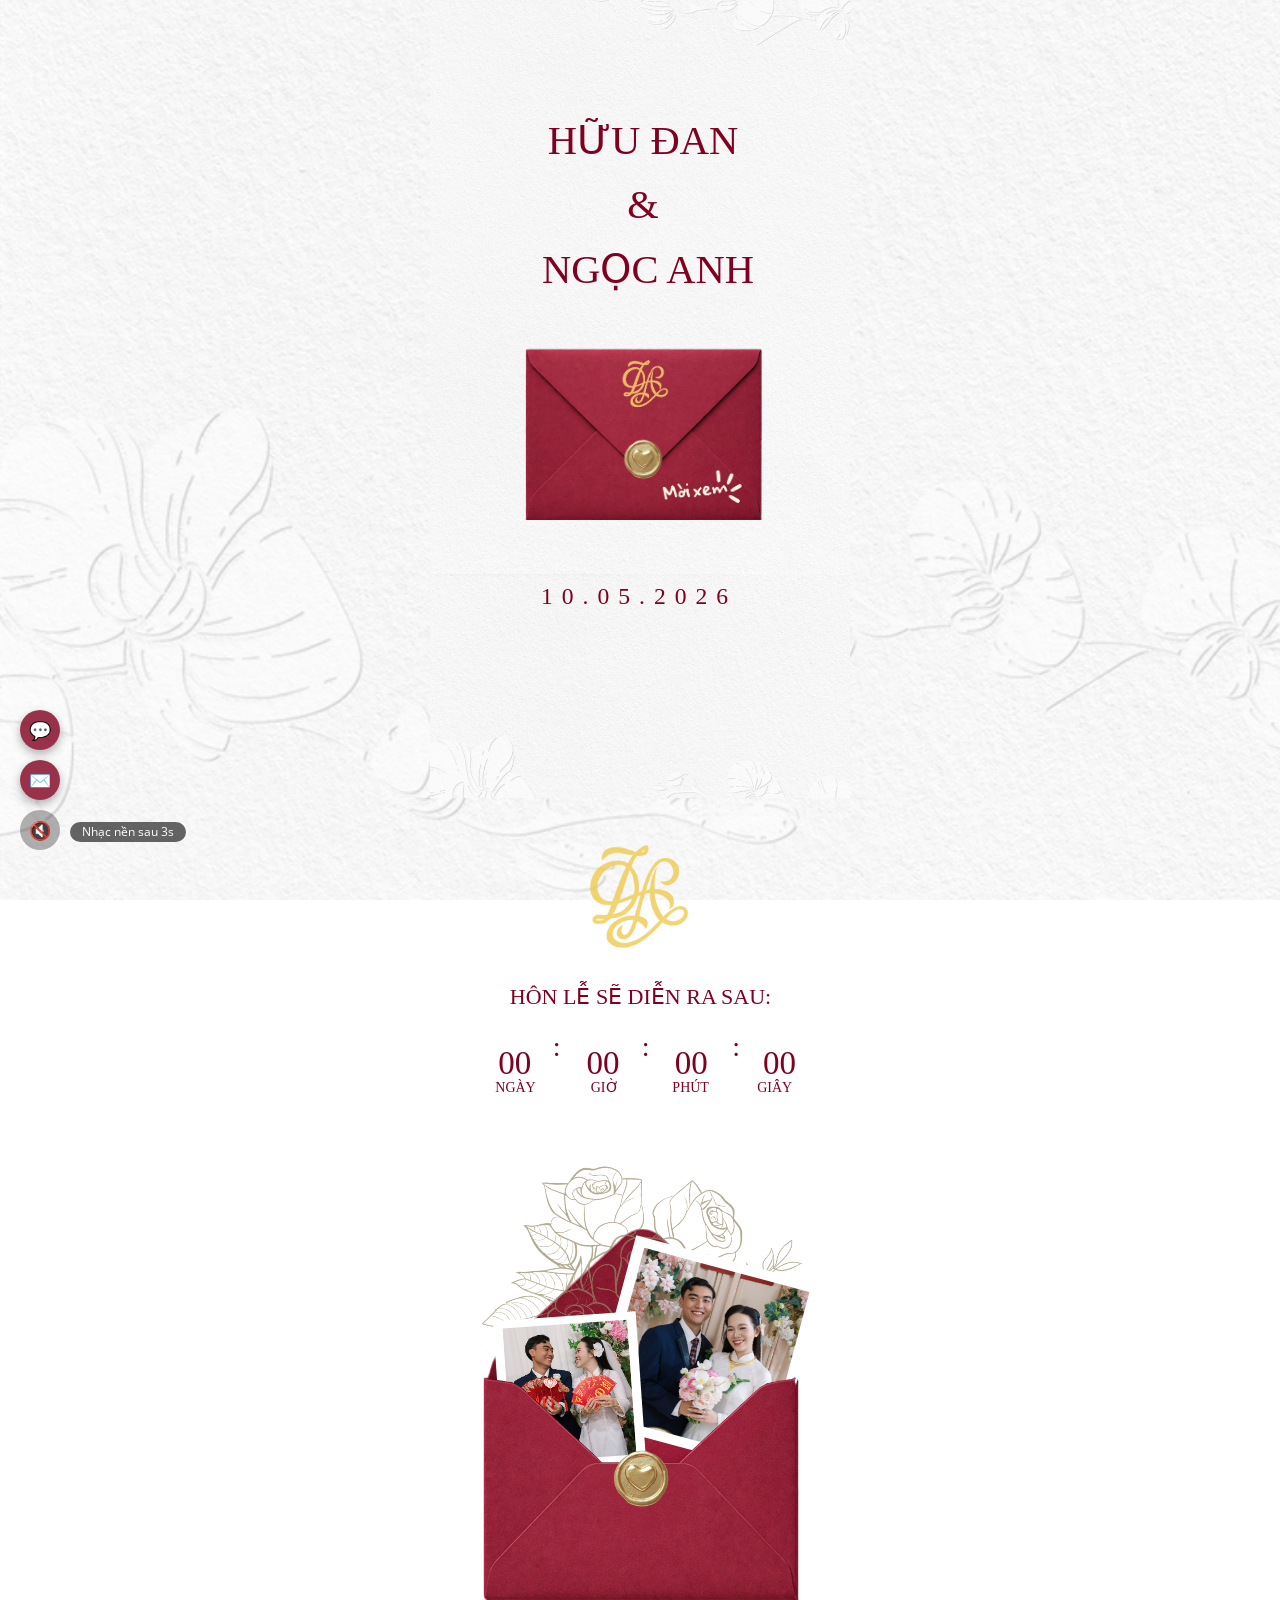
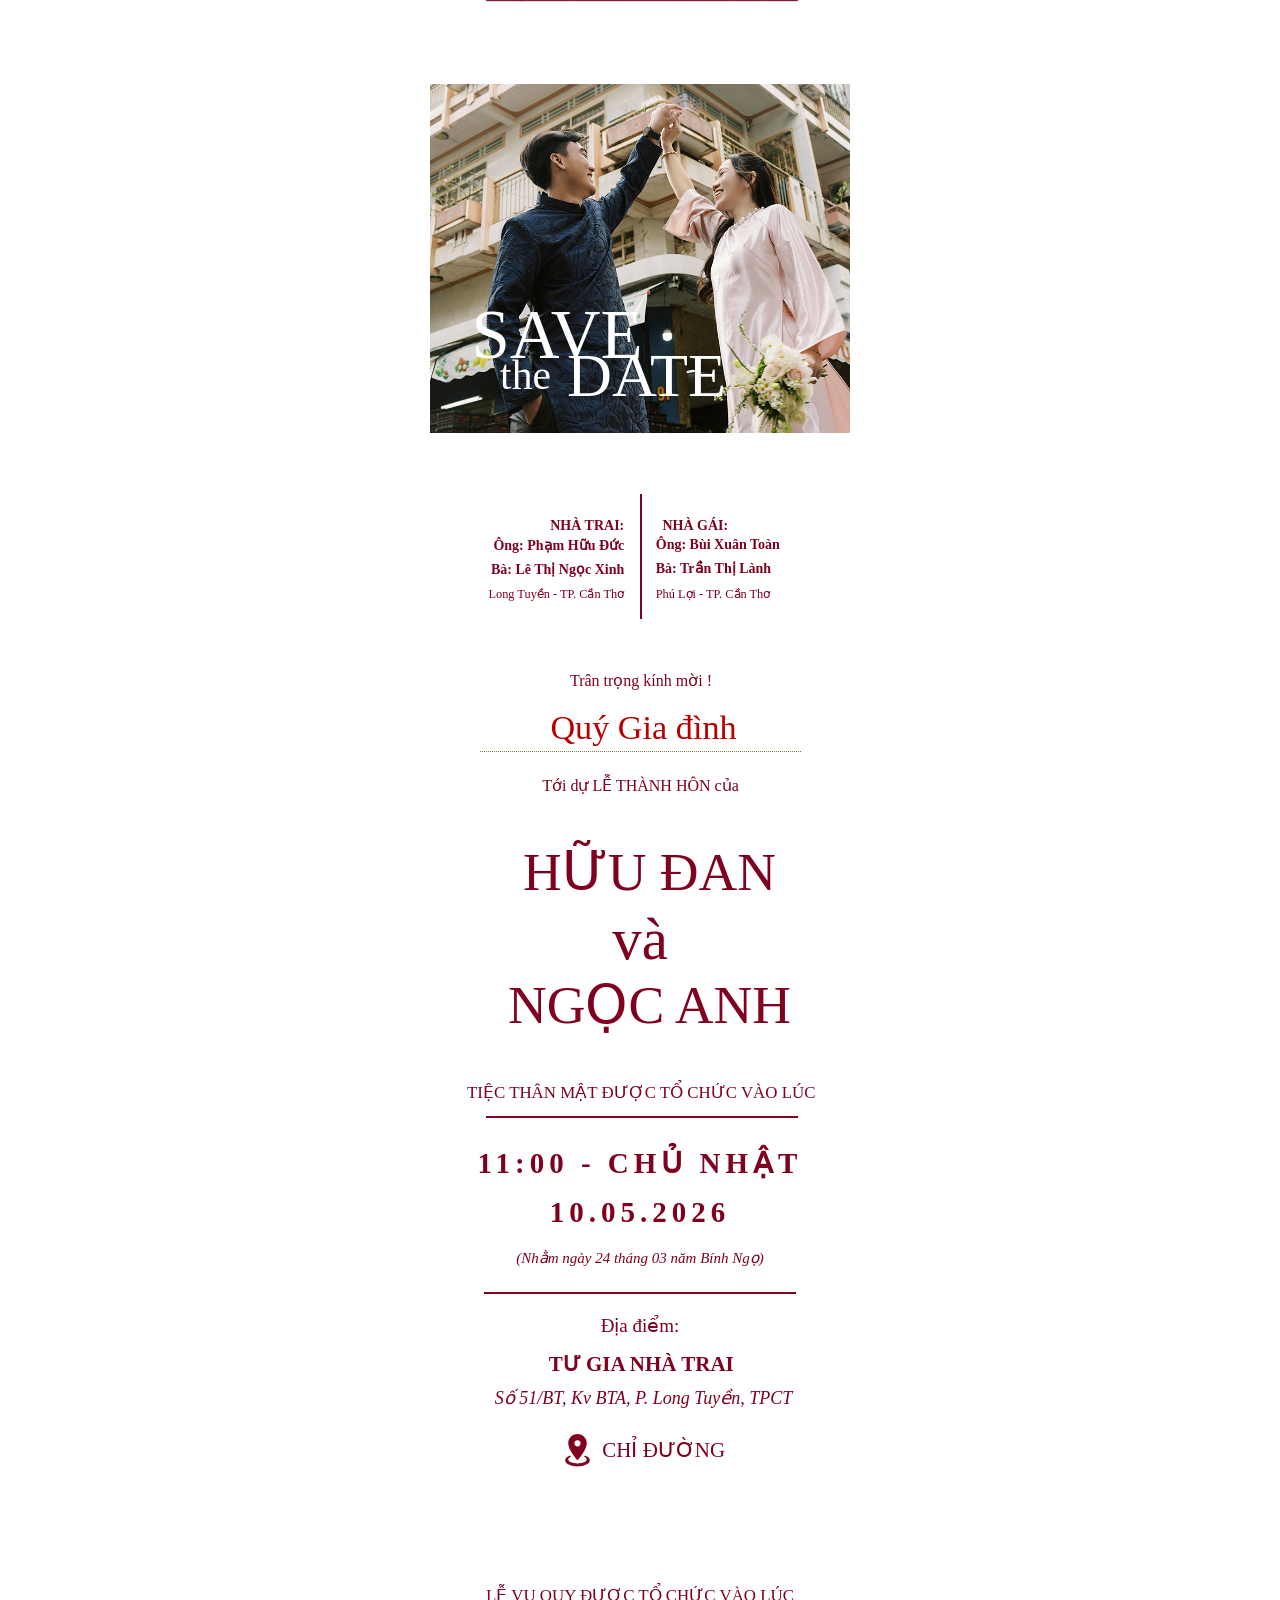
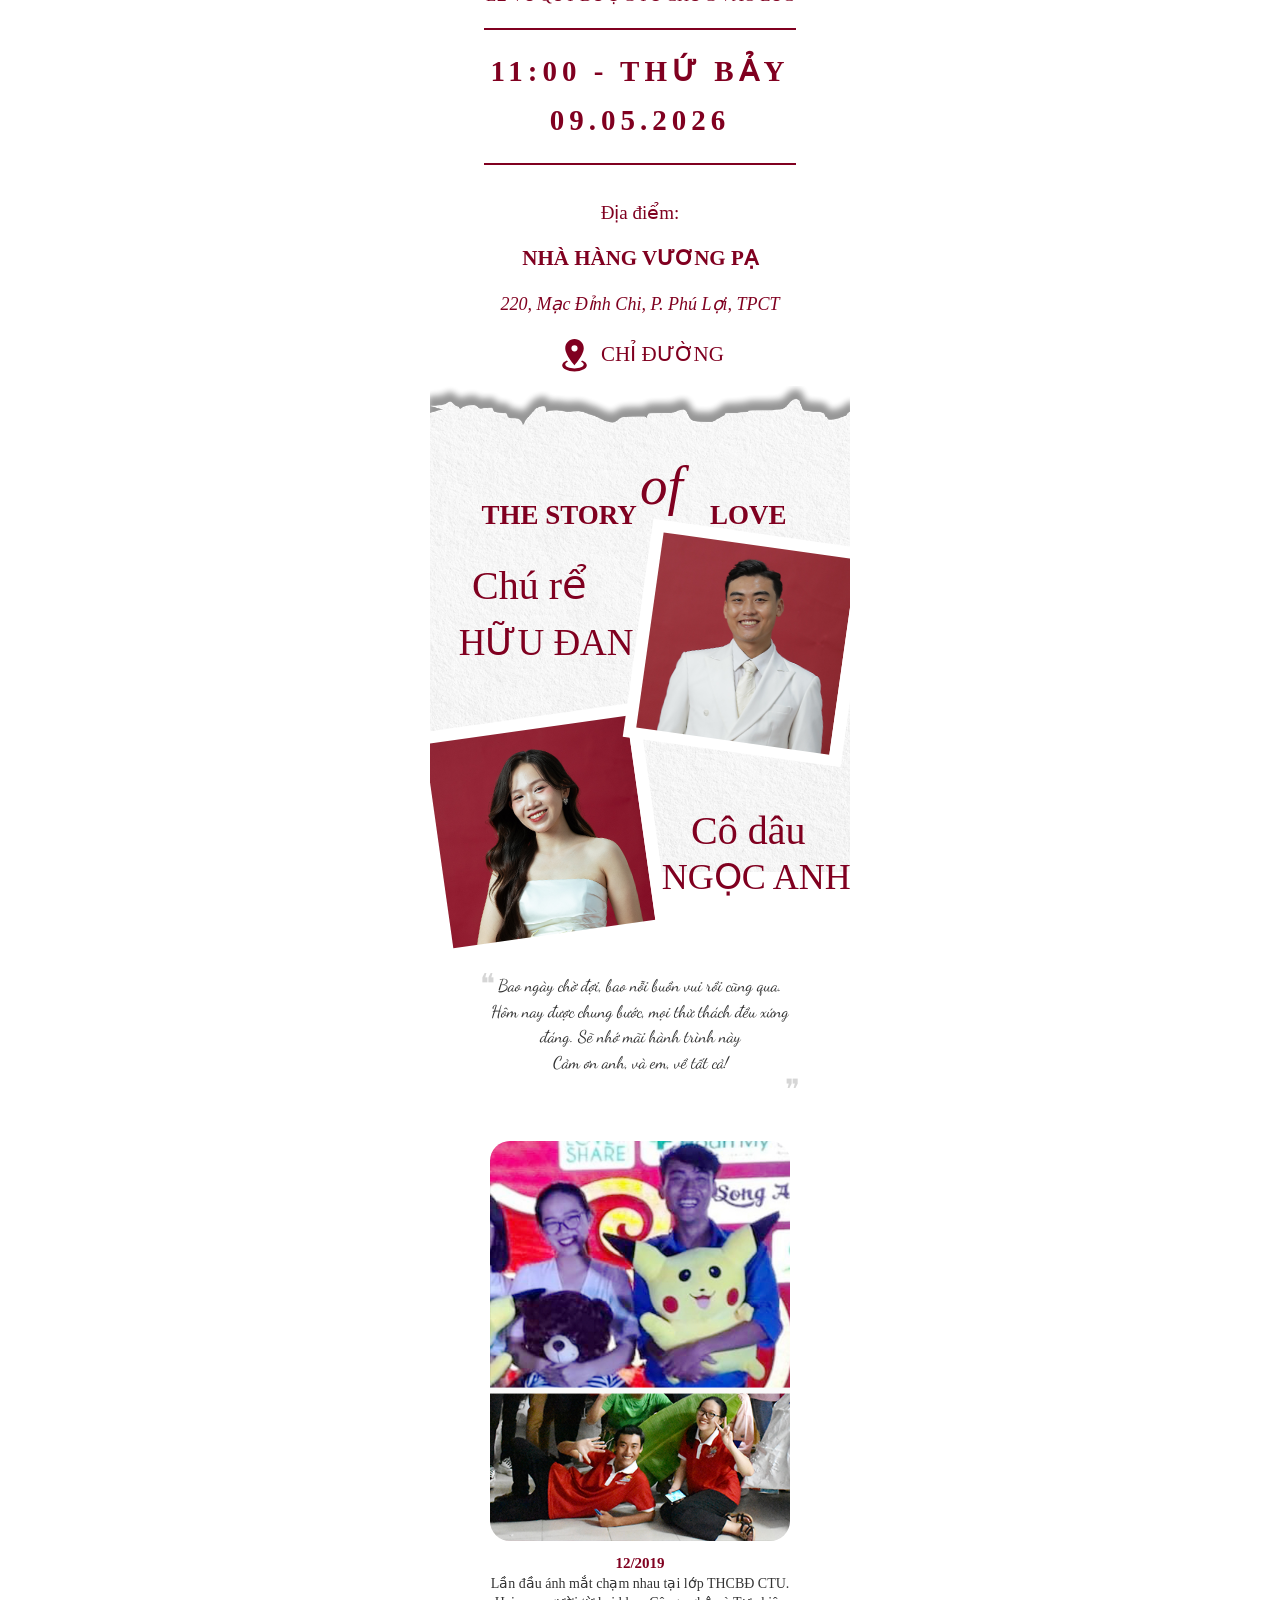
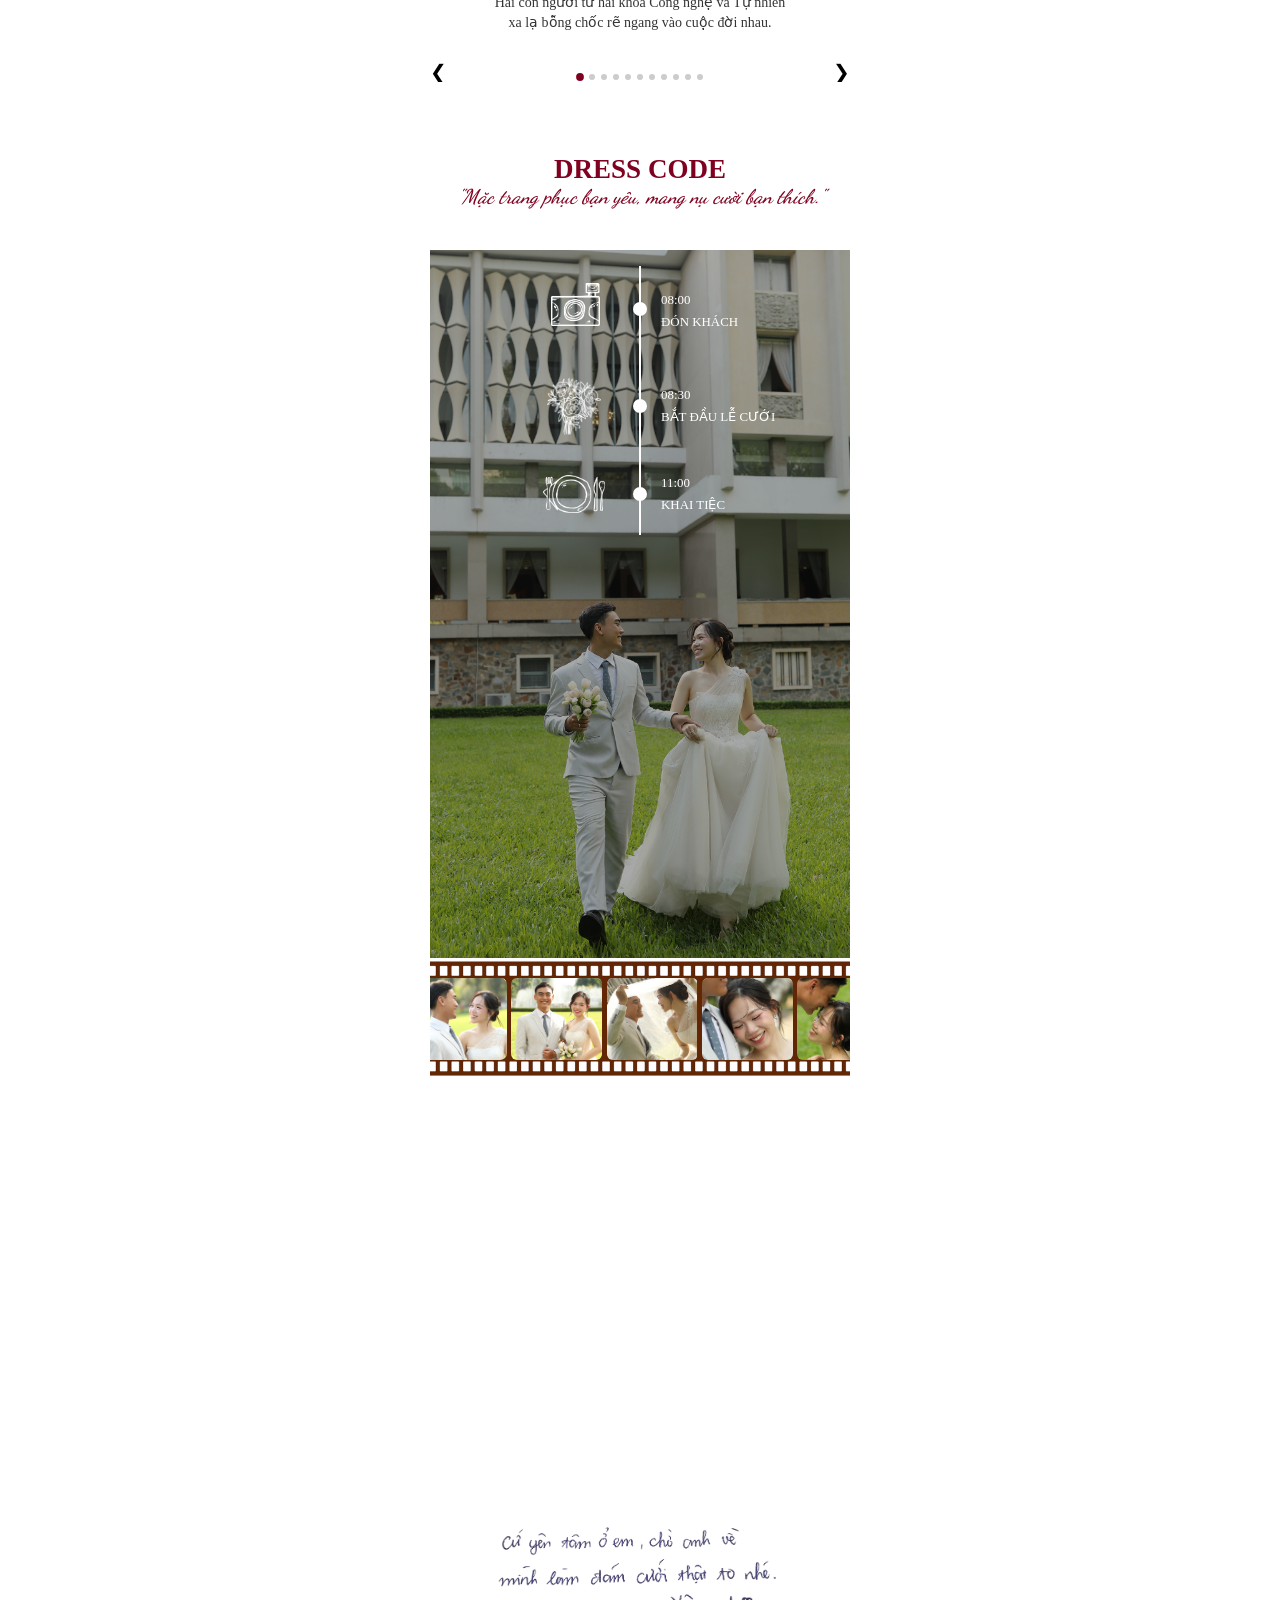
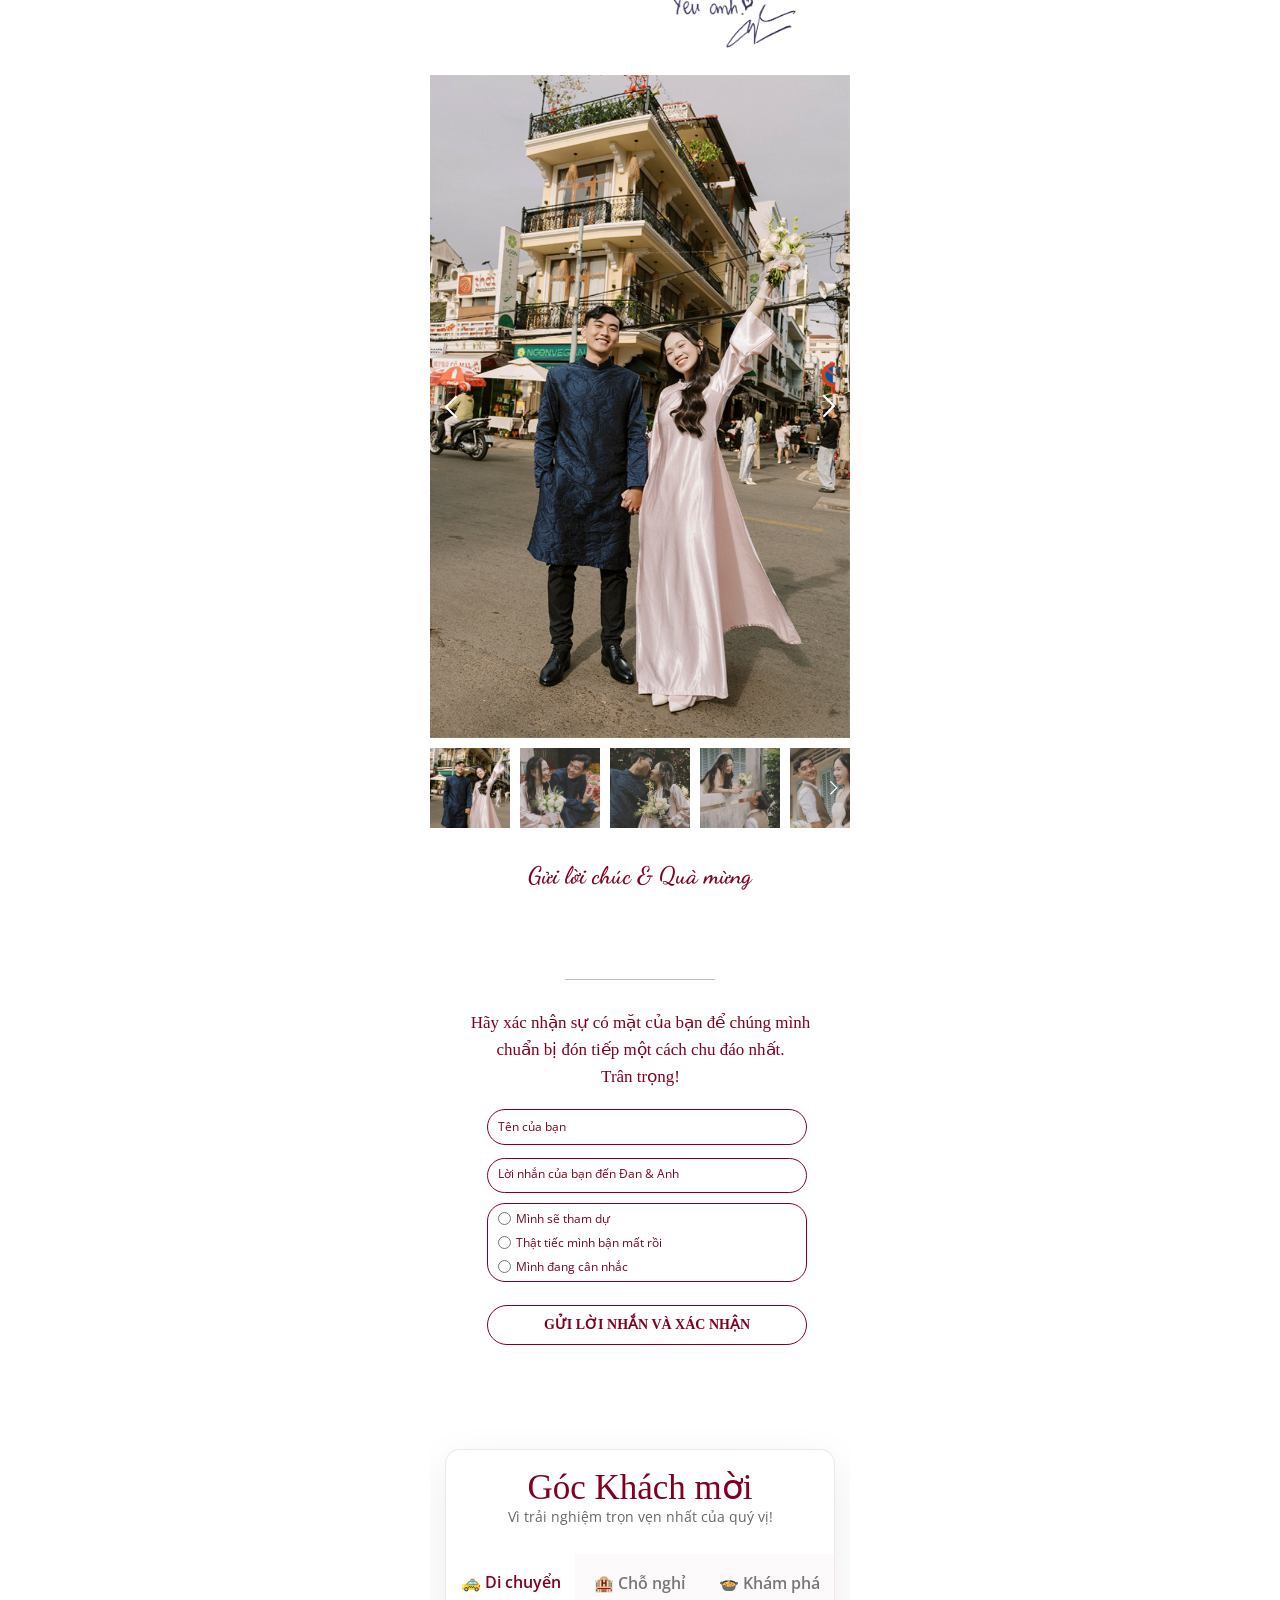
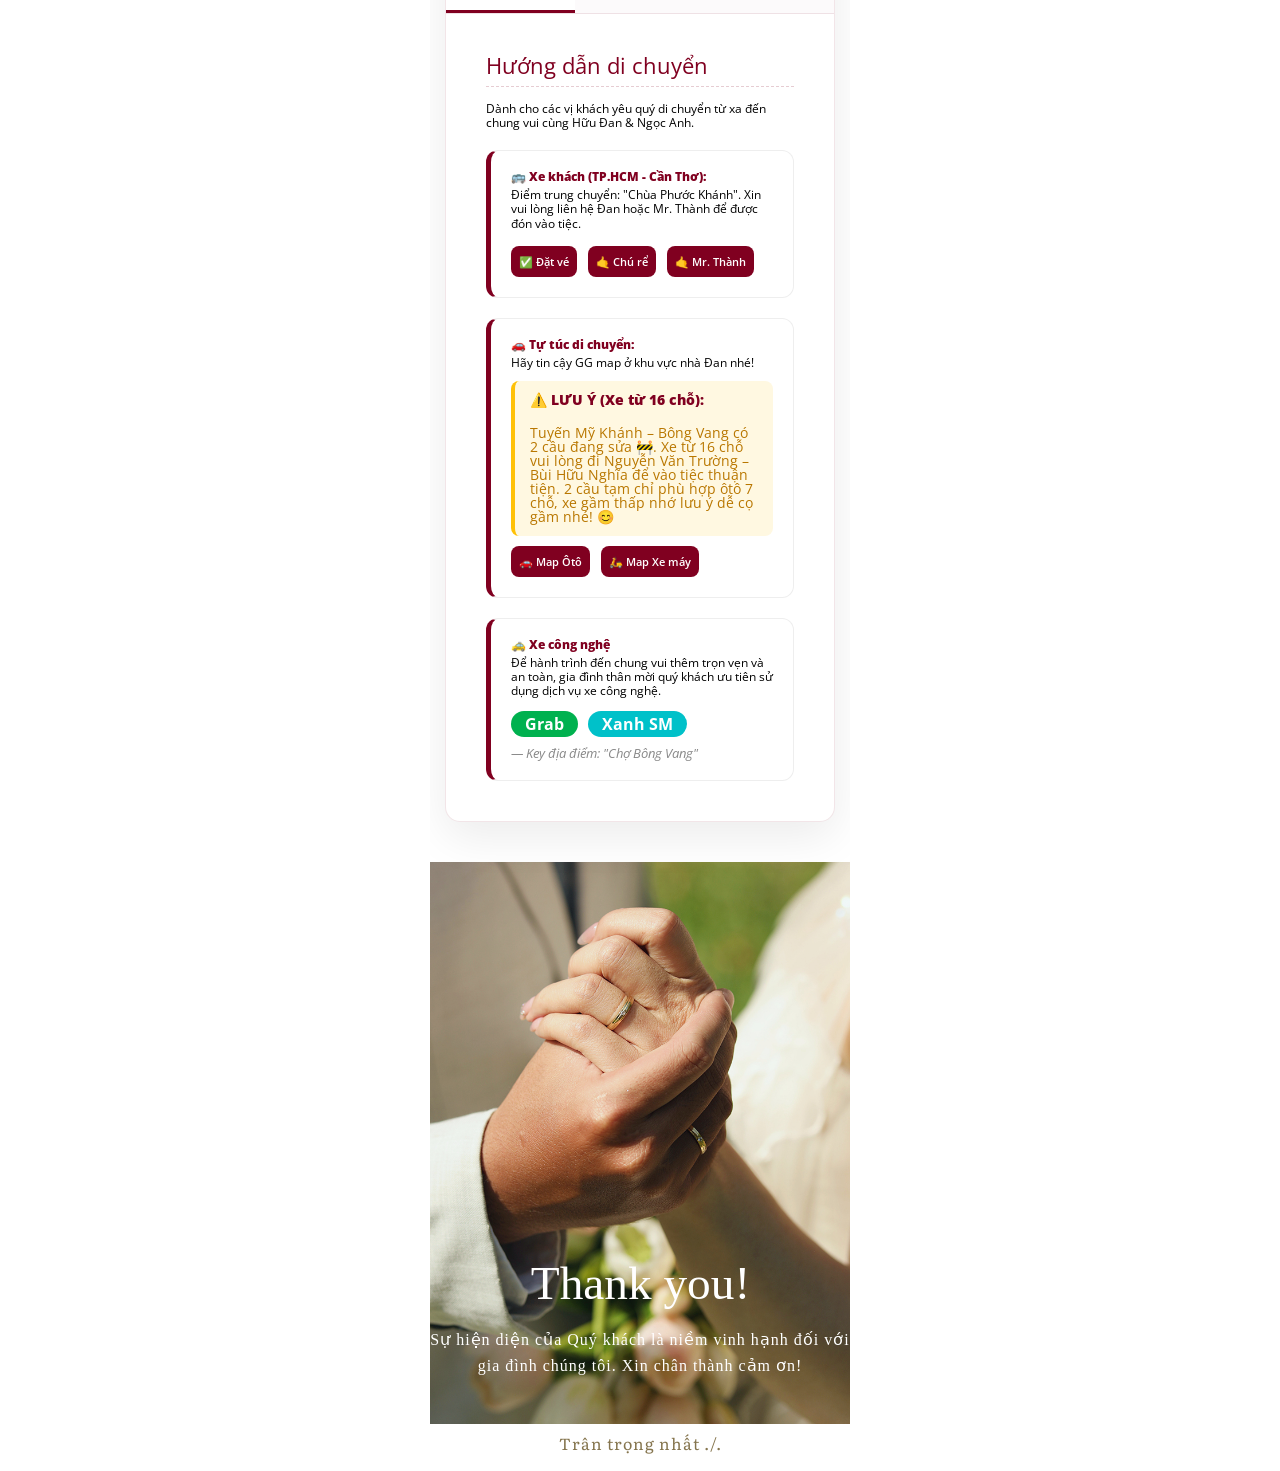
<file: dananh-100526/index.html>
<!doctype html>
<html lang="vi">
  <head>
    <meta charset="UTF-8" />
    <title>Đám cưới Đan & Anh | 10.05.26</title>
    <link rel="icon" type="image/svg+xml" href="scr/img/favicon_adan.svg" />
    <meta http-equiv="Cache-Control" content="no-cache" />
    <meta http-equiv="X-UA-Compatible" content="IE=edge" />
    <meta http-equiv="Expires" content="-1" />
    <meta name="keywords" content="" />
    <meta name="description" content="Thiệp cưới Online" />
    <meta name="viewport" content="width=device-width, initial-scale=1" />
    <script type="text/javascript">
      window.ladi_viewport = function (b) {
        var a = document;
        b = b ? b : "innerWidth";
        var c = window[b];
        var d = true;
        if (
          typeof window.ladi_is_desktop == "undefined" ||
          window.ladi_is_desktop == undefined
        ) {
          window.ladi_is_desktop = !d;
        }
        var e = 960;
        var f = 420;
        var g = "";
        if (!d) {
          g = "width=" + e + ",user-scalable=no,initial-scale=1.0";
        } else {
          var h = 1;
          var i = f;
          if (i != c) {
            h = c / i;
          }
          g =
            "width=" +
            i +
            ",user-scalable=no,initial-scale=" +
            h +
            ",minimum-scale=" +
            h +
            ",maximum-scale=" +
            h;
        }
        var j = a.getElementById("viewport");
        if (!j) {
          j = a.createElement("meta");
          j.id = "viewport";
          j.name = "viewport";
          a.head.appendChild(j);
        }
        j.setAttribute("content", g);
      };
      window.ladi_viewport();
      window.ladi_fbq_data = [];
      window.ladi_fbq = function () {
        window.ladi_fbq_data.push(arguments);
      };
      window.ladi_ttq_data = [];
      window.ladi_ttq = function () {
        window.ladi_ttq_data.push(arguments);
      };
    </script>
    <link rel="canonical" href="index.html" />
    <link
      href="https://fonts.googleapis.com/css2?family=Dancing+Script:wght@400;600&display=swap"
      rel="stylesheet"
    />
    <meta property="og:url" content="https://plhuudan.io.vn/dananh-100526/" />
    <meta property="og:title" content="Đám cưới Đan & Anh | 10.05.26" />
    <meta property="og:type" content="website" />
    <meta property="og:image" content="scr/img/save_theday.jpg" />
    <meta property="og:description" content="Thiệp cưới Online" />
    <meta name="format-detection" content="telephone=no" />
    <link rel="dns-prefetch" />
    <link rel="preconnect" href="https://fonts.googleapis.com/" crossorigin />
    <link rel="preconnect" href="https://fonts.gstatic.com/" crossorigin />
    <link rel="preconnect" href="https://w.ladicdn.com/" crossorigin />
    <link rel="preconnect" href="https://s.ladicdn.com/" crossorigin />
    <link rel="preconnect" href="https://api1.ldpform.com/" crossorigin />
    <link rel="preconnect" href="https://a.ladipage.com/" crossorigin />
    <link rel="preconnect" href="https://api.sales.ldpform.net/" crossorigin />
    <link
      rel="preload"
      href="https://fonts.googleapis.com/css2?family=Open+Sans:wght@400;700&amp;family=Tinos:wght@400;700&amp;family=Literata:wght@400;700&amp;display=swap"
      as="style"
      onload="
        this.onload = null;
        this.rel = 'stylesheet';
      "
    />
    <link
      rel="preload"
      href="scr/v5/source/ladipagev3.min7676.js?v=1773896661130"
      as="script"
    />
    <style id="style_ladi" type="text/css">
      a,
      abbr,
      acronym,
      address,
      applet,
      article,
      aside,
      audio,
      b,
      big,
      blockquote,
      body,
      button,
      canvas,
      caption,
      center,
      cite,
      code,
      dd,
      del,
      details,
      dfn,
      div,
      dl,
      dt,
      em,
      embed,
      fieldset,
      figcaption,
      figure,
      footer,
      form,
      h1,
      h2,
      h3,
      h4,
      h5,
      h6,
      header,
      hgroup,
      html,
      i,
      iframe,
      img,
      input,
      ins,
      kbd,
      label,
      legend,
      li,
      mark,
      menu,
      nav,
      object,
      ol,
      output,
      p,
      pre,
      q,
      ruby,
      s,
      samp,
      section,
      select,
      small,
      span,
      strike,
      strong,
      sub,
      summary,
      sup,
      table,
      tbody,
      td,
      textarea,
      tfoot,
      th,
      thead,
      time,
      tr,
      tt,
      u,
      ul,
      var,
      video {
        margin: 0;
        padding: 0;
        border: 0;
        outline: 0;
        font-size: 100%;
        font: inherit;
        vertical-align: baseline;
        box-sizing: border-box;
        -webkit-font-smoothing: antialiased;
        -moz-osx-font-smoothing: grayscale;
      }
      article,
      aside,
      details,
      figcaption,
      figure,
      footer,
      header,
      hgroup,
      menu,
      nav,
      section {
        display: block;
      }
      body {
        line-height: 1;
      }
      a {
        text-decoration: none;
      }
      ol,
      ul {
        list-style: none;
      }
      blockquote,
      q {
        quotes: none;
      }
      blockquote:after,
      blockquote:before,
      q:after,
      q:before {
        content: "";
        content: none;
      }
      table {
        border-collapse: collapse;
        border-spacing: 0;
      }
      .ladi-loading {
        z-index: 900000000000;
        position: fixed;
        width: 100%;
        height: 100%;
        top: 0;
        left: 0;
        background-color: rgba(0, 0, 0, 0.1);
      }
      .ladi-loading .loading {
        width: 80px;
        height: 80px;
        top: 0;
        left: 0;
        bottom: 0;
        right: 0;
        margin: auto;
        overflow: hidden;
        position: absolute;
      }
      .ladi-loading .loading div {
        position: absolute;
        width: 6px;
        height: 6px;
        background: #fff;
        border-radius: 50%;
        animation: ladi-loading 1.2s linear infinite;
      }
      .ladi-loading .loading div:nth-child(1) {
        animation-delay: 0s;
        top: 37px;
        left: 66px;
      }
      .ladi-loading .loading div:nth-child(2) {
        animation-delay: -0.1s;
        top: 22px;
        left: 62px;
      }
      .ladi-loading .loading div:nth-child(3) {
        animation-delay: -0.2s;
        top: 11px;
        left: 52px;
      }
      .ladi-loading .loading div:nth-child(4) {
        animation-delay: -0.3s;
        top: 7px;
        left: 37px;
      }
      .ladi-loading .loading div:nth-child(5) {
        animation-delay: -0.4s;
        top: 11px;
        left: 22px;
      }
      .ladi-loading .loading div:nth-child(6) {
        animation-delay: -0.5s;
        top: 22px;
        left: 11px;
      }
      .ladi-loading .loading div:nth-child(7) {
        animation-delay: -0.6s;
        top: 37px;
        left: 7px;
      }
      .ladi-loading .loading div:nth-child(8) {
        animation-delay: -0.7s;
        top: 52px;
        left: 11px;
      }
      .ladi-loading .loading div:nth-child(9) {
        animation-delay: -0.8s;
        top: 62px;
        left: 22px;
      }
      .ladi-loading .loading div:nth-child(10) {
        animation-delay: -0.9s;
        top: 66px;
        left: 37px;
      }
      .ladi-loading .loading div:nth-child(11) {
        animation-delay: -1s;
        top: 62px;
        left: 52px;
      }
      .ladi-loading .loading div:nth-child(12) {
        animation-delay: -1.1s;
        top: 52px;
        left: 62px;
      }
      @keyframes ladi-loading {
        0%,
        100%,
        20%,
        80% {
          transform: scale(1);
        }
        50% {
          transform: scale(1.5);
        }
      }
      .ladipage-message {
        position: fixed;
        width: 100%;
        height: 100%;
        top: 0;
        left: 0;
        z-index: 10000000000;
        background: rgba(0, 0, 0, 0.3);
      }
      .ladipage-message .ladipage-message-box {
        width: 400px;
        max-width: calc(100% - 50px);
        height: 160px;
        border: 1px solid rgba(0, 0, 0, 0.3);
        background-color: #fff;
        position: fixed;
        top: calc(50% - 155px);
        left: 0;
        right: 0;
        margin: auto;
        border-radius: 10px;
      }
      .ladipage-message .ladipage-message-box span {
        display: block;
        background-color: rgba(6, 21, 40, 0.05);
        color: #000;
        padding: 12px 15px;
        font-weight: 600;
        font-size: 16px;
        line-height: 16px;
        border-top-left-radius: 10px;
        border-top-right-radius: 10px;
      }
      .ladipage-message .ladipage-message-box .ladipage-message-text {
        display: -webkit-box;
        font-size: 14px;
        padding: 0 20px;
        margin-top: 16px;
        line-height: 20px;
        -webkit-line-clamp: 3;
        -webkit-box-orient: vertical;
        overflow: hidden;
        text-overflow: ellipsis;
        word-break: break-word;
      }
      .ladipage-message .ladipage-message-box .ladipage-message-close {
        display: block;
        position: absolute;
        right: 15px;
        bottom: 10px;
        margin: 0 auto;
        padding: 10px 0;
        border: none;
        width: 80px;
        text-transform: uppercase;
        text-align: center;
        color: #000;
        background-color: #e6e6e6;
        border-radius: 5px;
        text-decoration: none;
        font-size: 14px;
        line-height: 14px;
        font-weight: 600;
        cursor: pointer;
        outline: 0;
      }
      .lightbox-screen {
        display: none;
        position: fixed;
        width: 100%;
        height: 100%;
        top: 0;
        left: 0;
        bottom: 0;
        right: 0;
        margin: auto;
        z-index: 9000000080;
        background: #7f7f7f;
        user-select: none;
        -webkit-user-select: none;
        -moz-user-select: none;
        -ms-user-select: none;
      }
      .lightbox-screen * {
        user-select: none;
        -webkit-user-select: none;
        -moz-user-select: none;
        -ms-user-select: none;
      }
      .lightbox-screen img {
        -webkit-user-drag: none;
        -khtml-user-drag: none;
        -moz-user-drag: none;
        -o-user-drag: none;
        user-drag: none;
        pointer-events: auto;
      }
      .lightbox-screen .lightbox-close {
        position: absolute;
        z-index: 9000000090;
        cursor: pointer;
      }
      .lightbox-screen .lightbox-hidden {
        display: none;
      }
      .lightbox-screen .lightbox-close {
        width: 16px;
        height: 16px;
        margin: 10px;
        background-repeat: no-repeat;
        background-position: center center;
        background-image: url("data:image/svg+xml;utf8, %3Csvg%20width%3D%2224%22%20height%3D%2224%22%20viewBox%3D%220%200%2024%2024%22%20xmlns%3D%22http%3A%2F%2Fwww.w3.org%2F2000%2Fsvg%22%20fill%3D%22%23fff%22%3E%3Cpath%20fill-rule%3D%22evenodd%22%20clip-rule%3D%22evenodd%22%20d%3D%22M23.4144%202.00015L2.00015%2023.4144L0.585938%2022.0002L22.0002%200.585938L23.4144%202.00015Z%22%3E%3C%2Fpath%3E%3Cpath%20fill-rule%3D%22evenodd%22%20clip-rule%3D%22evenodd%22%20d%3D%22M2.00015%200.585938L23.4144%2022.0002L22.0002%2023.4144L0.585938%202.00015L2.00015%200.585938Z%22%3E%3C%2Fpath%3E%3C%2Fsvg%3E");
      }
      .lightbox-screen img.lightbox-item {
        max-width: none;
      }
      .lightbox-gallery-track {
        touch-action: none;
        display: flex;
        align-items: center;
        justify-content: center;
      }
      .lightbox-gallery-track .lightbox-gallery-preview,
      .lightbox-gallery-track .lightbox-item {
        will-change: transform;
        backface-visibility: hidden;
        margin: 0 !important;
        transform-origin: center center;
        position: absolute;
        left: 50%;
        top: 50%;
      }
      .lightbox-nav-btn {
        position: fixed;
        top: 50%;
        transform: translateY(-50%);
        width: 50px;
        height: 50px;
        background-color: rgba(0, 0, 0, 0.5);
        color: #fff;
        border-radius: 50%;
        display: flex;
        justify-content: center;
        align-items: center;
        cursor: pointer;
        z-index: 9999;
        user-select: none;
        font-size: 24px;
        font-weight: 700;
      }
      .lightbox-nav-btn:hover {
        background-color: rgba(0, 0, 0, 0.8);
      }
      .lightbox-prev {
        left: 20px;
      }
      .lightbox-next {
        right: 20px;
      }
      * {
        -webkit-tap-highlight-color: #fff0;
      }
      body {
        font-size: 12px;
        -ms-text-size-adjust: none;
        -moz-text-size-adjust: none;
        -o-text-size-adjust: none;
        -webkit-text-size-adjust: none;
        background-color: #fff;
      }
      .overflow-hidden {
        overflow: hidden;
      }
      .ladi-transition {
        transition: all 150ms linear 0s;
      }
      .z-index-1 {
        z-index: 1;
      }
      .opacity-0 {
        opacity: 0;
      }
      .height-0 {
        height: 0 !important;
      }
      .pointer-events-none {
        pointer-events: none;
      }
      .transition-parent-collapse-height {
        transition: height 150ms linear 0s;
      }
      .transition-parent-collapse-top {
        transition: top 150ms linear 0s;
      }
      .transition-readmore {
        transition: height 350ms linear 0s;
      }
      .transition-collapse {
        transition: height 150ms linear 0s;
      }
      body.grab {
        cursor: grab;
      }
      .ladi-wraper {
        width: 100%;
        min-height: 100%;
        overflow: hidden;
        touch-action: manipulation;
      }
      .ladi-container {
        position: relative;
        margin: 0 auto;
        height: 100%;
      }
      .ladi-overlay {
        position: absolute;
        top: 0;
        left: 0;
        height: 100%;
        width: 100%;
        pointer-events: none;
      }
      .ladi-element {
        position: absolute;
      }
      @media (hover: hover) {
        .ladi-check-hover {
          opacity: 0;
        }
      }
      .ladi-section {
        margin: 0 auto;
        position: relative;
      }
      .ladi-section[data-tab-id] {
        display: none;
      }
      .ladi-section.selected[data-tab-id] {
        display: block;
      }
      .ladi-section .ladi-section-background {
        position: absolute;
        width: 100%;
        height: 100%;
        top: 0;
        left: 0;
        pointer-events: none;
        overflow: hidden;
      }
      .ladi-gallery {
        position: absolute;
        width: 100%;
        height: 100%;
        overflow: hidden;
      }
      .ladi-gallery .ladi-gallery-view {
        position: absolute;
        overflow: hidden;
      }
      .ladi-gallery .ladi-gallery-view > .ladi-gallery-view-item {
        background-size: cover;
        background-repeat: no-repeat;
        background-position: center center;
        width: 100%;
        height: 100%;
        position: relative;
        display: none;
        transition: transform 500ms ease-in-out;
        -webkit-backface-visibility: hidden;
        backface-visibility: hidden;
        -webkit-perspective: 1000px;
        perspective: 1000px;
      }
      .ladi-gallery .ladi-gallery-view > .ladi-gallery-view-item.play-video {
        cursor: pointer;
      }
      .ladi-gallery
        .ladi-gallery-view
        > .ladi-gallery-view-item.play-video:after {
        content: "";
        position: absolute;
        top: 0;
        left: 0;
        right: 0;
        bottom: 0;
        margin: auto;
        width: 60px;
        height: 60px;
        background: url(https://w.ladicdn.com/source/ladipage-play.svg?v=1.0)
          no-repeat center center;
        background-size: contain;
        pointer-events: none;
        cursor: pointer;
      }
      .ladi-gallery .ladi-gallery-view > .ladi-gallery-view-item.next,
      .ladi-gallery
        .ladi-gallery-view
        > .ladi-gallery-view-item.selected.right {
        left: 0;
        transform: translate3d(100%, 0, 0);
      }
      .ladi-gallery .ladi-gallery-view > .ladi-gallery-view-item.prev,
      .ladi-gallery .ladi-gallery-view > .ladi-gallery-view-item.selected.left {
        left: 0;
        transform: translate3d(-100%, 0, 0);
      }
      .ladi-gallery .ladi-gallery-view > .ladi-gallery-view-item.next.left,
      .ladi-gallery .ladi-gallery-view > .ladi-gallery-view-item.prev.right,
      .ladi-gallery .ladi-gallery-view > .ladi-gallery-view-item.selected {
        left: 0;
        transform: translate3d(0, 0, 0);
      }
      .ladi-gallery .ladi-gallery-view > .selected,
      .ladi-gallery .ladi-gallery-view > .next,
      .ladi-gallery .ladi-gallery-view > .prev {
        display: block;
      }
      .ladi-gallery .ladi-gallery-view > .selected {
        left: 0;
      }
      .ladi-gallery .ladi-gallery-view > .next,
      .ladi-gallery .ladi-gallery-view > .prev {
        position: absolute;
        top: 0;
        width: 100%;
      }
      .ladi-gallery .ladi-gallery-view > .next {
        left: 100%;
      }
      .ladi-gallery .ladi-gallery-view > .prev {
        left: -100%;
      }
      .ladi-gallery .ladi-gallery-view > .next.left,
      .ladi-gallery .ladi-gallery-view > .prev.right {
        left: 0;
      }
      .ladi-gallery .ladi-gallery-view > .selected.left {
        left: -100%;
      }
      .ladi-gallery .ladi-gallery-view > .selected.right {
        left: 100%;
      }
      .ladi-gallery .ladi-gallery-control {
        position: absolute;
        overflow: hidden;
      }
      .ladi-gallery .ladi-gallery-view .ladi-gallery-view-arrow {
        position: absolute;
        top: calc(50% - (33px) / 2);
        cursor: pointer;
        z-index: 90000040;
      }
      .ladi-gallery .ladi-gallery-view .ladi-gallery-view-arrow-left {
        left: 5px;
        transform: rotateY(180deg);
        -webkit-transform: rotateY(180deg);
      }
      .ladi-gallery .ladi-gallery-view .ladi-gallery-view-arrow-right {
        right: 5px;
      }
      .ladi-gallery .ladi-gallery-control .ladi-gallery-control-arrow {
        position: absolute;
        cursor: pointer;
        z-index: 90000040;
      }
      .ladi-gallery .ladi-gallery-control .ladi-gallery-control-box {
        position: relative;
      }
      .ladi-gallery
        .ladi-gallery-control
        .ladi-gallery-control-box
        .ladi-gallery-control-item {
        background-size: cover;
        background-repeat: no-repeat;
        background-position: center center;
        float: left;
        position: relative;
        cursor: pointer;
        filter: invert(15%);
      }
      .ladi-gallery
        .ladi-gallery-control
        .ladi-gallery-control-box
        .ladi-gallery-control-item.play-video:after {
        content: "";
        position: absolute;
        top: 0;
        left: 0;
        right: 0;
        bottom: 0;
        margin: auto;
        width: 30px;
        height: 30px;
        background: url(https://w.ladicdn.com/source/ladipage-play.svg?v=1.0)
          no-repeat center center;
        background-size: contain;
        pointer-events: none;
        cursor: pointer;
      }
      .ladi-gallery
        .ladi-gallery-control
        .ladi-gallery-control-box
        .ladi-gallery-control-item:hover {
        filter: none;
      }
      .ladi-gallery
        .ladi-gallery-control
        .ladi-gallery-control-box
        .ladi-gallery-control-item.selected {
        filter: none;
      }
      .ladi-gallery
        .ladi-gallery-control
        .ladi-gallery-control-box
        .ladi-gallery-control-item:last-child {
        margin-right: 0 !important;
        margin-bottom: 0 !important;
      }
      .ladi-gallery .ladi-gallery-view .ladi-gallery-view-arrow,
      .ladi-gallery .ladi-gallery-control .ladi-gallery-control-arrow {
        width: 33px;
        height: 33px;
        background-repeat: no-repeat;
        background-position: center center;
        background-image: url("data:image/svg+xml;utf8, %3Csvg%20width%3D%2224%22%20height%3D%2224%22%20viewBox%3D%220%200%2024%2024%22%20xmlns%3D%22http%3A%2F%2Fwww.w3.org%2F2000%2Fsvg%22%20fill%3D%22%23000%22%3E%3Cpath%20fill-rule%3D%22evenodd%22%20clip-rule%3D%22evenodd%22%20d%3D%22M7.00015%200.585938L18.4144%2012.0002L7.00015%2023.4144L5.58594%2022.0002L15.5859%2012.0002L5.58594%202.00015L7.00015%200.585938Z%22%3E%3C%2Fpath%3E%3C%2Fsvg%3E");
      }
      .ladi-gallery.ladi-gallery-bottom .ladi-gallery-view {
        top: 0;
        width: 100%;
      }
      .ladi-gallery.ladi-gallery-bottom .ladi-gallery-control {
        width: 100%;
        bottom: 0;
      }
      .ladi-gallery.ladi-gallery-bottom
        .ladi-gallery-control
        .ladi-gallery-control-arrow {
        top: calc(50% - (33px) / 2);
      }
      .ladi-gallery.ladi-gallery-bottom
        .ladi-gallery-control
        .ladi-gallery-control-arrow-left {
        left: 0px;
        transform: rotateY(180deg) scale(0.6);
        -webkit-transform: rotateY(180deg) scale(0.6);
      }
      .ladi-gallery.ladi-gallery-bottom
        .ladi-gallery-control
        .ladi-gallery-control-arrow-right {
        right: 0px;
        transform: scale(0.6);
        -webkit-transform: scale(0.6);
      }
      .ladi-gallery.ladi-gallery-bottom
        .ladi-gallery-control
        .ladi-gallery-control-box {
        display: -webkit-inline-flex;
        display: inline-flex;
        left: 0;
        transition: left 150ms ease-in-out;
      }
      .ladi-box {
        position: absolute;
        width: 100%;
        height: 100%;
        overflow: hidden;
      }
      #SECTION_POPUP .ladi-container {
        z-index: 90000070;
      }
      #SECTION_POPUP .ladi-container > .ladi-element {
        z-index: 90000070;
        position: fixed;
        display: none;
      }
      #SECTION_POPUP .ladi-container > .ladi-element[data-fixed-close="true"] {
        position: relative !important;
      }
      #SECTION_POPUP .ladi-container > .ladi-element.hide-visibility {
        display: block !important;
        visibility: hidden !important;
      }
      #SECTION_POPUP .popup-close {
        position: absolute;
        right: 0px;
        top: 0px;
        z-index: 9000000080;
        cursor: pointer;
        width: 16px;
        height: 16px;
        margin: 10px;
        background-repeat: no-repeat;
        background-position: center center;
        background-image: url("data:image/svg+xml;utf8, %3Csvg%20width%3D%2224%22%20height%3D%2224%22%20viewBox%3D%220%200%2024%2024%22%20xmlns%3D%22http%3A%2F%2Fwww.w3.org%2F2000%2Fsvg%22%20fill%3D%22%23000%22%3E%3Cpath%20fill-rule%3D%22evenodd%22%20clip-rule%3D%22evenodd%22%20d%3D%22M23.4144%202.00015L2.00015%2023.4144L0.585938%2022.0002L22.0002%200.585938L23.4144%202.00015Z%22%3E%3C%2Fpath%3E%3Cpath%20fill-rule%3D%22evenodd%22%20clip-rule%3D%22evenodd%22%20d%3D%22M2.00015%200.585938L23.4144%2022.0002L22.0002%2023.4144L0.585938%202.00015L2.00015%200.585938Z%22%3E%3C%2Fpath%3E%3C%2Fsvg%3E");
      }
      .ladi-popup {
        position: absolute;
        width: 100%;
        height: 100%;
      }
      .ladi-popup .ladi-popup-background {
        height: 100%;
        width: 100%;
        pointer-events: none;
      }
      .ladi-countdown {
        position: absolute;
        width: 100%;
        height: 100%;
        display: flex;
      }
      .ladi-countdown .ladi-countdown-background {
        position: absolute;
        width: 100%;
        height: 100%;
        top: 0;
        left: 0;
        background-size: inherit;
        background-attachment: inherit;
        background-origin: inherit;
        display: table;
        pointer-events: none;
      }
      .ladi-countdown .ladi-countdown-text {
        position: absolute;
        width: 100%;
        height: 100%;
        text-decoration: inherit;
        display: table;
        pointer-events: none;
      }
      .ladi-countdown .ladi-countdown-text span {
        display: table-cell;
        vertical-align: middle;
      }
      .ladi-countdown > .ladi-element {
        text-decoration: inherit;
        background-size: inherit;
        background-attachment: inherit;
        background-origin: inherit;
        position: relative;
        display: inline-block;
      }
      .ladi-countdown > .ladi-element:last-child {
        margin-right: 0px !important;
      }
      .ladi-button {
        position: absolute;
        width: 100%;
        height: 100%;
        overflow: hidden;
      }
      .ladi-button:active {
        transform: translateY(2px);
        transition: transform 0.2s linear;
      }
      .ladi-button .ladi-button-background {
        height: 100%;
        width: 100%;
        pointer-events: none;
        transition: inherit;
      }
      .ladi-button > .ladi-button-headline,
      .ladi-button > .ladi-button-shape {
        width: 100% !important;
        height: 100% !important;
        top: 0 !important;
        left: 0 !important;
        display: table;
        user-select: none;
        -webkit-user-select: none;
        -moz-user-select: none;
        -ms-user-select: none;
      }
      .ladi-button > .ladi-button-shape .ladi-shape {
        margin: auto;
        top: 0;
        bottom: 0;
      }
      .ladi-button > .ladi-button-headline .ladi-headline {
        display: table-cell;
        vertical-align: middle;
      }
      .ladi-checkout-product-cart-icon .ladi-cart-number {
        position: absolute;
        top: -2px;
        right: -7px;
        background: #f36e36;
        text-align: center;
        min-width: 18px;
        min-height: 18px;
        font-size: 12px;
        font-weight: 700;
        color: #fff;
        border-radius: 100%;
        z-index: 90000000;
        padding: 3px 4px;
      }
      .ladi-checkout-product-add-to-cart .ladi-button .loading-dots {
        width: 100%;
        height: 100%;
        top: 0;
        left: 0;
        position: absolute;
        display: flex;
        align-items: center;
        justify-content: center;
      }
      .ladi-checkout-product-add-to-cart .ladi-button .loading-dots p {
        display: inline-block;
        font-size: 32px;
        line-height: 1;
        animation: 0.6s infinite loading;
      }
      .ladi-checkout-product-add-to-cart
        .ladi-button
        .loading-dots
        p:first-child {
        animation-delay: 0s;
      }
      .ladi-checkout-product-add-to-cart
        .ladi-button
        .loading-dots
        p:nth-child(2) {
        animation-delay: 0.2s;
      }
      .ladi-checkout-product-add-to-cart
        .ladi-button
        .loading-dots
        p:nth-child(3) {
        animation-delay: 0.4s;
      }
      @keyframes loading {
        0%,
        100% {
          opacity: 0;
        }
        50% {
          opacity: 1;
        }
      }
      .ladi-form .ladi-form-checkout-bump-offer-check.multiple.checked:before,
      .ladi-form .ladi-form-checkout-payment-check.multiple.checked:before {
        --url: url("data:image/svg+xml,%0A%3Csvg%20width%3D%2224%22%20height%3D%2224%22%20viewBox%3D%220%200%2024%2024%22%20fill%3D%22none%22%20xmlns%3D%22http%3A%2F%2Fwww.w3.org%2F2000%2Fsvg%22%3E%0A%3Cpath%20d%3D%22M18.71%207.20998C18.617%207.11625%2018.5064%207.04186%2018.3846%206.99109C18.2627%206.94032%2018.132%206.91418%2018%206.91418C17.868%206.91418%2017.7373%206.94032%2017.6154%206.99109C17.4936%207.04186%2017.383%207.11625%2017.29%207.20998L9.84%2014.67L6.71%2011.53C6.61348%2011.4367%206.49954%2011.3634%206.37468%2011.3142C6.24983%2011.265%206.1165%2011.2409%205.98232%2011.2432C5.84814%2011.2455%205.71573%2011.2743%205.59265%2011.3278C5.46957%2011.3812%205.35824%2011.4585%205.265%2011.555C5.17176%2011.6515%205.09845%2011.7654%205.04924%2011.8903C5.00004%2012.0152%204.97591%2012.1485%204.97823%2012.2827C4.98055%2012.4168%205.00928%2012.5492%205.06277%2012.6723C5.11627%2012.7954%205.19348%2012.9067%205.29%2013L9.13%2016.84C9.22296%2016.9337%209.33356%2017.0081%209.45542%2017.0589C9.57728%2017.1096%209.70799%2017.1358%209.84%2017.1358C9.97201%2017.1358%2010.1027%2017.1096%2010.2246%2017.0589C10.3464%2017.0081%2010.457%2016.9337%2010.55%2016.84L18.71%208.67998C18.8115%208.58634%2018.8925%208.47269%2018.9479%208.34619C19.0033%208.21969%2019.0319%208.08308%2019.0319%207.94498C19.0319%207.80688%2019.0033%207.67028%2018.9479%207.54378C18.8925%207.41728%2018.8115%207.30363%2018.71%207.20998Z%22%20fill%3D%22%231852FA%22%2F%3E%0A%3C%2Fsvg%3E%0A");
        pointer-events: none;
        top: -1px;
        left: -1px;
        transform: none;
      }
      .ladi-form,
      .ladi-form .ladi-form-item-container {
        position: absolute;
        width: 100%;
        height: 100%;
      }
      .ladi-form > .ladi-element,
      .ladi-form > .ladi-element .ladi-form-item-container,
      .ladi-form
        > .ladi-element
        .ladi-form-item-container
        .ladi-form-item
        .ladi-form-checkbox-item
        span[data-checked="true"],
      .ladi-form
        > .ladi-element
        .ladi-form-item-container
        .ladi-form-item
        .ladi-form-control:not(.ladi-form-control-select) {
        text-transform: inherit;
        text-decoration: inherit;
        text-align: inherit;
        letter-spacing: inherit;
        color: inherit;
        background-size: inherit;
        background-attachment: inherit;
        background-origin: inherit;
      }
      .ladi-form .ladi-button > .ladi-button-headline {
        color: initial;
        font-size: initial;
        font-weight: initial;
        text-transform: initial;
        text-decoration: initial;
        font-style: initial;
        text-align: initial;
        letter-spacing: initial;
        line-height: initial;
      }
      .ladi-form [data-form-checkout-item="bump_offer"] .ladi-form-item,
      .ladi-form > [data-quantity="true"] .ladi-form-item-container {
        overflow: hidden;
      }
      .ladi-form > .ladi-element .ladi-form-item-container .ladi-form-item {
        text-transform: inherit;
        text-decoration: inherit;
        text-align: inherit;
        letter-spacing: inherit;
        color: inherit;
      }
      .ladi-form
        > .ladi-element
        .ladi-form-item-container
        .ladi-form-item-background {
        background-size: inherit;
        background-attachment: inherit;
        background-origin: inherit;
      }
      .ladi-form
        > .ladi-element
        .ladi-form-item-container
        .ladi-form-item
        .ladi-form-control-select {
        -webkit-appearance: none;
        -moz-appearance: none;
        appearance: none;
        background-size: 9px 6px !important;
        background-position: right 0.5rem center;
        background-repeat: no-repeat;
        padding-right: 24px;
        text-transform: inherit;
        text-align: inherit;
        letter-spacing: inherit;
        color: inherit;
        background-size: inherit;
        background-attachment: inherit;
        background-origin: inherit;
      }
      .ladi-form
        > .ladi-element
        .ladi-form-item-container
        .ladi-form-item
        .ladi-form-checkbox-item,
      .ladi-form
        > .ladi-element
        .ladi-form-item-container
        .ladi-form-item
        .ladi-form-checkbox-item
        span[data-checked="false"] {
        text-transform: inherit;
        text-align: inherit;
        letter-spacing: inherit;
        background-size: inherit;
        background-attachment: inherit;
        background-origin: inherit;
        color: inherit;
      }
      .ladi-form
        > .ladi-element
        .ladi-form-item-container
        .ladi-form-item
        .ladi-form-control-select-2 {
        width: calc(100% / 2 - 5px);
        max-width: calc(100% / 2 - 5px);
        min-width: calc(100% / 2 - 5px);
      }
      .ladi-form
        > .ladi-element
        .ladi-form-item-container
        .ladi-form-item
        .ladi-form-control-select-2:nth-child(3),
      .ladi-form
        > .ladi-element
        .ladi-form-item-container
        .ladi-form-item
        .ladi-form-control-select-3:nth-child(3),
      .ladi-form
        > .ladi-element
        .ladi-form-item-container
        .ladi-form-item
        .ladi-form-control-select-3:nth-child(4) {
        margin-left: 7.5px;
      }
      .ladi-form
        > .ladi-element
        .ladi-form-item-container
        .ladi-form-item
        .ladi-form-control-select-3 {
        width: calc(100% / 3 - 5px);
        max-width: calc(100% / 3 - 5px);
        min-width: calc(100% / 3 - 5px);
      }
      .ladi-form
        > .ladi-element
        .ladi-form-item-container
        .ladi-form-item
        .ladi-form-control-select
        option {
        color: initial;
      }
      .ladi-form
        > .ladi-element
        .ladi-form-item-container
        .ladi-form-item
        .ladi-form-control-select:not([data-selected=""]) {
        text-decoration: inherit;
      }
      .ladi-form
        > .ladi-element
        .ladi-form-item-container
        .ladi-form-item
        .ladi-form-checkbox-item {
        text-decoration: inherit;
        vertical-align: middle;
      }
      .ladi-form
        > .ladi-element
        .ladi-form-item-container
        .ladi-form-item
        .ladi-form-checkbox-box-item {
        display: inline-block;
        width: fit-content;
      }
      .ladi-form
        > .ladi-element
        .ladi-form-item-container
        .ladi-form-item
        .ladi-form-checkbox-item
        span {
        user-select: none;
        -webkit-user-select: none;
        -moz-user-select: none;
        -ms-user-select: none;
      }
      .ladi-form .ladi-form-item-title-value {
        font-weight: 700;
        word-break: break-word;
      }
      .ladi-form .ladi-form-label-container {
        position: relative;
        width: 100%;
      }
      .ladi-form .ladi-form-control-file {
        background-repeat: no-repeat;
        background-position: calc(100% - 5px) center;
      }
      .ladi-form .ladi-form-label-container .ladi-form-label-item {
        display: inline-block;
        cursor: pointer;
        position: relative;
        border-radius: 0 !important;
        user-select: none;
        -webkit-user-select: none;
        -moz-user-select: none;
        -ms-user-select: none;
      }
      .ladi-form .ladi-form-label-container .ladi-form-label-item.image {
        background-size: cover;
        background-repeat: no-repeat;
        background-position: center;
      }
      .ladi-form .ladi-form-label-container .ladi-form-label-item.no-value {
        display: none !important;
      }
      .ladi-form
        .ladi-form-label-container
        .ladi-form-label-item.text.disabled {
        opacity: 0.35;
      }
      .ladi-form
        .ladi-form-label-container
        .ladi-form-label-item.image.disabled {
        opacity: 0.2;
      }
      .ladi-form
        .ladi-form-label-container
        .ladi-form-label-item.color.disabled {
        opacity: 0.15;
      }
      .ladi-form
        .ladi-form-label-container
        .ladi-form-label-item.selected:before {
        content: "";
        width: 0;
        height: 0;
        bottom: -1px;
        right: -1px;
        position: absolute;
        border-width: 0 0 15px 15px;
        border-color: transparent;
        border-style: solid;
      }
      .ladi-form
        .ladi-form-label-container
        .ladi-form-label-item.selected:after {
        content: "";
        background-image: url("data:image/svg+xml;utf8,%3Csvg xmlns='http://www.w3.org/2000/svg' enable-background='new 0 0 12 12' viewBox='0 0 12 12' x='0' fill='%23fff' y='0'%3E%3Cg%3E%3Cpath d='m5.2 10.9c-.2 0-.5-.1-.7-.2l-4.2-3.7c-.4-.4-.5-1-.1-1.4s1-.5 1.4-.1l3.4 3 5.1-7c .3-.4 1-.5 1.4-.2s.5 1 .2 1.4l-5.7 7.9c-.2.2-.4.4-.7.4 0-.1 0-.1-.1-.1z'%3E%3C/path%3E%3C/g%3E%3C/svg%3E");
        background-repeat: no-repeat;
        background-position: bottom right;
        width: 7px;
        height: 7px;
        bottom: 0;
        right: 0;
        position: absolute;
      }
      .ladi-form .ladi-form-item {
        width: 100%;
        height: 100%;
        position: absolute;
      }
      .ladi-form .ladi-form-item-background {
        position: absolute;
        width: 100%;
        height: 100%;
        top: 0;
        left: 0;
        pointer-events: none;
      }
      .ladi-form .ladi-form-item.ladi-form-checkbox {
        height: auto;
        padding: 0 5px;
      }
      .ladi-form .ladi-form-item .ladi-form-control {
        background-color: transparent;
        min-width: 100%;
        min-height: 100%;
        max-width: 100%;
        max-height: 100%;
        width: 100%;
        height: 100%;
        padding: 0 5px;
        color: inherit;
        font-size: inherit;
        border: none;
      }
      .ladi-form
        .ladi-form-item.ladi-form-checkbox.ladi-form-checkbox-vertical
        .ladi-form-checkbox-item {
        margin-top: 0 !important;
        margin-left: 0 !important;
        margin-right: 0 !important;
        display: flex;
        align-items: center;
        border: none;
      }
      .ladi-form
        .ladi-form-item.ladi-form-checkbox.ladi-form-checkbox-horizontal
        .ladi-form-checkbox-item {
        margin-top: 0 !important;
        margin-left: 0 !important;
        margin-right: 10px !important;
        display: inline-flex;
        align-items: center;
        border: none;
        position: relative;
      }
      .ladi-form
        .ladi-form-item.ladi-form-checkbox
        .ladi-form-checkbox-item
        input {
        margin-right: 5px;
        display: block;
      }
      .ladi-form
        .ladi-form-item.ladi-form-checkbox
        .ladi-form-checkbox-item
        span {
        cursor: default;
        word-break: break-word;
      }
      .ladi-form .ladi-form-item textarea.ladi-form-control {
        resize: none;
        padding: 5px;
      }
      .ladi-form .ladi-button {
        cursor: pointer;
      }
      .ladi-form .ladi-button .ladi-headline {
        cursor: pointer;
        user-select: none;
      }
      .ladi-form .ladi-element .ladi-form-otp::-webkit-inner-spin-button,
      .ladi-form .ladi-element .ladi-form-otp::-webkit-outer-spin-button {
        -webkit-appearance: none;
        margin: 0;
      }
      .ladi-form .ladi-element .ladi-form-item .button-get-code {
        display: none;
        position: absolute;
        right: 0;
        top: 0;
        bottom: 0;
        margin: auto 0;
        line-height: initial;
        padding: 5px 10px;
        height: max-content;
        cursor: pointer;
        user-select: none;
        -webkit-user-select: none;
        -moz-user-select: none;
        -ms-user-select: none;
      }
      .ladi-form
        .ladi-element
        .ladi-form-item
        .button-get-code.hide-visibility {
        display: block !important;
        visibility: hidden !important;
      }
      .ladi-form .ladi-form-checkout-bump-offer-product.option-2,
      .ladi-form .ladi-form-item.otp-resend .button-get-code,
      .ladi-form
        [data-form-checkout-item="payment"]
        .ladi-form-checkout-payment-content
        div
        > span {
        display: block;
      }
      .ladi-form .ladi-form-item.otp-countdown:before {
        content: attr(data-countdown-time) "s";
        position: absolute;
        top: 0;
        bottom: 0;
        margin: auto 0;
        height: max-content;
        line-height: initial;
      }
      .ladi-form [data-variant="true"] select option[disabled] {
        background: #fff;
        color: #b8b8b8 !important;
      }
      .ladi-google-recaptcha-checkbox {
        position: absolute;
        display: inline-block;
        transform: translateY(-100%);
        margin-top: -5px;
        z-index: 90000010;
      }
      .ladi-element[data-form-checkout-item] {
        padding: 0;
      }
      .ladi-form .ladi-form-checkout-title {
        margin-bottom: 8px;
      }
      .ladi-form .ladi-element[data-form-checkout-item] .ladi-form-item,
      .ladi-form
        .ladi-element[data-form-checkout-item]
        .ladi-form-item-container {
        height: auto !important;
        position: unset !important;
      }
      .ladi-form .ladi-form-checkout-box {
        gap: 12px;
        display: flex;
        flex-flow: column;
        margin: 8px 12px;
        margin-top: 14px !important;
        padding-bottom: 14px;
        border-left: none !important;
        border-right: none !important;
        border-top: none !important;
        border-radius: 0 !important;
      }
      .ladi-form .ladi-form-checkout-box:last-child {
        border: none !important;
        padding-bottom: 4px;
      }
      .ladi-form .ladi-form-checkout-box:first-child,
      .ladi-form
        .ladi-form-checkout-bump-offer-product
        .item-product:first-child {
        margin-top: 0;
      }
      .ladi-form .ladi-form-checkout-payment-item {
        display: flex;
        flex-flow: row;
        gap: 12px;
        align-items: center;
        --check-size: 18px;
        --width-quantity: 65px;
      }
      .ladi-form .ladi-form-checkout-payment-check {
        --border-size: 1px;
        width: var(--check-size);
        height: var(--check-size);
        flex: 0 0 var(--check-size);
        border: var(--border-size) solid;
        border-radius: 100%;
        display: block;
        position: relative;
      }
      .ladi-form .ladi-form-checkout-payment-check.checked:before {
        content: "";
        width: calc(var(--check-size) / 2);
        height: calc(var(--check-size) / 2);
        border-radius: inherit;
        display: block;
        position: absolute;
        top: 0;
        left: 0;
        transform: translate(
          calc(50% - var(--border-size)),
          calc(50% - var(--border-size))
        );
      }
      .ladi-form .ladi-form-checkout-bump-offer-check.multiple,
      .ladi-form .ladi-form-checkout-payment-check.multiple {
        border-radius: 4px;
      }
      .ladi-form .ladi-form-checkout-payment-check.multiple.checked:before {
        content: "";
        -webkit-mask-image: var(--url);
        mask-image: var(--url);
        width: var(--check-size);
        height: var(--check-size);
        -webkit-mask-size: var(--check-size);
        mask-size: var(--check-size);
        background-color: #fff;
        position: absolute;
      }
      .ladi-form .ladi-form-checkout-payment-content,
      .ladi-form .ladi-form-checkout-product-content {
        display: flex;
        flex-flow: row;
        --gap: 10px;
        gap: var(--gap);
        align-items: center;
        width: calc(
          100% - var(--width-quantity) - var(--check-size) - var(--gap) * 2
        );
      }
      .ladi-form .ladi-form-checkout-payment-content img,
      .ladi-form .ladi-form-checkout-product-content img {
        width: 36px;
        max-height: 36px;
        border-radius: 4px;
      }
      .ladi-form .ladi-form-checkout-payment-content div,
      .ladi-form .ladi-form-checkout-product-content div {
        display: flex;
        flex-flow: column;
      }
      .ladi-form .ladi-form-checkout-payment-content div > span,
      .ladi-form .ladi-form-checkout-product-content div > span {
        font-size: inherit;
      }
      .ladi-form .ladi-form-checkout-payment-content div > span.small,
      .ladi-form .ladi-form-checkout-product-content div > span.small {
        font-size: 80%;
        opacity: 0.8;
      }
      .ladi-form .ladi-form-checkout-payment-content div .price.price-compare,
      .ladi-form .ladi-form-checkout-product-content div .price.price-compare {
        display: flex;
        align-items: center;
        gap: 8px;
        flex-direction: row !important;
      }
      .ladi-form .ladi-form-checkout-payment-quantity,
      .ladi-form .ladi-form-checkout-product-quantity {
        position: relative;
        --icon-size: calc(var(--check-size) * 0.8);
      }
      .ladi-form .ladi-form-checkout-payment-quantity input,
      .ladi-form .ladi-form-checkout-product-quantity input {
        padding: 4px calc(var(--check-size)) 4px 8px;
        border-radius: 8px;
        position: relative;
        width: var(--width-quantity);
        min-height: 34px;
        border: 1px solid;
        background-color: transparent;
        top: 0;
        left: 0;
        display: block;
      }
      .ladi-form
        .ladi-form-checkout-payment-quantity
        input::-webkit-inner-spin-button,
      .ladi-form
        .ladi-form-checkout-payment-quantity
        input::-webkit-outer-spin-button {
        -webkit-appearance: none;
        margin: 0;
      }
      .ladi-form .ladi-form-checkout-payment-quantity .up {
        width: var(--icon-size);
        height: var(--icon-size);
        top: -1px;
        right: 5px;
        cursor: pointer;
        display: block;
        position: absolute;
      }
      .ladi-form .ladi-form-checkout-payment-quantity .up:before {
        content: "";
        --url: url("data:image/svg+xml,%3Csvg%20width%3D%2216%22%20height%3D%2216%22%20viewBox%3D%220%200%2016%2016%22%20fill%3D%22none%22%20xmlns%3D%22http%3A%2F%2Fwww.w3.org%2F2000%2Fsvg%22%3E%3Cpath%20fill-rule%3D%22evenodd%22%20clip-rule%3D%22evenodd%22%20d%3D%22M3.14645%206.14645C3.34171%205.95118%203.65829%205.95118%203.85355%206.14645L8%2010.2929L12.1464%206.14645C12.3417%205.95118%2012.6583%205.95118%2012.8536%206.14645C13.0488%206.34171%2013.0488%206.65829%2012.8536%206.85355L8.35355%2011.3536C8.15829%2011.5488%207.84171%2011.5488%207.64645%2011.3536L3.14645%206.85355C2.95118%206.65829%202.95118%206.34171%203.14645%206.14645Z%22%20fill%3D%22black%22%20transform%3D%22rotate(180%208%208)%22%2F%3E%3C%2Fsvg%3E");
        -webkit-mask-image: var(--url);
        mask-image: var(--url);
        display: block;
        position: absolute;
        width: var(--icon-size);
        height: var(--icon-size);
        pointer-events: none;
        top: 4px;
        left: 2px;
        -webkit-mask-size: var(--icon-size);
        mask-size: var(--icon-size);
      }
      .ladi-form .ladi-form-checkout-payment-quantity .down {
        width: var(--icon-size);
        height: var(--icon-size);
        right: 5px;
        cursor: pointer;
        display: block;
        position: absolute;
        bottom: 3px;
      }
      .ladi-form .ladi-form-checkout-payment-quantity .down:before {
        content: "";
        --url: url("data:image/svg+xml,%3Csvg%20width%3D%2216%22%20height%3D%2216%22%20viewBox%3D%220%200%2016%2016%22%20fill%3D%22none%22%20xmlns%3D%22http%3A%2F%2Fwww.w3.org%2F2000%2Fsvg%22%3E%0A%3Cpath%20fill-rule%3D%22evenodd%22%20clip-rule%3D%22evenodd%22%20d%3D%22M3.14645%206.14645C3.34171%205.95118%203.65829%205.95118%203.85355%206.14645L8%2010.2929L12.1464%206.14645C12.3417%205.95118%2012.6583%205.95118%2012.8536%206.14645C13.0488%206.34171%2013.0488%206.65829%2012.8536%206.85355L8.35355%2011.3536C8.15829%2011.5488%207.84171%2011.5488%207.64645%2011.3536L3.14645%206.85355C2.95118%206.65829%202.95118%206.34171%203.14645%206.14645Z%22%20fill%3D%22black%22%2F%3E%0A%3C%2Fsvg%3E");
        -webkit-mask-image: var(--url);
        mask-image: var(--url);
        display: block;
        position: absolute;
        width: var(--icon-size);
        height: var(--icon-size);
        pointer-events: none;
        left: 2px;
        -webkit-mask-size: var(--icon-size);
        mask-size: var(--icon-size);
      }
      .ladi-form [data-form-checkout-item="payment"] .ladi-form-item {
        display: table;
      }
      .ladi-form
        [data-form-checkout-item="payment"]
        .ladi-form-item
        .ladi-form-checkout-payment-content {
        width: calc(100% - 18px);
      }
      .ladi-form
        [data-form-checkout-item="payment"]
        .ladi-form-item
        .ladi-form-checkout-payment-content
        div {
        display: table-cell;
        vertical-align: middle;
        padding: 0 6px;
        cursor: pointer;
        width: 100%;
        position: relative;
      }
      .ladi-form
        [data-form-checkout-item="payment"]
        .ladi-form-item
        .ladi-form-checkout-payment-content
        div.arrow:before {
        content: "";
        --url: url("data:image/svg+xml,%3Csvg%20width%3D%2216%22%20height%3D%2216%22%20viewBox%3D%220%200%2016%2016%22%20fill%3D%22none%22%20xmlns%3D%22http%3A%2F%2Fwww.w3.org%2F2000%2Fsvg%22%3E%0A%3Cpath%20fill-rule%3D%22evenodd%22%20clip-rule%3D%22evenodd%22%20d%3D%22M6.14645%203.14645C6.34171%202.95118%206.65829%202.95118%206.85355%203.14645L11.3536%207.64645C11.5488%207.84171%2011.5488%208.15829%2011.3536%208.35355L6.85355%2012.8536C6.65829%2013.0488%206.34171%2013.0488%206.14645%2012.8536C5.95118%2012.6583%205.95118%2012.3417%206.14645%2012.1464L10.2929%208L6.14645%203.85355C5.95118%203.65829%205.95118%203.34171%206.14645%203.14645Z%22%20fill%3D%22black%22%2F%3E%0A%3C%2Fsvg%3E");
        -webkit-mask-image: var(--url);
        mask-image: var(--url);
        position: absolute;
        width: 20px;
        height: 20px;
        top: 0;
        right: 0;
        bottom: 0;
        display: block;
        margin: auto;
        -webkit-mask-size: 100%;
        mask-size: 100%;
      }
      .ladi-form [data-form-checkout-item="total_price"] {
        display: flex;
        flex-flow: column;
        gap: 3px;
        justify-content: center;
      }
      .ladi-form [data-form-checkout-item="total_price"] .line {
        display: inline-flex;
        justify-content: space-between;
        align-items: center;
      }
      .ladi-form
        [data-form-checkout-item="total_price"]
        .title-number-price.big,
      .ladi-form [data-form-checkout-item="total_price"] .title-price.big {
        font-weight: 700;
        font-size: 130%;
      }
      .ladi-form [data-form-checkout-item="total_price"] .title-number-price {
        font-size: 115%;
      }
      .ladi-form [data-form-checkout-item="total_price"] .space {
        border-top: 1px solid;
        margin: 15px 0 10px;
      }
      .ladi-form .ladi-form-checkout-bump-offer-checkbox {
        display: flex;
        flex-flow: row;
        gap: 8px;
        padding: 8px;
        margin: 12px 8px 0;
        border-radius: 8px;
        align-items: center;
        --check-size-bumpoffer: 18px;
        --width-quantity-bumpoffer: 60px;
      }
      .ladi-form .ladi-form-checkout-bump-offer-checkbox.checkbox-bump-offer-1 {
        background-color: #3c72f9;
        margin: 0;
      }
      .ladi-form
        .ladi-form-checkout-bump-offer-checkbox.checkbox-bump-offer-1
        p {
        color: #fff;
      }
      .ladi-form .ladi-form-checkout-bump-offer-checkbox.checkbox-bump-offer-2 {
        background-color: #fde298;
        margin: 12px 0 4px;
      }
      .ladi-form .ladi-form-checkout-bump-offer-checkbox.checkbox-bump-offer-3 {
        background-color: #f3f4f5;
        margin: 8px 0 0;
        padding: 4px 8px;
        width: max-content;
      }
      .ladi-form
        .ladi-form-checkout-bump-offer-checkbox.checkbox-bump-offer-3
        .ladi-form-checkout-bump-offer-check {
        width: 12px;
        height: 12px;
        flex: 0 0 12px;
      }
      .ladi-form .ladi-form-checkout-bump-offer-check {
        --border-size: 1px;
        width: var(--check-size-bumpoffer);
        height: var(--check-size-bumpoffer);
        flex: 0 0 var(--check-size-bumpoffer);
        border: var(--border-size) solid #cfd3d8;
        background-color: #fff;
        border-radius: 100%;
        display: block;
        position: relative;
      }
      .ladi-form .ladi-form-checkout-bump-offer-check.checked:before {
        content: "";
        width: calc(var(--check-size-bumpoffer) / 2);
        height: calc(var(--check-size-bumpoffer) / 2);
        border-radius: inherit;
        display: block;
        position: absolute;
        top: 0;
        left: 0;
        transform: translate(
          calc(50% - var(--border-size)),
          calc(50% - var(--border-size))
        );
      }
      .ladi-form .ladi-form-checkout-bump-offer-check.multiple.checked:before {
        content: "";
        -webkit-mask-image: var(--url);
        mask-image: var(--url);
        width: var(--check-size-bumpoffer);
        height: var(--check-size-bumpoffer);
        -webkit-mask-size: var(--check-size-bumpoffer);
        mask-size: var(--check-size-bumpoffer);
        background-color: #000;
        position: absolute;
      }
      .ladi-form
        .ladi-form-checkout-bump-offer-checkbox.checkbox-bump-offer-3
        .ladi-form-checkout-bump-offer-check.multiple.checked:before {
        top: -5px;
        left: -3px;
      }
      .ladi-form .ladi-form-checkout-bump-offer-product {
        display: flex;
        flex-flow: row;
        gap: 16px;
        margin: 8px 12px;
        align-items: center;
        border-left: none !important;
        border-right: none !important;
        border-top: none !important;
        border-radius: 0 !important;
      }
      .ladi-form .ladi-form-checkout-bump-offer-product.option-1 {
        display: block !important;
        padding-bottom: 8px;
      }
      .ladi-form
        .ladi-form-item:last-child
        .ladi-form-checkout-bump-offer-product {
        border: none !important;
      }
      .ladi-form .ladi-form-checkout-bump-offer-product .item-product {
        display: flex;
        gap: 16px;
        align-items: flex-start;
        margin-top: 16px;
        margin-bottom: 12px;
      }
      .ladi-form
        .ladi-form-checkout-bump-offer-product
        .item-product:last-child {
        margin-bottom: 0;
      }
      .ladi-form .ladi-form-checkout-bump-offer-product .item-product img {
        width: 48px;
        height: 48px;
        border-radius: 4px;
        overflow: hidden;
      }
      .ladi-form
        .ladi-form-checkout-bump-offer-product
        .item-product
        .item-product-title {
        font-size: 90%;
        opacity: 0.6;
      }
      .ladi-form
        .ladi-form-checkout-bump-offer-product
        .item-product
        .item-product-description {
        color: #9fa7b1;
        text-overflow: ellipsis;
        overflow: hidden;
        -webkit-line-clamp: 2;
        display: -webkit-box;
        -webkit-box-orient: vertical;
      }
      .ladi-form .ladi-form-checkout-bump-offer-product .item-detail {
        display: flex;
        flex-direction: column;
      }
      .ladi-form
        .ladi-form-checkout-bump-offer-product
        .item-detail
        .shock-promotion-label {
        background-color: #ef9300;
        width: max-content;
        border-radius: 4px;
        padding: 2px 8px;
        color: #fff;
        margin-bottom: 4px;
        font-weight: 600;
      }
      .ladi-form .ladi-form-checkout-bump-offer-product .item-detail .pr-name {
        font-weight: 400;
        font-size: 120%;
        line-height: 1.4;
      }
      .ladi-form .ladi-form-checkout-bump-offer-product .item-detail .pr-price {
        font-weight: 400;
        line-height: 1.4;
      }
      .ladi-form .ladi-form-checkout-bump-offer-product .item-detail span a {
        text-decoration: line-through;
        opacity: 0.6;
      }
      .ladi-form .ladi-form-checkout-bump-offer-product .item-detail .special {
        background-color: #e01a1a;
        padding: 2px 8px;
        margin-right: 6px;
        color: #fff;
        border-radius: 4px;
        font-size: 80%;
      }
      .ladi-form
        [data-form-checkout-item="coupon_code"]
        .content-discount-block {
        padding: 12px;
        border-radius: 4px;
        display: flex;
        align-items: center;
        justify-content: space-between;
      }
      .ladi-form [data-form-checkout-item="coupon_code"] .ladi-form-item {
        display: flex;
        align-items: center;
        justify-content: space-between;
      }
      .ladi-form
        [data-form-checkout-item="coupon_code"]
        .content-discount-block
        .title {
        display: flex;
        align-items: center;
        gap: 8px;
      }
      .ladi-form
        [data-form-checkout-item="coupon_code"]
        .content-discount-block
        .placeholder
        span,
      .ladi-form
        [data-form-checkout-item="coupon_code"]
        .content-discount-block
        .title
        span {
        font-weight: 400;
        font-size: 100%;
        line-height: 1.4;
      }
      .ladi-form
        [data-form-checkout-item="coupon_code"]
        .content-discount-block
        .title
        i {
        width: 16px;
        height: 16px;
        mask-image: url(https://w.ladicdn.com/ladiui/icons/ldicon-discount-coupon.svg);
        display: inline-block;
        mask-size: cover;
      }
      .ladi-form
        [data-form-checkout-item="coupon_code"]
        .content-discount-block
        .placeholder {
        display: flex;
        align-items: center;
        gap: 8px;
        cursor: pointer;
      }
      .ladi-form
        [data-form-checkout-item="coupon_code"]
        .content-discount-block
        .placeholder
        i {
        width: 16px;
        height: 16px;
        mask-image: url(https://w.ladicdn.com/ladiui/icons/new-ldicon-arrow-left.svg);
        display: inline-block;
        mask-size: cover;
        background-color: #6d6d6d !important;
      }
      .ladi-group {
        position: absolute;
        width: 100%;
        height: 100%;
      }
      .ladi-shape {
        position: absolute;
        width: 100%;
        height: 100%;
        pointer-events: none;
      }
      .ladi-shape .ladi-cart-number {
        position: absolute;
        top: -2px;
        right: -7px;
        background: #f36e36;
        text-align: center;
        width: 18px;
        height: 18px;
        line-height: 18px;
        font-size: 12px;
        font-weight: bold;
        color: #fff;
        border-radius: 100%;
      }
      .ladi-image {
        position: absolute;
        width: 100%;
        height: 100%;
        overflow: hidden;
      }
      .ladi-image .ladi-image-background {
        background-repeat: no-repeat;
        background-position: left top;
        background-size: cover;
        background-attachment: scroll;
        background-origin: content-box;
        position: absolute;
        margin: 0 auto;
        width: 100%;
        height: 100%;
        pointer-events: none;
      }
      .ladi-headline {
        width: 100%;
        display: inline-block;
        word-break: break-word;
        background-size: cover;
        background-position: center center;
      }
      .ladi-headline a {
        text-decoration: underline;
      }
      .ladi-line {
        position: relative;
      }
      .ladi-line .ladi-line-container {
        border-bottom: 0 !important;
        border-right: 0 !important;
        width: 100%;
        height: 100%;
      }
      a[data-action] {
        user-select: none;
        -webkit-user-select: none;
        -moz-user-select: none;
        -ms-user-select: none;
        cursor: pointer;
      }
      a:visited {
        color: inherit;
      }
      a:link {
        color: inherit;
      }
      [data-opacity="0"] {
        opacity: 0;
      }
      [data-hidden="true"] {
        display: none;
      }
      [data-action="true"] {
        cursor: pointer;
      }
      .ladi-hidden {
        display: none;
      }
      .ladi-animation-hidden {
        visibility: hidden !important;
        opacity: 0 !important;
      }
      .element-click-selected {
        cursor: pointer;
      }
      .is-2nd-click {
        cursor: pointer;
      }
      .ladi-button-shape.is-2nd-click,
      .ladi-accordion-shape.is-2nd-click {
        z-index: 3;
      }
      .backdrop-popup {
        display: none;
        position: fixed;
        top: 0;
        left: 0;
        right: 0;
        bottom: 0;
        z-index: 90000060;
      }
      .backdrop-dropbox {
        display: none;
        position: fixed;
        top: 0;
        left: 0;
        right: 0;
        bottom: 0;
        z-index: 90000040;
      }
      #BODY_BACKGROUND {
        position: fixed;
        pointer-events: none;
        top: 0;
        left: 0;
        right: 0;
        margin: 0 auto;
        height: 100vh !important;
      }
      .ladi-element.ladi-auto-scroll {
        overflow-x: auto;
        overflow-y: hidden;
        width: 100% !important;
        left: 0 !important;
        -webkit-overflow-scrolling: touch;
      }
      [data-hint]:not([data-timeout-id-copied]):before,
      [data-hint]:not([data-timeout-id-copied]):after {
        display: none !important;
      }
      .ladi-section.ladi-auto-scroll {
        overflow-x: auto;
        overflow-y: hidden;
        -webkit-overflow-scrolling: touch;
      }
      .ladi-gallery .ladi-gallery-view > .ladi-gallery-view-item {
        transition: transform 300ms ease-in-out;
      }
    </style>
    <style type="text/css" id="style_animation">
      @media (min-width: 768px) {
        #HEADLINE17,
        #HEADLINE18,
        #HEADLINE19,
        #HEADLINE20,
        #HEADLINE22,
        #HEADLINE23,
        #HEADLINE24,
        #HEADLINE25,
        #HEADLINE26,
        #HEADLINE27,
        #HEADLINE28,
        #HEADLINE29,
        #HEADLINE30,
        #HEADLINE31,
        #HEADLINE32,
        #HEADLINE33,
        #HEADLINE35,
        #HEADLINE36,
        #HEADLINE37,
        #HEADLINE38,
        #HEADLINE39,
        #HEADLINE40,
        #HEADLINE41,
        #HEADLINE42,
        #HEADLINE43,
        #HEADLINE45,
        #HEADLINE47,
        #HEADLINE48,
        #HEADLINE49,
        #HEADLINE50,
        #HEADLINE51,
        #HEADLINE53,
        #HEADLINE54,
        #HEADLINE55,
        #HEADLINE56,
        #HEADLINE57,
        #HEADLINE58,
        #HEADLINE68,
        #HEADLINE69,
        #HEADLINE70,
        #HEADLINE71,
        #HEADLINE72,
        #HEADLINE73,
        #HEADLINE74,
        #HEADLINE75,
        #HEADLINE76,
        #HEADLINE77,
        #HEADLINE78,
        #HEADLINE79,
        #HEADLINE84,
        #HEADLINE89,
        #HEADLINE90,
        #HEADLINE91 {
          opacity: 0 !important;
          pointer-events: none !important;
        }
      }
      @media (max-width: 767px) {
        #IMAGE3,
        #HEADLINE3,
        #HEADLINE17,
        #HEADLINE18,
        #HEADLINE19,
        #HEADLINE20,
        #HEADLINE22,
        #HEADLINE23,
        #HEADLINE24,
        #HEADLINE25,
        #HEADLINE26,
        #GROUP6,
        #HEADLINE28,
        #HEADLINE29,
        #GROUP7,
        #GROUP9,
        #HEADLINE30,
        #HEADLINE31,
        #HEADLINE32,
        #HEADLINE33,
        #HEADLINE35,
        #HEADLINE36,
        #HEADLINE37,
        #HEADLINE38,
        #HEADLINE39,
        #HEADLINE40,
        #GROUP16,
        #GROUP17,
        #IMAGE39,
        #HEADLINE41,
        #HEADLINE42,
        #HEADLINE43,
        #HEADLINE45,
        #BUTTON3,
        #HEADLINE46,
        #HEADLINE47,
        #HEADLINE48,
        #HEADLINE49,
        #HEADLINE50,
        #HEADLINE51,
        #IMAGE52,
        #IMAGE56,
        #HEADLINE53,
        #HEADLINE54,
        #HEADLINE55,
        #HEADLINE56,
        #HEADLINE57,
        #HEADLINE58,
        #GROUP44,
        #HEADLINE65,
        #HEADLINE66,
        #HEADLINE67,
        #HEADLINE68,
        #BOX12,
        #BOX13,
        #BOX14,
        #BOX15,
        #HEADLINE69,
        #HEADLINE70,
        #HEADLINE71,
        #HEADLINE72,
        #HEADLINE73,
        #HEADLINE74,
        #HEADLINE75,
        #HEADLINE76,
        #HEADLINE77,
        #HEADLINE78,
        #IMAGE75,
        #HEADLINE79,
        #HEADLINE84,
        #IMAGE78,
        #IMAGE79,
        #IMAGE80,
        #HEADLINE89,
        #HEADLINE90,
        #HEADLINE91 {
          opacity: 0 !important;
          pointer-events: none !important;
        }
      }
    </style>
    <style id="style_page" type="text/css">
      body {
        direction: ltr;
      }
      .ladi-wraper {
        margin: 0 auto;
        width: 420px;
      }
      @font-face {
        font-family: "MUZUViWSVAtQmVsaWkYSBdmVudWUtcmVndWxhcivdGY";
        src: url("https://w.ladicdn.com/649340684a3700001217851c/1ftv-vip-belinda-avenue-regular-20250317143100-bzur3.otf");
      }
      @font-face {
        font-family: "MUZUVlZJUEFsYnJhRGlzcGxheSMaWdodCdGY";
        src: url("https://w.ladicdn.com/649340684a3700001217851c/1ftvvipalbradisplay-light-20250527041101-zjp2q.ttf")
          format("truetype");
      }
      @font-face {
        font-family: "VVRNIEFWTyUVEY";
        src: url("https://w.ladicdn.com/649340684a3700001217851c/utm-avo-20250418075341-itwii.ttf")
          format("truetype");
      }
      @font-face {
        font-family: "MUZUViWSVAtVmVuZHlhLmZg";
        src: url("https://w.ladicdn.com/649340684a3700001217851c/1ftv-vip-vendya-20250527035116-mhdne.otf");
      }
      @font-face {
        font-family: "MUZUViWSVAtTnVyYSBclpZmEubRm";
        src: url("https://w.ladicdn.com/649340684a3700001217851c/1ftv-vip-nura-asyifa-20250317143241-dxivo.otf");
      }
      @font-face {
        font-family: "MUZUViWSVAtUGFsaXNhZGUudHRm";
        src: url("https://w.ladicdn.com/649340684a3700001217851c/1ftv-vip-palisade-20251212171919-elnud.ttf")
          format("truetype");
      }
      @font-face {
        font-family: "RnotTXJhdHRvbMtUlnbmFdXJlLnRZg";
        src: url("https://w.ladicdn.com/649340684a3700001217851c/fz-mrattoos-signature-20250416034244-wvqej.ttf")
          format("truetype");
      }
      @font-face {
        font-family: "VVRNIFRJTUVTLlRURg";
        src: url("https://w.ladicdn.com/649340684a3700001217851c/utm-times-20250418055107-icis3.ttf")
          format("truetype");
      }
      @font-face {
        font-family: "TlROIFYyLnRZg";
        src: url("https://w.ladicdn.com/649340684a3700001217851c/ntn-v2-20250514141132-ljxdl.ttf")
          format("truetype");
      }
      @font-face {
        font-family: "MUZUViWSVAtQXNraWxvbivdGY";
        src: url("https://w.ladicdn.com/649340684a3700001217851c/1ftv-vip-askilon-20250527035116-t2uat.otf");
      }
      @font-face {
        font-family: "VVRNIFdlZGRpbmcgSyZULnRZg";
        src: url("https://w.ladicdn.com/649340684a3700001217851c/utm-wedding-kt-20250321035205-zgf_m.ttf")
          format("truetype");
      }
      body {
        font-family: "Open Sans", sans-serif;
      }
    </style>
    <style id="style_element" type="text/css">
      #BODY_BACKGROUND,
      #SECTION_POPUP {
        height: 0px;
      }
      #BODY_BACKGROUND > .ladi-section-background {
        background-image: url("scr/s768x0/649340684a3700001217851c/imgi_17_0012_14-20251020190433-xq7wr-20251212165248-wrqrm.png");
        background-size: cover;
        background-origin: content-box;
        background-position: center bottom;
        background-repeat: repeat;
        background-attachment: scroll;
      }
      #SECTION1 {
        height: 1684.3px;
      }
      #IMAGE62 {
        width: 361.656px;
        height: 195.637px;
        top: 843.492px;
        left: -550px;
      }
      #IMAGE62 > .ladi-image > .ladi-image-background {
        width: 361.656px;
        height: 361.656px;
        background-image: url("scr/s700x700/649340684a3700001217851c/hoa-tang-20250825073356-yyt-h.png");
      }
      #IMAGE62 > .ladi-image > .ladi-image-background,
      #IMAGE3 > .ladi-image > .ladi-image-background,
      #IMAGE13 > .ladi-image > .ladi-image-background,
      #IMAGE10 > .ladi-image > .ladi-image-background,
      #IMAGE11 > .ladi-image > .ladi-image-background,
      #BOX2,
      #BOX3,
      #IMAGE12,
      #IMAGE46 > .ladi-image > .ladi-image-background,
      #IMAGE8 > .ladi-image > .ladi-image-background,
      #HEADLINE51,
      #GROUP23,
      #IMAGE48 > .ladi-image > .ladi-image-background,
      #IMAGE49 > .ladi-image > .ladi-image-background,
      #IMAGE50,
      #IMAGE50 > .ladi-image > .ladi-image-background,
      #IMAGE56 > .ladi-image > .ladi-image-background,
      #IMAGE51 > .ladi-image > .ladi-image-background,
      #HEADLINE3,
      #IMAGE71 > .ladi-image > .ladi-image-background,
      #SHAPE1,
      #IMAGE75 > .ladi-image > .ladi-image-background,
      #BOX4,
      #BOX5,
      #LINE4,
      #HEADLINE68,
      #IMAGE73 > .ladi-image > .ladi-image-background,
      #IMAGE78 > .ladi-image > .ladi-image-background,
      #IMAGE79 > .ladi-image > .ladi-image-background,
      #IMAGE80 > .ladi-image > .ladi-image-background,
      #IMAGE66 > .ladi-image > .ladi-image-background,
      #IMAGE33 > .ladi-image > .ladi-image-background,
      #BOX9,
      #IMAGE72 > .ladi-image > .ladi-image-background,
      #GALLERY1,
      #FORM_ITEM2,
      #IMAGE77,
      #HEADLINE83,
      #POPUP1,
      #IMAGE53 > .ladi-image > .ladi-image-background,
      #POPUP2,
      #IMAGE54,
      #POPUP3,
      #IMAGE76 > .ladi-image > .ladi-image-background,
      #POPUP4,
      #HEADLINE82 {
        top: 0px;
        left: 0px;
      }
      #IMAGE67 {
        width: 433.2px;
        height: 316.2px;
        top: 367.1px;
        left: -536.7px;
      }
      #IMAGE67 > .ladi-image > .ladi-image-background {
        width: 459.2px;
        height: 459.2px;
        top: -1px;
        left: 30px;
      }
      #IMAGE67 > .ladi-image > .ladi-image-background,
      #IMAGE8 > .ladi-image > .ladi-image-background {
        background-image: url("scr/s800x800/649340684a3700001217851c/hoa-tang-20250825073356-yyt-h.png");
      }
      #IMAGE67 > .ladi-image {
        transform: perspective(1000px) rotate(2deg) rotateY(180deg);
      }
      #IMAGE3 {
        width: 176.208px;
        height: 139px;
        top: 817.65px;
        left: 120.646px;
      }
      #IMAGE3 > .ladi-image > .ladi-image-background {
        width: 176.208px;
        height: 176.208px;
        background-image: url("scr/s500x500/649340684a3700001217851c/rbg/logo-na-20250527032723-ypoxa.png");
      }
      #IMAGE3 > .ladi-image {
        opacity: 0.74;
        filter: contrast(92%) saturate(88%);
      }
      #IMAGE3.ladi-animation > .ladi-image,
      #HEADLINE25.ladi-animation > .ladi-headline {
        animation-name: pulse;
        animation-delay: 0s;
        animation-duration: 2s;
        animation-iteration-count: 1;
      }
      #IMAGE13,
      #IMAGE13 > .ladi-image > .ladi-image-background {
        width: 140px;
        height: 140px;
      }
      #IMAGE13 {
        top: 1332.6px;
        left: -220.5px;
      }
      #IMAGE13 > .ladi-image > .ladi-image-background {
        background-image: url("scr/s450x450/649340684a3700001217851c/on-1-20250527042256-cgmj9.png");
      }
      #IMAGE13 > .ladi-image {
        transform: rotate(13deg);
      }
      #GROUP36 {
        width: 455.5px;
        height: 513.48px;
        top: 1126.62px;
        left: -19px;
      }
      #IMAGE10,
      #IMAGE10 > .ladi-image > .ladi-image-background,
      #IMAGE12 > .ladi-image > .ladi-image-background {
        width: 450px;
        height: 450px;
      }
      #IMAGE10 {
        top: 63.48px;
        left: 5.5px;
      }
      #IMAGE10 > .ladi-image > .ladi-image-background {
        background-image: url("scr/s800x800/649340684a3700001217851c/phong-bi-mo-20250527045312--nmhl.png");
      }
      #IMAGE10 > .ladi-image {
        filter: contrast(95%) brightness(105%) saturate(96%);
      }
      #IMAGE11,
      #IMAGE11 > .ladi-image > .ladi-image-background {
        width: 349px;
        height: 349px;
      }
      #IMAGE11 {
        top: 0px;
        left: 50.5px;
      }
      #IMAGE11 > .ladi-image > .ladi-image-background {
        background-image: url("scr/s650x650/649340684a3700001217851c/logo-na-20250527045520-ccnwm.png");
      }
      #IMAGE11 > .ladi-image {
        transform: rotate(28deg);
        opacity: 0.71;
      }
      #GROUP7,
      #BOX2 {
        width: 193px;
        height: 193px;
      }
      #GROUP7 {
        top: 130.48px;
        left: 197px;
      }
      #GROUP7.ladi-animation > .ladi-group {
        animation-name: fadeInUp;
        animation-delay: 1s;
        animation-duration: 1s;
        animation-iteration-count: 1;
      }
      #BOX2 > .ladi-box,
      #BOX3 > .ladi-box,
      #BOX4 > .ladi-box,
      #BOX5 > .ladi-box,
      #BOX10 > .ladi-box,
      #BOX9 > .ladi-box,
      #BOX11 > .ladi-box {
        border-radius: 0px;
      }
      #BOX2 > .ladi-box,
      #BOX3 > .ladi-box,
      #BOX4 > .ladi-box,
      #BOX5 > .ladi-box,
      #BOX12 > .ladi-box,
      #BOX16 > .ladi-box,
      #BOX17 > .ladi-box,
      #BOX18 > .ladi-box,
      #BOX10 > .ladi-box,
      #BOX9 > .ladi-box,
      #POPUP1 > .ladi-popup > .ladi-popup-background,
      #POPUP2 > .ladi-popup > .ladi-popup-background,
      #POPUP3 > .ladi-popup > .ladi-popup-background,
      #POPUP4 > .ladi-popup > .ladi-popup-background {
        background-color: rgb(255, 255, 255);
      }
      #BOX2 > .ladi-box,
      #IMAGE21 > .ladi-image {
        transform: rotate(15deg);
      }
      #BOX2 > .ladi-box:hover,
      #BOX3 > .ladi-box:hover,
      #BOX4 > .ladi-box:hover,
      #BOX5 > .ladi-box:hover,
      #BOX10 > .ladi-box:hover,
      #BOX9 > .ladi-box:hover {
        transform: rotate(0deg);
        opacity: 1;
      }
      #IMAGE21 {
        width: 171px;
        height: 173px;
        top: 10px;
        left: 11px;
      }
      #IMAGE21 > .ladi-image > .ladi-image-background {
        width: 174px;
        height: 261px;
        top: -21px;
        left: -2.33333px;
        background-image: url("scr/img/pbi_1.jpg");
      }
      #GROUP44,
      #BOX3 {
        width: 142.606px;
        height: 150px;
      }
      #GROUP44 {
        top: 189.08px;
        left: 87px;
      }
      #GROUP44.ladi-animation > .ladi-group {
        animation-name: fadeInUp;
        animation-delay: 0s;
        animation-duration: 2s;
        animation-iteration-count: 1;
      }
      #BOX3 > .ladi-box,
      #IMAGE22 > .ladi-image {
        transform: rotate(-4deg);
      }
      #IMAGE22 {
        width: 124.627px;
        height: 135.197px;
        top: 8.401px;
        left: 8.5954px;
      }
      #IMAGE22 > .ladi-image > .ladi-image-background {
        width: 124.627px;
        height: 188.435px;
        top: -37.4737px;
        left: 0px;
        background-image: url("scr/img/pbi_2.jpg");
      }
      #GROUP32,
      #IMAGE12 {
        width: 450px;
        height: 266px;
      }
      #GROUP32 {
        top: 232.98px;
        left: 0px;
      }
      #IMAGE12 > .ladi-image > .ladi-image-background {
        top: -101px;
        left: 4px;
        background-image: url("scr/s800x800/649340684a3700001217851c/phong-bi-mo-1-20250527045312-74ir8.png");
      }
      #IMAGE12 > .ladi-image {
        filter: contrast(95%) brightness(105%) saturate(96%);
      }
      #IMAGE46,
      #IMAGE46 > .ladi-image > .ladi-image-background {
        width: 134px;
        height: 134px;
      }
      #IMAGE46 {
        top: 66px;
        left: 163px;
      }
      #IMAGE46 > .ladi-image > .ladi-image-background {
        background-image: url("scr/s450x450/649340684a3700001217851c/rbg/z6644255860270_53a3283f2ce14a10720ed12d696a94ef-20250527085021-hynni.png");
      }
      #IMAGE8,
      #IMAGE8 > .ladi-image > .ladi-image-background {
        width: 457.2px;
        height: 457.2px;
      }
      #IMAGE8 {
        top: 472.1px;
        left: -653.4px;
      }
      #IMAGE8 > .ladi-image {
        transform: rotate(2deg);
      }
      #IMAGE1 {
        width: 431.958px;
        height: 799.12px;
        top: -1.02px;
        left: -5px;
      }
      #IMAGE1 > .ladi-image > .ladi-image-background {
        width: 529.18px;
        height: 800.12px;
        top: -3px;
        left: -33px;
        background-image: url("scr/img/main_pic.jpg");
      }
      #GROUP26 {
        width: 548px;
        height: 687.3px;
        top: 27.9px;
        left: -56.8194px;
        display: none !important;
      }
      #HEADLINE51 {
        width: 548px;
      }
      #HEADLINE51 > .ladi-headline {
        font-family: MUZUViWSVAtVmVuZHlhLmZg;
        font-size: 39.67px;
        line-height: 1.7;
        color: rgb(255, 255, 255);
        text-transform: uppercase;
        text-align: center;
        text-shadow: rgb(0, 0, 0) 3px 2px 3px;
      }
      #HEADLINE51.ladi-animation > .ladi-headline {
        animation-name: fadeInDown;
        animation-delay: 0s;
        animation-duration: 3s;
        animation-iteration-count: 1;
      }
      #HEADLINE51 > .ladi-headline:hover,
      #HEADLINE47 > .ladi-headline:hover,
      #HEADLINE48 > .ladi-headline:hover,
      #HEADLINE49 > .ladi-headline:hover,
      #HEADLINE50 > .ladi-headline:hover,
      #HEADLINE3 > .ladi-headline:hover,
      #HEADLINE4 > .ladi-headline:hover,
      #HEADLINE5 > .ladi-headline:hover,
      #HEADLINE6 > .ladi-headline:hover,
      #HEADLINE85 > .ladi-headline:hover,
      #HEADLINE86 > .ladi-headline:hover,
      #HEADLINE87 > .ladi-headline:hover,
      #HEADLINE88 > .ladi-headline:hover,
      #HEADLINE58 > .ladi-headline:hover,
      #HEADLINE57 > .ladi-headline:hover,
      #HEADLINE56 > .ladi-headline:hover,
      #HEADLINE55 > .ladi-headline:hover,
      #HEADLINE54 > .ladi-headline:hover,
      #HEADLINE53 > .ladi-headline:hover,
      #HEADLINE17 > .ladi-headline:hover,
      #HEADLINE18 > .ladi-headline:hover,
      #HEADLINE19 > .ladi-headline:hover,
      #HEADLINE20 > .ladi-headline:hover,
      #HEADLINE22 > .ladi-headline:hover,
      #HEADLINE23 > .ladi-headline:hover,
      #HEADLINE24 > .ladi-headline:hover,
      #HEADLINE25 > .ladi-headline:hover,
      #HEADLINE27 > .ladi-headline:hover,
      #HEADLINE33 > .ladi-headline:hover,
      #HEADLINE78 > .ladi-headline:hover,
      #HEADLINE79 > .ladi-headline:hover,
      #HEADLINE76 > .ladi-headline:hover,
      #HEADLINE77 > .ladi-headline:hover,
      #HEADLINE28 > .ladi-headline:hover,
      #HEADLINE29 > .ladi-headline:hover,
      #HEADLINE26 > .ladi-headline:hover,
      #HEADLINE30 > .ladi-headline:hover,
      #HEADLINE31 > .ladi-headline:hover,
      #HEADLINE32 > .ladi-headline:hover,
      #BOX6 > .ladi-box:hover,
      #BOX7 > .ladi-box:hover,
      #BOX8 > .ladi-box:hover,
      #HEADLINE37 > .ladi-headline:hover,
      #HEADLINE38 > .ladi-headline:hover,
      #HEADLINE35 > .ladi-headline:hover,
      #HEADLINE36 > .ladi-headline:hover,
      #HEADLINE39 > .ladi-headline:hover,
      #HEADLINE40 > .ladi-headline:hover,
      #BOX15 > .ladi-box:hover,
      #BOX14 > .ladi-box:hover,
      #HEADLINE68 > .ladi-headline:hover,
      #BOX13 > .ladi-box:hover,
      #BOX12 > .ladi-box:hover,
      #HEADLINE69 > .ladi-headline:hover,
      #HEADLINE70 > .ladi-headline:hover,
      #HEADLINE71 > .ladi-headline:hover,
      #HEADLINE72 > .ladi-headline:hover,
      #HEADLINE73 > .ladi-headline:hover,
      #HEADLINE74 > .ladi-headline:hover,
      #HEADLINE75 > .ladi-headline:hover,
      #BOX16 > .ladi-box:hover,
      #BOX17 > .ladi-box:hover,
      #BOX18 > .ladi-box:hover,
      #HEADLINE89 > .ladi-headline:hover,
      #HEADLINE90 > .ladi-headline:hover,
      #HEADLINE91 > .ladi-headline:hover,
      #HEADLINE41 > .ladi-headline:hover,
      #HEADLINE42 > .ladi-headline:hover,
      #HEADLINE43 > .ladi-headline:hover,
      #BUTTON3 > .ladi-button:hover,
      #BUTTON_TEXT3 > .ladi-headline:hover,
      #HEADLINE45 > .ladi-headline:hover,
      #BUTTON2 > .ladi-button:hover,
      #BUTTON_TEXT2 > .ladi-headline:hover,
      #HEADLINE46 > .ladi-headline:hover,
      #BOX11 > .ladi-box:hover {
        opacity: 1;
      }
      #HEADLINE47,
      #HEADLINE48 {
        width: 387px;
      }
      #HEADLINE47 {
        top: 598.3px;
        left: 70.021px;
      }
      #HEADLINE47 > .ladi-headline {
        font-family: MUZUViWSVAtVmVuZHlhLmZg;
        font-size: 28px;
        line-height: 1.7;
        color: rgb(255, 255, 255);
        text-transform: uppercase;
        text-align: center;
      }
      #HEADLINE47.ladi-animation > .ladi-headline,
      #HEADLINE56.ladi-animation > .ladi-headline,
      #HEADLINE55.ladi-animation > .ladi-headline {
        animation-name: fadeInLeft;
        animation-delay: 0s;
        animation-duration: 3s;
        animation-iteration-count: 1;
      }
      #HEADLINE48 {
        top: 640.3px;
        left: 70.021px;
      }
      #HEADLINE48 > .ladi-headline {
        font-family: MUZUViWSVAtVmVuZHlhLmZg;
        font-size: 23.6px;
        line-height: 2;
        color: rgb(255, 255, 255);
        text-transform: uppercase;
        letter-spacing: 9px;
        text-align: center;
      }
      #HEADLINE48.ladi-animation > .ladi-headline {
        animation-name: fadeInUp;
        animation-delay: 0s;
        animation-duration: 4s;
        animation-iteration-count: 1;
      }
      #GROUP40 {
        width: 1478.62px;
        height: 933.7px;
        top: -135.6px;
        left: -983.14px;
      }
      #IMAGE47 {
        width: 424.508px;
        height: 803.6px;
        top: 130.1px;
        left: 978.807px;
      }
      #IMAGE47 > .ladi-image > .ladi-image-background {
        width: 429.277px;
        height: 973.6px;
        top: -67px;
        left: -3.0018px;
        background-image: url("scr/s750x1300/649340684a3700001217851c/imgi_17_0012_14-20251020190433-xq7wr-20251212165248-wrqrm.png");
      }
      #GROUP23 {
        width: 579.317px;
        height: 361.2px;
      }
      #IMAGE48,
      #IMAGE48 > .ladi-image > .ladi-image-background {
        width: 315.551px;
        height: 312.2px;
      }
      #IMAGE48 {
        top: 0px;
        left: 263.766px;
      }
      #IMAGE48 > .ladi-image > .ladi-image-background,
      #IMAGE49 > .ladi-image > .ladi-image-background,
      #IMAGE69 > .ladi-image > .ladi-image-background,
      #IMAGE65 > .ladi-image > .ladi-image-background,
      #IMAGE66 > .ladi-image > .ladi-image-background,
      #IMAGE72 > .ladi-image > .ladi-image-background {
        background-image: url("scr/s650x650/649340684a3700001217851c/hoa-tang-20250825073356-yyt-h.png");
      }
      #IMAGE48 > .ladi-image {
        transform: perspective(1000px) rotate(4deg) rotateX(180deg)
          rotateY(180deg);
      }
      #IMAGE49,
      #IMAGE49 > .ladi-image > .ladi-image-background {
        width: 342.841px;
        height: 339.2px;
      }
      #IMAGE49 {
        top: 22px;
        left: 0px;
      }
      #IMAGE49 > .ladi-image {
        transform: rotate(-12deg);
        opacity: 0.9;
      }
      #HEADLINE49 {
        width: 565px;
        top: 244.3px;
        left: 913.615px;
      }
      #HEADLINE49 > .ladi-headline {
        font-family: MUZUViWSVAtVmVuZHlhLmZg;
        font-size: 40.48px;
        line-height: 1.6;
        color: rgb(128, 0, 32);
        text-transform: uppercase;
        text-align: center;
      }
      #HEADLINE49.ladi-animation > .ladi-headline,
      #HEADLINE3.ladi-animation > .ladi-headline,
      #HEADLINE57.ladi-animation > .ladi-headline,
      #HEADLINE54.ladi-animation > .ladi-headline,
      #HEADLINE53.ladi-animation > .ladi-headline,
      #HEADLINE17.ladi-animation > .ladi-headline,
      #HEADLINE22.ladi-animation > .ladi-headline,
      #HEADLINE69.ladi-animation > .ladi-headline,
      #HEADLINE45.ladi-animation > .ladi-headline,
      #HEADLINE46.ladi-animation > .ladi-headline {
        animation-name: fadeInDown;
        animation-delay: 0s;
        animation-duration: 2s;
        animation-iteration-count: 1;
      }
      #HEADLINE50 {
        width: 391px;
        top: 708.3px;
        left: 996.636px;
      }
      #HEADLINE50 > .ladi-headline {
        font-family: MUZUViWSVAtVmVuZHlhLmZg;
        font-size: 23.6px;
        line-height: 2;
        color: rgb(128, 0, 32);
        text-transform: uppercase;
        letter-spacing: 9px;
        text-align: center;
      }
      #HEADLINE50.ladi-animation > .ladi-headline {
        animation-name: fadeInUpBig;
        animation-delay: 0s;
        animation-duration: 1s;
        animation-iteration-count: 1;
      }
      #GROUP39,
      #IMAGE50 {
        width: 263.117px;
        height: 216.8px;
      }
      #GROUP39 {
        top: 438.3px;
        left: 1064.56px;
      }
      #IMAGE50 > .ladi-image > .ladi-image-background {
        width: 263.117px;
        height: 260.323px;
        background-image: url("scr/s600x600/649340684a3700001217851c/rbg/phong-bi-be-dong-20250527045312-nqgn9.png");
      }
      #IMAGE50 > .ladi-image {
        filter: contrast(95%) brightness(105%) saturate(96%);
      }
      #IMAGE56 {
        width: 79.44px;
        height: 62px;
        top: 45.3px;
        left: 93.8607px;
      }
      #IMAGE56 > .ladi-image > .ladi-image-background {
        width: 79.44px;
        height: 78.5964px;
        background-image: url("scr/s400x400/649340684a3700001217851c/rbg/logo-na-20250527032723-ypoxa.png");
      }
      #IMAGE56 > .ladi-image {
        opacity: 1;
        filter: contrast(92%) saturate(88%);
      }
      #IMAGE56.ladi-animation > .ladi-image {
        animation-name: pulse;
        animation-delay: 1s;
        animation-duration: 3s;
        animation-iteration-count: infinite;
      }
      #IMAGE51,
      #IMAGE51 > .ladi-image > .ladi-image-background {
        width: 92.1047px;
        height: 91.1267px;
      }
      #IMAGE51 {
        top: 101.531px;
        left: 85.506px;
      }
      #IMAGE51 > .ladi-image > .ladi-image-background {
        background-image: url("scr/s400x400/649340684a3700001217851c/rbg/z6644255860270_53a3283f2ce14a10720ed12d696a94ef-20250527085021-hynni.png");
      }

      #IMAGE52 {
        width: 91.1704px;
        height: 81px;
        top: 145.8px;
        left: 149.398px;
      }

      #IMAGE52 > .ladi-image > .ladi-image-background {
        width: 84.6457px;
        height: 85.5708px;
        top: -2.5604px;
        left: -0.47528px;
        background-image: url("scr/s400x400/649340684a3700001217851c/imgi_8_fff-20250420034256-byv87-20251212170558-mogh7.png");
      }

      #IMAGE52.ladi-animation > .ladi-image {
        animation-name: pulse;
        animation-delay: 0s;
        animation-duration: 1s;
        animation-iteration-count: infinite;
      }

      #GROUP60 {
        width: 421px;
        height: 120px;
        top: 979.4px;
        left: 0px;
      }
      #HEADLINE3,
      #HEADLINE46 {
        width: 421px;
      }
      #HEADLINE3 > .ladi-headline {
        font-family: MUZUVlZJUEFsYnJhRGlzcGxheSMaWdodCdGY;
        font-size: 22px;
        line-height: 1.6;
        color: rgb(128, 0, 32);
        text-transform: uppercase;
        text-align: center;
      }
      #GROUP29 {
        width: 320px;
        height: 68px;
        top: 44.22px;
        left: 57.1806px;
      }
      #HEADLINE4 {
        width: 76px;
        top: 0px;
        left: 31.5px;
      }
      #HEADLINE4 > .ladi-headline,
      #HEADLINE5 > .ladi-headline,
      #HEADLINE6 > .ladi-headline {
        font-family: VVRNIEFWTyUVEY;
        font-size: 28.27px;
        line-height: 1.6;
        color: rgb(128, 0, 32);
        text-transform: uppercase;
        text-align: center;
      }
      #HEADLINE5 {
        width: 80px;
        top: 0px;
        left: 118.5px;
      }
      #HEADLINE6 {
        width: 142px;
        top: 0px;
        left: 178px;
      }
      #COUNTDOWN1 {
        width: 320px;
        height: 57px;
        top: 11px;
        left: 0px;
      }
      #COUNTDOWN1 > .ladi-countdown {
        font-family: MUZUViWSVAtQmVsaWkYSBdmVudWUtcmVndWxhcivdGY;
        font-size: 33px;
        color: rgb(128, 0, 32);
        text-align: center;
      }
      #COUNTDOWN1 > .ladi-countdown > .ladi-element {
        width: calc(25% - 24.75px);
        height: 100%;
        margin-right: 33px;
      }
      #COUNTDOWN1 > .ladi-countdown .ladi-countdown-background {
        border-width: 1px;
        border-color: rgb(128, 0, 32);
      }
      #HEADLINE85,
      #HEADLINE86,
      #HEADLINE87,
      #HEADLINE88 {
        width: 108px;
      }
      #HEADLINE85 {
        top: 98px;
        left: 31.5px;
      }
      #HEADLINE85 > .ladi-headline,
      #HEADLINE86 > .ladi-headline,
      #HEADLINE87 > .ladi-headline,
      #HEADLINE88 > .ladi-headline {
        font-family: MUZUVlZJUEFsYnJhRGlzcGxheSMaWdodCdGY;
        font-size: 14px;
        line-height: 1.6;
        color: rgb(128, 0, 32);
        text-transform: uppercase;
        text-align: center;
      }
      #HEADLINE86 {
        top: 98px;
        left: 120.646px;
      }
      #HEADLINE87 {
        top: 98px;
        left: 206.646px;
      }
      #HEADLINE88 {
        top: 98px;
        left: 290.646px;
      }
      #SECTION4 {
        height: 351.979px;
      }
      #SECTION10 {
        height: 211.1px;
      }
      #IMAGE69,
      #IMAGE65 {
        width: 339.2px;
        height: 280.567px;
      }
      #IMAGE69 {
        top: -799.179px;
        left: -701px;
      }
      #IMAGE69 > .ladi-image > .ladi-image-background,
      #IMAGE65 > .ladi-image > .ladi-image-background,
      #IMAGE66,
      #IMAGE66 > .ladi-image > .ladi-image-background,
      #IMAGE72,
      #IMAGE72 > .ladi-image > .ladi-image-background {
        width: 339.2px;
        height: 339.2px;
      }
      #IMAGE69 > .ladi-image > .ladi-image-background,
      #IMAGE65 > .ladi-image > .ladi-image-background {
        top: 5px;
        left: 4px;
      }
      #IMAGE69 > .ladi-image {
        transform: perspective(1000px) rotate(5deg) rotateX(180deg)
          rotateY(180deg);
      }
      #IMAGE65 {
        top: -762.785px;
        left: -990.1px;
      }
      #IMAGE65 > .ladi-image {
        transform: rotate(5deg);
      }
      #GROUP47 {
        width: 765px;
        height: 348.979px;
        top: -351.979px;
        left: -255.5px;
      }
      #IMAGE71,
      #IMAGE71 > .ladi-image > .ladi-image-background {
        width: 524.864px;
        height: 348.979px;
      }
      #IMAGE71 {
        top: 0px;
        left: 216px;
      }
      #IMAGE71 > .ladi-image > .ladi-image-background {
        background-image: url("scr/img/save_theday.jpg");
      }
      #HEADLINE65 {
        width: 765px;
        top: 195.3px;
        left: 0px;
      }
      #HEADLINE65 > .ladi-headline {
        font-family: MUZUViWSVAtQmVsaWkYSBdmVudWUtcmVndWxhcivdGY;
        font-size: 68.9px;
        line-height: 1.6;
        color: rgb(255, 255, 255);
        text-transform: uppercase;
        text-align: center;
      }
      #HEADLINE65.ladi-animation > .ladi-headline,
      #HEADLINE78.ladi-animation > .ladi-headline {
        animation-name: fadeInDown;
        animation-delay: 0s;
        animation-duration: 1s;
        animation-iteration-count: 1;
      }
      #HEADLINE66 {
        width: 462px;
        top: 257.979px;
        left: 120px;
      }
      #HEADLINE66 > .ladi-headline {
        font-family: RnotTXJhdHRvbMtUlnbmFdXJlLnRZg;
        font-size: 41.59px;
        line-height: 1.6;
        color: rgb(255, 255, 255);
        text-align: center;
      }
      #HEADLINE66.ladi-animation > .ladi-headline,
      #HEADLINE38.ladi-animation > .ladi-headline,
      #HEADLINE36.ladi-animation > .ladi-headline,
      #IMAGE39.ladi-animation > .ladi-image {
        animation-name: fadeInRight;
        animation-delay: 1s;
        animation-duration: 1s;
        animation-iteration-count: 1;
      }
      #HEADLINE67 {
        width: 220px;
        top: 241.479px;
        left: 362px;
      }
      #HEADLINE67 > .ladi-headline {
        font-family: MUZUVlZJUEFsYnJhRGlzcGxheSMaWdodCdGY;
        font-size: 62.19px;
        line-height: 1.6;
        color: rgb(255, 255, 255);
        text-transform: uppercase;
        text-align: center;
      }
      #HEADLINE67.ladi-animation > .ladi-headline,
      #HEADLINE23.ladi-animation > .ladi-headline,
      #HEADLINE30.ladi-animation > .ladi-headline,
      #BOX13.ladi-animation > .ladi-box {
        animation-name: fadeInLeft;
        animation-delay: 1s;
        animation-duration: 1s;
        animation-iteration-count: 1;
      }
      #HEADLINE58,
      #HEADLINE57,
      #HEADLINE56,
      #HEADLINE55,
      #HEADLINE54 {
        width: 165px;
      }
      #HEADLINE58 {
        top: 97.849px;
        left: 29.2503px;
      }
      #HEADLINE58 > .ladi-headline {
        font-family: MUZUViWSVAtQXNraWxvbivdGY;
        font-size: 14px;
        font-weight: bold;
        line-height: 1.7;
        color: rgb(128, 0, 32);
        text-align: right;
      }
      #HEADLINE58.ladi-animation > .ladi-headline,
      #HEADLINE20.ladi-animation > .ladi-headline,
      #HEADLINE24.ladi-animation > .ladi-headline,
      #HEADLINE33.ladi-animation > .ladi-headline,
      #HEADLINE79.ladi-animation > .ladi-headline,
      #HEADLINE32.ladi-animation > .ladi-headline {
        animation-name: fadeInLeft;
        animation-delay: 0s;
        animation-duration: 2s;
        animation-iteration-count: 1;
      }
      #HEADLINE57 {
        top: 96.549px;
        left: 225.75px;
      }
      #HEADLINE57 > .ladi-headline {
        font-family: MUZUViWSVAtQXNraWxvbivdGY;
        font-size: 14px;
        font-weight: bold;
        line-height: 1.7;
        color: rgb(128, 0, 32);
        text-align: left;
      }
      #HEADLINE56 {
        top: 148.849px;
        left: 225.75px;
      }
      #HEADLINE56 > .ladi-headline {
        font-family: VVRNIEFWTyUVEY;
        font-size: 12.35px;
        line-height: 1.6;
        color: rgb(128, 0, 32);
        text-align: left;
      }
      #HEADLINE55 {
        top: 148.849px;
        left: 29.2503px;
      }
      #HEADLINE55 > .ladi-headline {
        font-family: VVRNIEFWTyUVEY;
        font-size: 12.35px;
        line-height: 1.6;
        color: rgb(128, 0, 32);
        text-align: right;
      }
      #HEADLINE54 {
        top: 77.849px;
        left: 232.5px;
      }
      #HEADLINE54 > .ladi-headline {
        font-family: MUZUViWSVAtQmVsaWkYSBdmVudWUtcmVndWxhcivdGY;
        font-size: 14px;
        font-weight: bold;
        line-height: 1.7;
        color: rgb(128, 0, 32);
        text-transform: uppercase;
        text-align: left;
      }
      #HEADLINE53 {
        width: 127px;
        top: 77.849px;
        left: 67.2503px;
      }
      #HEADLINE53 > .ladi-headline {
        font-family: MUZUViWSVAtQmVsaWkYSBdmVudWUtcmVndWxhcivdGY;
        font-size: 14px;
        font-weight: bold;
        line-height: 1.7;
        color: rgb(128, 0, 32);
        text-transform: uppercase;
        text-align: right;
      }
      #LINE5 {
        height: 125px;
        top: 58.049px;
        left: 201.75px;
      }
      #LINE5 > .ladi-line > .ladi-line-container,
      #LINE4 > .ladi-line > .ladi-line-container {
        border-top: 0px !important;
        border-right: 2px solid rgb(128, 0, 32);
        border-bottom: 2px solid rgb(128, 0, 32);
        border-left: 2px solid rgb(128, 0, 32);
      }
      #LINE5 > .ladi-line,
      #LINE4 > .ladi-line,
      #LINE7 > .ladi-line {
        height: 100%;
        padding: 0px 8px;
      }
      #SECTION5 {
        height: 875.1px;
      }
      #HEADLINE17,
      #HEADLINE18 {
        width: 453px;
      }
      #HEADLINE17 {
        top: 180px;
        left: -7px;
      }
      #HEADLINE17 > .ladi-headline,
      #HEADLINE18 > .ladi-headline {
        font-family: MUZUViWSVAtVmVuZHlhLmZg;
        font-size: 53.68px;
        line-height: 1.7;
        color: rgb(128, 0, 32);
        text-transform: uppercase;
        text-align: center;
      }
      #HEADLINE18 {
        top: 313px;
        left: -7px;
      }
      #HEADLINE18.ladi-animation > .ladi-headline,
      #HEADLINE35.ladi-animation > .ladi-headline,
      #HEADLINE40.ladi-animation > .ladi-headline,
      #HEADLINE68.ladi-animation > .ladi-headline,
      #HEADLINE89.ladi-animation > .ladi-headline,
      #HEADLINE90.ladi-animation > .ladi-headline,
      #HEADLINE91.ladi-animation > .ladi-headline {
        animation-name: fadeInRight;
        animation-delay: 0s;
        animation-duration: 2s;
        animation-iteration-count: 1;
      }
      #HEADLINE19 {
        width: 314px;
        top: 242px;
        left: 53px;
      }
      #HEADLINE19 > .ladi-headline {
        font-family: MUZUViWSVAtTnVyYSBclpZmEubRm;
        font-size: 59px;
        line-height: 1.7;
        color: rgb(128, 0, 32);
        text-align: center;
      }
      #HEADLINE19.ladi-animation > .ladi-headline,
      #BOX14.ladi-animation > .ladi-box {
        animation-name: fadeInLeft;
        animation-delay: 1s;
        animation-duration: 2s;
        animation-iteration-count: 1;
      }
      #HEADLINE20 {
        width: 375px;
        top: 431.521px;
        left: 23.75px;
      }
      #HEADLINE20 > .ladi-headline {
        font-family: MUZUVlZJUEFsYnJhRGlzcGxheSMaWdodCdGY;
        font-size: 16.89px;
        line-height: 1.7;
        color: rgb(128, 0, 32);
        text-transform: uppercase;
        text-align: center;
      }
      #LINE2,
      #LINE3 {
        width: 312px;
      }
      #LINE2 {
        top: 460.521px;
        left: 55.5px;
      }
      #LINE2 > .ladi-line > .ladi-line-container,
      #LINE3 > .ladi-line > .ladi-line-container {
        border-top: 2px solid rgb(128, 0, 32);
        border-right: 2px solid rgb(128, 0, 32);
        border-bottom: 2px solid rgb(128, 0, 32);
        border-left: 0px !important;
      }
      #LINE2 > .ladi-line,
      #LINE3 > .ladi-line,
      #LINE6 > .ladi-line {
        width: 100%;
        padding: 8px 0px;
      }
      #LINE3 {
        top: 636.521px;
        left: 54px;
      }
      #HEADLINE22,
      #HEADLINE24,
      #HEADLINE25,
      #HEADLINE76,
      #HEADLINE77,
      #HEADLINE28,
      #HEADLINE37,
      #HEADLINE35,
      #HEADLINE39,
      #HEADLINE68,
      #HEADLINE69 {
        width: 396px;
      }
      #HEADLINE22 {
        top: 491.521px;
        left: 12.0003px;
      }
      #HEADLINE22 > .ladi-headline {
        font-family: MUZUVlZJUEFsYnJhRGlzcGxheSMaWdodCdGY;
        font-size: 29px;
        font-weight: bold;
        line-height: 1.7;
        color: rgb(128, 0, 32);
        text-transform: uppercase;
        letter-spacing: 5px;
        text-align: center;
      }
      #HEADLINE23,
      #HEADLINE79,
      #HEADLINE84 {
        width: 420px;
      }
      #HEADLINE23 {
        top: 647.3px;
        left: -632px;
      }
      #HEADLINE23 > .ladi-headline {
        font-family: MUZUVlZJUEFsYnJhRGlzcGxheSMaWdodCdGY;
        font-size: 23.8px;
        line-height: 1.7;
        color: rgb(128, 0, 32);
        text-transform: uppercase;
        text-align: center;
      }
      #HEADLINE24 {
        top: 663px;
        left: 12px;
      }
      #HEADLINE24 > .ladi-headline {
        font-family: MUZUVlZJUEFsYnJhRGlzcGxheSMaWdodCdGY;
        font-size: 19px;
        line-height: 1.7;
        color: rgb(128, 0, 32);
        text-align: center;
      }
      #HEADLINE25 {
        top: 699.35px;
        left: 13.25px;
      }
      #HEADLINE25 > .ladi-headline {
        font-family: MUZUVlZJUEFsYnJhRGlzcGxheSMaWdodCdGY;
        font-size: 21px;
        font-weight: bold;
        line-height: 1.7;
        color: rgb(128, 0, 32);
        text-transform: uppercase;
        text-align: center;
      }
      #GROUP6 {
        width: 180.5px;
        height: 38px;
        top: 783.221px;
        left: 129.25px;
      }
      #GROUP6.ladi-animation > .ladi-group,
      #IMAGE75.ladi-animation > .ladi-image,
      #BUTTON3.ladi-animation > .ladi-button {
        animation-name: pulse;
        animation-delay: 1s;
        animation-duration: 1s;
        animation-iteration-count: infinite;
      }
      #SHAPE1 {
        width: 37px;
        height: 37px;
      }
      #SHAPE1 svg:last-child {
        fill: rgb(128, 0, 32);
      }
      #HEADLINE27 {
        width: 152px;
        top: 2px;
        left: 28.5px;
      }
      #HEADLINE27 > .ladi-headline {
        font-family: MUZUVlZJUEFsYnJhRGlzcGxheSMaWdodCdGY;
        font-size: 21px;
        line-height: 1.7;
        color: rgb(128, 0, 32);
        text-transform: uppercase;
        text-align: center;
      }
      #HEADLINE33 {
        width: 427px;
        top: 735.699px;
        left: 0px;
      }
      #HEADLINE33 > .ladi-headline {
        font-family: MUZUVlZJUEFsYnJhRGlzcGxheSMaWdodCdGY;
        font-size: 18px;
        font-style: italic;
        line-height: 1.7;
        color: rgb(128, 0, 32);
        text-align: center;
      }
      #HEADLINE78 {
        width: 368px;
        top: 52.121px;
        left: 29.5px;
      }
      #HEADLINE78 > .ladi-headline {
        font-family: VVRNIFdlZGRpbmcgSyZULnRZg;
        font-size: 34.21px;
        line-height: 1.7;
        color: rgb(183, 1, 1);
        text-align: center;
      }
      #IMAGE75,
      #IMAGE75 > .ladi-image > .ladi-image-background {
        width: 73.9767px;
        height: 73.9767px;
      }
      #IMAGE75 {
        top: 560.521px;
        left: -487.988px;
      }
      #IMAGE75 > .ladi-image > .ladi-image-background {
        background-image: url("scr/s400x400/649340684a3700001217851c/rbg/dau-re-12-20250529061737-xb-5n.png");
      }
      #HEADLINE79 {
        top: 598.621px;
        left: 0px;
      }
      #HEADLINE79 > .ladi-headline {
        font-family: MUZUVlZJUEFsYnJhRGlzcGxheSMaWdodCdGY;
        font-size: 15px;
        font-style: italic;
        line-height: 1.7;
        color: rgb(128, 0, 32);
        text-align: center;
      }
      #LINE6 {
        width: 321px;
        top: 96.121px;
        left: 49.5003px;
      }
      #LINE6 > .ladi-line > .ladi-line-container {
        border-top: 1px dotted rgb(133, 117, 78);
        border-right: 1px dotted rgb(133, 117, 78);
        border-bottom: 1px dotted rgb(133, 117, 78);
        border-left: 0px !important;
      }
      #HEADLINE76 {
        top: 19.621px;
        left: 13px;
      }
      #HEADLINE76 > .ladi-headline,
      #HEADLINE77 > .ladi-headline {
        font-family: MUZUVlZJUEFsYnJhRGlzcGxheSMaWdodCdGY;
        font-size: 16px;
        line-height: 1.7;
        color: rgb(128, 0, 32);
        text-align: center;
      }
      #HEADLINE76.ladi-animation > .ladi-headline {
        animation-name: bounceIn;
        animation-delay: 0s;
        animation-duration: 2s;
        animation-iteration-count: 1;
      }
      #HEADLINE77 {
        top: 124.621px;
        left: 12.5px;
      }
      #HEADLINE77.ladi-animation > .ladi-headline,
      #HEADLINE28.ladi-animation > .ladi-headline,
      #HEADLINE26.ladi-animation > .ladi-headline,
      #HEADLINE31.ladi-animation > .ladi-headline,
      #BOX12.ladi-animation > .ladi-box {
        animation-name: fadeInLeft;
        animation-delay: 0s;
        animation-duration: 1s;
        animation-iteration-count: 1;
      }
      #SECTION6 {
        height: 1276.1px;
      }
      #IMAGE28 {
        width: 420px;
        height: 485.212px;
        top: -36.879px;
        left: 0px;
      }
      #IMAGE28 > .ladi-image > .ladi-image-background {
        width: 420px;
        height: 664.212px;
        top: -170px;
        left: 0px;
        background-image: url("scr/s750x1000/649340684a3700001217851c/nen-be-doc-cat-20250527032724-_q-ip.png");
      }
      #IMAGE28 > .ladi-image {
        opacity: 0.7;
      }
      #GROUP17,
      #BOX4,
      #BOX10 {
        width: 229.701px;
        height: 229.702px;
      }
      #GROUP17 {
        top: 293.319px;
        left: -4.897px;
      }
      #GROUP17.ladi-animation > .ladi-group {
        animation-name: rotateInDownLeft;
        animation-delay: 1s;
        animation-duration: 1s;
        animation-iteration-count: 1;
      }
      #BOX4 > .ladi-box,
      #IMAGE29 > .ladi-image,
      #BOX10 > .ladi-box,
      #IMAGE39 > .ladi-image {
        transform: rotate(-8deg);
      }
      #IMAGE29 {
        width: 203.517px;
        height: 205.898px;
        top: 11.901px;
        left: 13.0918px;
      }
      #IMAGE29 > .ladi-image > .ladi-image-background {
        width: 204.902px;
        height: 310.632px;
        top: -2.9934px;
        left: -0.77703px;
        background-image: url("scr/img/na.jpg");
      }
      #GROUP9,
      #BOX5 {
        width: 219.627px;
        height: 219.627px;
      }
      #GROUP9 {
        top: 109.9px;
        left: 206.56px;
      }
      #GROUP9.ladi-animation > .ladi-group {
        animation-name: rotateInDownRight;
        animation-delay: 1s;
        animation-duration: 1s;
        animation-iteration-count: 1;
      }
      #BOX5 > .ladi-box,
      #IMAGE30 > .ladi-image {
        transform: rotate(8deg);
      }
      #IMAGE30 {
        width: 194.591px;
        height: 196.867px;
        top: 11.3796px;
        left: 12.5176px;
      }
      #IMAGE30 > .ladi-image > .ladi-image-background {
        width: 198.005px;
        height: 297.007px;
        top: -23.8972px;
        left: -2.65523px;
        background-image: url("scr/img/dan.jpg");
      }
      #GROUP56 {
        width: 396px;
        height: 94px;
        top: 15.9px;
        left: 6px;
      }
      #HEADLINE28 {
        top: 24px;
        left: 0px;
      }
      #HEADLINE28 > .ladi-headline,
      #HEADLINE68 > .ladi-headline {
        font-family: MUZUVlZJUEFsYnJhRGlzcGxheSMaWdodCdGY;
        font-size: 27px;
        font-weight: bold;
        margin-top: 30px;
        line-height: 1.7;
        color: rgb(128, 0, 32);
        text-transform: uppercase;
        text-align: center;
      }
      #HEADLINE29 {
        width: 118px;
        top: 0px;
        left: 166.5px;
      }
      #HEADLINE29 > .ladi-headline {
        font-family: RnotTXJhdHRvbMtUlnbmFdXJlLnRZg;
        font-size: 55px;
        font-style: italic;
        line-height: 1.7;
        color: rgb(128, 0, 32);
        text-align: center;
      }
      #HEADLINE29.ladi-animation > .ladi-headline {
        animation-name: bounceIn;
        animation-delay: 1s;
        animation-duration: 1s;
        animation-iteration-count: 1;
      }
      #HEADLINE26,
      #HEADLINE31 {
        width: 187px;
      }
      #HEADLINE26 {
        top: 128.9px;
        left: 6px;
      }
      #HEADLINE26 > .ladi-headline,
      #HEADLINE31 > .ladi-headline {
        font-family: MUZUViWSVAtUGFsaXNhZGUudHRm;
        font-size: 40px;
        line-height: 1.7;
        color: rgb(128, 0, 32);
        text-align: center;
      }
      #HEADLINE30,
      #HEADLINE32 {
        width: 319px;
      }
      #HEADLINE30 {
        top: 188.214px;
        left: -43.3734px;
      }
      #HEADLINE30 > .ladi-headline {
        font-family: MUZUViWSVAtVmVuZHlhLmZg;
        font-size: 37px;
        line-height: 1.7;
        color: rgb(128, 0, 32);
        text-transform: uppercase;
        text-align: center;
      }
      #HEADLINE31 {
        top: 374.17px;
        left: 224.804px;
      }
      #HEADLINE32 {
        top: 423.781px;
        left: 166.873px;
      }
      #HEADLINE32 > .ladi-headline {
        font-family: MUZUViWSVAtVmVuZHlhLmZg;
        font-size: 36px;
        line-height: 1.7;
        color: rgb(128, 0, 32);
        text-transform: uppercase;
        text-align: center;
      }
      #BOX6,
      #BOX7,
      #BOX8,
      #BOX16,
      #BOX17,
      #BOX18 {
        width: 14px;
        height: 14px;
      }
      #BOX6 {
        top: 1008.12px;
        left: 8px;
      }
      #BOX6 > .ladi-box,
      #BOX7 > .ladi-box,
      #BOX8 > .ladi-box,
      #BOX15 > .ladi-box,
      #BOX14 > .ladi-box,
      #BOX13 > .ladi-box,
      #BOX12 > .ladi-box,
      #BOX16 > .ladi-box,
      #BOX17 > .ladi-box,
      #BOX18 > .ladi-box,
      #BUTTON4 > .ladi-button,
      #BUTTON5 > .ladi-button {
        border-radius: 100px;
      }
      #BOX6 > .ladi-box,
      #BOX7 > .ladi-box,
      #BOX8 > .ladi-box,
      #FORM2
        .ladi-form
        [data-form-checkout-item="product"]
        .ladi-form-checkout-payment-check.multiple.checked:before,
      #FORM2
        .ladi-form
        [data-form-checkout-item="product"]
        .ladi-form-checkout-payment-check:not(.multiple).checked:before,
      #FORM2
        .ladi-form
        [data-form-checkout-item="payment"]
        .ladi-form-checkout-payment-check.checked:before,
      #FORM2
        .ladi-form
        [data-form-checkout-item="fee_shipping"]
        .ladi-form-checkout-payment-check.checked:before,
      #FORM2 .ladi-form-item-container .ladi-form-quantity .button,
      #FORM2
        .ladi-form
        [data-form-checkout-item="coupon_code"]
        .content-discount-block
        .placeholder
        i,
      #FORM2 .ladi-form-checkout-payment-quantity .up:before,
      #FORM2 .ladi-form-checkout-payment-quantity .down:before,
      #FORM2
        [data-form-checkout-item="payment"]
        .ladi-form-item
        .ladi-form-checkout-payment-content
        div:before {
        background-color: rgb(128, 0, 32);
      }
      #BOX7 {
        top: 805.521px;
        left: 8px;
      }
      #BOX8 {
        top: 600.121px;
        left: 8px;
      }
      #GROUP62 {
        width: 430px;
        height: 656px;
        top: 576.421px;
        left: 6px;
      }
      #LINE4 {
        height: 656px;
      }
      #HEADLINE37 {
        top: 210px;
        left: 34px;
      }
      #HEADLINE37 > .ladi-headline,
      #HEADLINE35 > .ladi-headline,
      #HEADLINE39 > .ladi-headline {
        font-family: MUZUVlZJUEFsYnJhRGlzcGxheSMaWdodCdGY;
        font-size: 27px;
        font-weight: bold;
        line-height: 1.7;
        color: rgb(128, 0, 32);
        text-transform: uppercase;
        text-align: left;
      }
      #HEADLINE37.ladi-animation > .ladi-headline,
      #HEADLINE39.ladi-animation > .ladi-headline {
        animation-name: fadeInRight;
        animation-delay: 0s;
        animation-duration: 1s;
        animation-iteration-count: 1;
      }
      #HEADLINE38,
      #HEADLINE36,
      #HEADLINE40 {
        width: 358px;
      }
      #HEADLINE38 {
        top: 261px;
        left: 34px;
      }
      #HEADLINE38 > .ladi-headline,
      #HEADLINE36 > .ladi-headline,
      #HEADLINE40 > .ladi-headline {
        font-family: MUZUVlZJUEFsYnJhRGlzcGxheSMaWdodCdGY;
        font-size: 14.08px;
        line-height: 1.7;
        color: rgb(128, 0, 32);
        text-align: left;
      }
      #HEADLINE35 {
        top: 6px;
        left: 34px;
      }
      #HEADLINE36 {
        top: 57px;
        left: 53px;
      }
      #HEADLINE39 {
        top: 414px;
        left: 34px;
      }
      #HEADLINE40 {
        top: 464.999px;
        left: 34px;
      }
      #SECTION11 {
        height: 156px;
      }
      #GROUP55 {
        width: 396px;
        height: 107px;
        top: 17.699px;
        left: 12px;
      }
      #BOX15,
      #BOX14,
      #BOX13,
      #BOX12 {
        width: 50px;
        height: 50px;
      }
      #BOX15 {
        top: 57px;
        left: 229.5px;
      }

      /* Định dạng dòng chữ Dresscode mới */
      #DRESSCODE_TEXT {
        width: 396px; /* Bằng chiều rộng của GROUP55 */
        top: 70px; /* Nằm dưới chữ DRESS CODE */
        left: 0;
        z-index: 10;
      }

      #DRESSCODE_TEXT .ladi-headline {
        font-family:
          "Dancing Script", cursive; /* Font chữ nghệ thuật giống phần Story */
        font-size: 20px;
        color: rgb(128, 0, 32); /* Màu đỏ đô chuẩn thiệp */
        text-align: center;
        font-style: italic;
        font-weight: 600;
      }

      /* Xóa hoặc comment lại các dòng cũ này để tránh rác code */
      #BOX12,
      #BOX13,
      #BOX14,
      #BOX15 {
        display: none !important;
      }

      #BOX15 > .ladi-box {
        background-color: rgb(128, 0, 32);
      }
      #BOX15 > .ladi-box,
      #BOX14 > .ladi-box,
      #BOX13 > .ladi-box,
      #BOX12 > .ladi-box {
        box-shadow: rgb(0, 0, 0) 0px 15px 20px -15px;
      }
      #BOX15.ladi-animation > .ladi-box {
        animation-name: fadeInLeft;
        animation-delay: 1s;
        animation-duration: 3s;
        animation-iteration-count: 1;
      }
      #BOX14 {
        top: 57px;
        left: 193.576px;
      }
      #BOX14 > .ladi-box {
        background-color: rgb(55, 86, 57);
      }
      #BOX13 {
        top: 57px;
        left: 156.5px;
      }
      #BOX13 > .ladi-box {
        background-color: rgb(205, 191, 159);
      }
      #BOX12 {
        top: 57px;
        left: 116.5px;
      }
      #SECTION12 {
        height: 707.7px;
      }
      #IMAGE73,
      #IMAGE73 > .ladi-image > .ladi-image-background {
        width: 420px;
        height: 707.7px;
      }
      #IMAGE73,
      #IMAGE34 > .ladi-image > .ladi-image-background {
        top: -5px;
        left: 0px;
      }
      #IMAGE73 > .ladi-image > .ladi-image-background {
        background-image: url("scr/img/time_line.jpg");
      }
      #IMAGE73 > .ladi-image {
        filter: brightness(66%);
      }
      #GROUP53 {
        width: 564.844px;
        height: 289.138px;
        top: 0px;
        left: -669px;
      }
      #HEADLINE69 {
        top: 0px;
        left: 97px;
      }
      #HEADLINE69 > .ladi-headline {
        font-family: MUZUVlZJUEFsYnJhRGlzcGxheSMaWdodCdGY;
        font-size: 27px;
        font-weight: bold;
        line-height: 1.7;
        color: rgb(255, 255, 255);
        text-transform: uppercase;
        text-align: center;
      }
      #IMAGE74 {
        width: 564.844px;
        height: 196.351px;
        top: 46px;
        left: 0px;
      }
      #IMAGE74 > .ladi-image > .ladi-image-background {
        width: 568.783px;
        height: 575.119px;
        top: -178.616px;
        left: -2.53355px;
        background-image: url("scr/s900x900/649340684a3700001217851c/timeline-20250825085930-9trgx.png");
      }
      #HEADLINE70,
      #HEADLINE71,
      #HEADLINE72,
      #HEADLINE73,
      #HEADLINE74,
      #HEADLINE75 {
        width: 159px;
      }
      #HEADLINE70 {
        top: 71.547px;
        left: 102.21px;
      }
      #HEADLINE70 > .ladi-headline,
      #HEADLINE71 > .ladi-headline,
      #HEADLINE72 > .ladi-headline {
        font-family: MUZUVlZJUEFsYnJhRGlzcGxheSMaWdodCdGY;
        font-size: 12px;
        line-height: 1.7;
        color: rgb(255, 255, 255);
        text-transform: uppercase;
        text-align: center;
      }
      #HEADLINE70.ladi-animation > .ladi-headline,
      #HEADLINE41.ladi-animation > .ladi-headline {
        animation-name: fadeInDown;
        animation-delay: 1s;
        animation-duration: 2s;
        animation-iteration-count: 1;
      }
      #HEADLINE71 {
        top: 248.138px;
        left: 212.144px;
      }
      #HEADLINE71.ladi-animation > .ladi-headline,
      #HEADLINE43.ladi-animation > .ladi-headline {
        animation-name: fadeInUp;
        animation-delay: 1s;
        animation-duration: 2s;
        animation-iteration-count: 1;
      }
      #HEADLINE72 {
        top: 71.547px;
        left: 322.785px;
      }
      #HEADLINE72.ladi-animation > .ladi-headline,
      #IMAGE78.ladi-animation > .ladi-image,
      #IMAGE79.ladi-animation > .ladi-image,
      #IMAGE80.ladi-animation > .ladi-image,
      #GROUP16.ladi-animation > .ladi-group {
        animation-name: fadeInDown;
        animation-delay: 1s;
        animation-duration: 1s;
        animation-iteration-count: 1;
      }
      #HEADLINE73 {
        top: 158.67px;
        left: 100.21px;
      }
      #HEADLINE73 > .ladi-headline,
      #HEADLINE74 > .ladi-headline,
      #HEADLINE75 > .ladi-headline {
        font-family: MUZUVlZJUEFsYnJhRGlzcGxheSMaWdodCdGY;
        font-size: 17px;
        line-height: 1.7;
        color: rgb(133, 117, 78);
        text-transform: uppercase;
        text-align: center;
      }
      #HEADLINE73.ladi-animation > .ladi-headline,
      #HEADLINE74.ladi-animation > .ladi-headline,
      #HEADLINE75.ladi-animation > .ladi-headline {
        animation-name: pulse;
        animation-delay: 1s;
        animation-duration: 2s;
        animation-iteration-count: 1;
      }
      #HEADLINE74 {
        top: 158.67px;
        left: 212.084px;
      }
      #HEADLINE75 {
        top: 158.67px;
        left: 322.785px;
      }
      #BOX16 {
        top: 231.421px;
        left: 203px;
      }
      #BOX17 {
        top: 143.921px;
        left: 203px;
      }
      #BOX18 {
        top: 46.921px;
        left: 203px;
      }
      #GROUP61 {
        width: 307px;
        height: 269px;
        top: 10.921px;
        left: 113px;
      }
      #IMAGE78,
      #IMAGE78 > .ladi-image > .ladi-image-background {
        width: 54.15px;
        height: 57px;
      }
      #IMAGE78 {
        top: 111.5px;
        left: 3.687px;
      }
      #IMAGE78 > .ladi-image > .ladi-image-background {
        background-image: url("scr/s400x400/649340684a3700001217851c/imgi_23_thiep-ly-ly-copy_0002_vector-smart-object-20250607182940-cftzt-20251212180154-xyakc.png");
      }
      #IMAGE79,
      #IMAGE79 > .ladi-image > .ladi-image-background {
        width: 61.5238px;
        height: 38px;
      }
      #IMAGE79 {
        top: 208.5px;
        left: 0px;
      }
      #IMAGE79 > .ladi-image > .ladi-image-background {
        background-image: url("scr/s400x350/649340684a3700001217851c/imgi_22_0009_17-20251020191322-zx5cy-20251212180154-8e6lx.png");
      }
      #IMAGE80,
      #IMAGE80 > .ladi-image > .ladi-image-background {
        width: 49.6154px;
        height: 43px;
      }
      #IMAGE80 {
        top: 16.5px;
        left: 7.5px;
      }
      #IMAGE80 > .ladi-image > .ladi-image-background {
        background-image: url("scr/s350x350/649340684a3700001217851c/imgi_21_0010_16-20251020191322-6wqva-20251212180154-r_k9l.png");
      }
      #LINE7 {
        height: 269px;
        top: 0px;
        left: 88px;
      }
      #LINE7 > .ladi-line > .ladi-line-container {
        border-top: 0px !important;
        border-right: 2px solid rgb(255, 255, 255);
        border-bottom: 2px solid rgb(255, 255, 255);
        border-left: 2px solid rgb(255, 255, 255);
      }
      #HEADLINE89,
      #HEADLINE90,
      #HEADLINE91 {
        width: 189px;
      }
      #HEADLINE89 {
        top: 23px;
        left: 118px;
      }
      #HEADLINE89 > .ladi-headline,
      #HEADLINE90 > .ladi-headline,
      #HEADLINE91 > .ladi-headline {
        font-family: MUZUVlZJUEFsYnJhRGlzcGxheSMaWdodCdGY;
        font-size: 12.91px;
        line-height: 1.7;
        color: rgb(255, 255, 255);
        text-transform: uppercase;
        text-align: left;
      }
      #HEADLINE90 {
        top: 118px;
        left: 118px;
      }
      #HEADLINE91 {
        top: 205.5px;
        left: 118px;
      }
      #SECTION7 {
        height: 601.969px;
      }
      #IMAGE66 {
        top: 87.769px;
        left: -636.1px;
      }
      #IMAGE66 > .ladi-image {
        transform: rotate(-27deg);
        opacity: 0.9;
      }
      #IMAGE32 {
        width: 477px;
        height: 126px;
        top: -5px;
        left: -17px;
      }
      #IMAGE32 > .ladi-image > .ladi-image-background {
        width: 477px;
        height: 477px;
        top: -178px;
        left: 1px;
        background-image: url("scr/s800x800/649340684a3700001217851c/rbg/tam-phim-20250527032730-8ey_o.png");
      }
      #IMAGE33,
      #IMAGE34,
      #IMAGE35,
      #IMAGE36,
      #IMAGE37 {
        width: 90.849px;
        height: 82.4px;
      }
      #IMAGE33 {
        top: 14.921px;
        left: -14px;
      }
      #IMAGE33 > .ladi-image > .ladi-image-background {
        width: 90.849px;
        height: 137.364px;
        background-image: url("scr/img/sq_1.jpg");
      }
      #IMAGE33 > .ladi-image {
        border-radius: 7px;
      }
      #IMAGE34 {
        top: 14.921px;
        left: 81px;
      }
      #IMAGE34 > .ladi-image > .ladi-image-background,
      #IMAGE36 > .ladi-image > .ladi-image-background {
        width: 90.6095px;
        height: 137.364px;
      }
      #IMAGE34 > .ladi-image > .ladi-image-background {
        background-image: url("scr/img/sq_2.jpg");
      }
      #IMAGE34 > .ladi-image,
      #IMAGE35 > .ladi-image,
      #IMAGE36 > .ladi-image,
      #IMAGE37 > .ladi-image {
        border-radius: 6px;
      }
      #IMAGE35 {
        top: 14.921px;
        left: 177.076px;
      }
      #IMAGE35 > .ladi-image > .ladi-image-background {
        width: 90.8492px;
        height: 137.364px;
        top: -52px;
        left: -1px;
        background-image: url("scr/img/sq_3.jpg");
      }
      #IMAGE36 {
        top: 14.921px;
        left: 272.076px;
      }
      #IMAGE36 > .ladi-image > .ladi-image-background {
        top: -29px;
        left: 0px;
        background-image: url("scr/img/sq_4.jpg");
      }
      #IMAGE37 {
        top: 14.921px;
        left: 367.076px;
      }
      #IMAGE37 > .ladi-image > .ladi-image-background {
        width: 91.0902px;
        height: 137.364px;
        top: -25px;
        left: -14px;
        background-image: url("scr/img/sq_5.jpg");
      }
      #BOX10 {
        top: 305.97px;
        left: -21.8505px;
      }
      #IMAGE39 {
        width: 199.563px;
        height: 201.898px;
        top: 319.872px;
        left: -6.7815px;
      }
      #IMAGE39 > .ladi-image > .ladi-image-background {
        width: 200.921px;
        height: 304.597px;
        top: -101.973px;
        left: 0.218638px;
        background-image: url("scr/img/story_2.jpg");
      }
      #GROUP16,
      #BOX9 {
        width: 274.627px;
        height: 274.627px;
      }
      #GROUP16 {
        top: 100.407px;
        left: 161.186px;
      }
      #BOX9 > .ladi-box,
      #IMAGE38 > .ladi-image {
        transform: rotate(10deg);
      }
      #IMAGE38 {
        width: 243.321px;
        height: 246.167px;
        top: 14.2298px;
        left: 15.6528px;
      }
      #IMAGE38 > .ladi-image > .ladi-image-background {
        width: 247.59px;
        height: 371.384px;
        top: -29.8816px;
        left: -3.32016px;
        background-image: url("scr/img/story_1.jpg");
      }
      #HEADLINE41,
      #HEADLINE42 {
        width: 139px;
      }
      #HEADLINE41 {
        top: 151.05px;
        left: 7.1495px;
      }
      #HEADLINE41 > .ladi-headline {
        font-family: RnotTXJhdHRvbMtUlnbmFdXJlLnRZg;
        font-size: 46.6px;
        line-height: 1.7;
        color: rgb(128, 0, 32);
        text-align: left;
      }
      #HEADLINE42 {
        top: 198.05px;
        left: 42px;
      }
      #HEADLINE42 > .ladi-headline {
        font-family: MUZUVlZJUEFsYnJhRGlzcGxheSMaWdodCdGY;
        font-size: 27.57px;
        line-height: 1.7;
        color: rgb(128, 0, 32);
        text-transform: uppercase;
        text-align: left;
      }
      #HEADLINE42.ladi-animation > .ladi-headline {
        animation-name: fadeInRight;
        animation-delay: 1s;
        animation-duration: 2s;
        animation-iteration-count: 1;
      }
      #HEADLINE43 {
        width: 192px;
        top: 404.05px;
        left: 251px;
      }
      #HEADLINE43 > .ladi-headline {
        font-family: MUZUVlZJUEFsYnJhRGlzcGxheSMaWdodCdGY;
        font-size: 37.97px;
        line-height: 1;
        color: rgb(128, 0, 32);
        text-transform: uppercase;
        text-align: left;
      }
      #IMAGE72 {
        top: 186.233px;
        left: 604.851px;
      }
      #IMAGE72 > .ladi-image {
        transform: perspective(1000px) rotate(-27deg) rotateY(180deg);
      }
      #SECTION8 {
        height: 754px;
      }
      #GALLERY1 {
        width: 420px;
        height: 753px;
      }
      #GALLERY1 > .ladi-gallery {
        border-width: 0px;
        border-style: solid;
        border-color: rgb(133, 117, 78);
      }
      #GALLERY1 .ladi-gallery .ladi-gallery-view .ladi-gallery-view-arrow,
      #GALLERY1
        .ladi-gallery
        .ladi-gallery-control
        .ladi-gallery-control-arrow {
        background-image: url("data:image/svg+xml;utf8, %3Csvg%20width%3D%2224%22%20height%3D%2224%22%20viewBox%3D%220%200%2024%2024%22%20xmlns%3D%22http%3A%2F%2Fwww.w3.org%2F2000%2Fsvg%22%20fill%3D%22%23FFFFFF%22%3E%3Cpath%20fill-rule%3D%22evenodd%22%20clip-rule%3D%22evenodd%22%20d%3D%22M7.00015%200.585938L18.4144%2012.0002L7.00015%2023.4144L5.58594%2022.0002L15.5859%2012.0002L5.58594%202.00015L7.00015%200.585938Z%22%3E%3C%2Fpath%3E%3C%2Fsvg%3E");
      }
      #GALLERY1 > .ladi-gallery > .ladi-gallery-view {
        height: calc(100% - 90px);
      }
      #GALLERY1 > .ladi-gallery > .ladi-gallery-control {
        height: 80px;
      }
      #GALLERY1
        > .ladi-gallery
        > .ladi-gallery-control
        > .ladi-gallery-control-box
        > .ladi-gallery-control-item {
        width: 80px;
        height: 80px;
        margin-right: 10px;
      }
      #GALLERY1 .ladi-gallery .ladi-gallery-view-item[data-index="0"] {
        background-image: url("scr/img/Gallery/glr_1.jpg");
      }
      #GALLERY1 .ladi-gallery .ladi-gallery-control-item[data-index="0"] {
        background-image: url("scr/img/Gallery/glr_1_thumb.jpg");
      }

      #GALLERY1 .ladi-gallery .ladi-gallery-view-item[data-index="1"] {
        background-image: url("scr/img/Gallery/glr_2.jpg");
      }
      #GALLERY1 .ladi-gallery .ladi-gallery-control-item[data-index="1"] {
        background-image: url("scr/img/Gallery/glr_2_thumb.jpg");
      }

      #GALLERY1 .ladi-gallery .ladi-gallery-view-item[data-index="2"] {
        background-image: url("scr/img/Gallery/glr_3.jpg");
      }
      #GALLERY1 .ladi-gallery .ladi-gallery-control-item[data-index="2"] {
        background-image: url("scr/img/Gallery/glr_3_thumb.jpg");
      }

      #GALLERY1 .ladi-gallery .ladi-gallery-view-item[data-index="3"] {
        background-image: url("scr/img/Gallery/glr_4.jpg");
      }
      #GALLERY1 .ladi-gallery .ladi-gallery-control-item[data-index="3"] {
        background-image: url("scr/img/Gallery/glr_4_thumb.jpg");
      }

      #GALLERY1 .ladi-gallery .ladi-gallery-view-item[data-index="4"] {
        background-image: url("scr/img/Gallery/glr_5.jpg");
      }
      #GALLERY1 .ladi-gallery .ladi-gallery-control-item[data-index="4"] {
        background-image: url("scr/img/Gallery/glr_5_thumb.jpg");
      }

      #GALLERY1 .ladi-gallery .ladi-gallery-view-item[data-index="5"] {
        background-image: url("scr/img/Gallery/glr_6.jpg");
      }
      #GALLERY1 .ladi-gallery .ladi-gallery-control-item[data-index="5"] {
        background-image: url("scr/img/Gallery/glr_6_thumb.jpg");
      }

      #GALLERY1 .ladi-gallery .ladi-gallery-view-item[data-index="6"] {
        background-image: url("scr/img/Gallery/glr_7.jpg");
      }
      #GALLERY1 .ladi-gallery .ladi-gallery-control-item[data-index="6"] {
        background-image: url("scr/img/Gallery/glr_7_thumb.jpg");
      }

      #GALLERY1 .ladi-gallery .ladi-gallery-view-item[data-index="7"] {
        background-image: url("scr/img/Gallery/glr_8.jpg");
      }
      #GALLERY1 .ladi-gallery .ladi-gallery-control-item[data-index="7"] {
        background-image: url("scr/img/Gallery/glr_8_thumb.jpg");
      }

      #GALLERY1 .ladi-gallery .ladi-gallery-view-item[data-index="8"] {
        background-image: url("scr/img/Gallery/glr_9.jpg");
      }
      #GALLERY1 .ladi-gallery .ladi-gallery-control-item[data-index="8"] {
        background-image: url("scr/img/Gallery/glr_9_thumb.jpg");
      }

      #GALLERY1 .ladi-gallery .ladi-gallery-view-item[data-index="9"] {
        background-image: url("scr/img/Gallery/glr_10.jpg");
      }
      #GALLERY1 .ladi-gallery .ladi-gallery-control-item[data-index="9"] {
        background-image: url("scr/img/Gallery/glr_10_thumb.jpg");
      }

      #GALLERY1 .ladi-gallery .ladi-gallery-view-item[data-index="10"] {
        background-image: url("scr/img/Gallery/glr_11.jpg");
      }
      #GALLERY1 .ladi-gallery .ladi-gallery-control-item[data-index="10"] {
        background-image: url("scr/img/Gallery/glr_11_thumb.jpg");
      }

      #GALLERY1 .ladi-gallery .ladi-gallery-view-item[data-index="11"] {
        background-image: url("scr/img/Gallery/glr_12.jpg");
      }
      #GALLERY1 .ladi-gallery .ladi-gallery-control-item[data-index="11"] {
        background-image: url("scr/img/Gallery/glr_12_thumb.jpg");
      }

      #GALLERY1 .ladi-gallery .ladi-gallery-view-item[data-index="12"] {
        background-image: url("scr/img/Gallery/glr_13.jpg");
      }
      #GALLERY1 .ladi-gallery .ladi-gallery-control-item[data-index="12"] {
        background-image: url("scr/img/Gallery/glr_13_thumb.jpg");
      }

      #GALLERY1 .ladi-gallery .ladi-gallery-view-item[data-index="13"] {
        background-image: url("scr/img/Gallery/glr_14.jpg");
      }
      #GALLERY1 .ladi-gallery .ladi-gallery-control-item[data-index="13"] {
        background-image: url("scr/img/Gallery/glr_14_thumb.jpg");
      }

      #GALLERY1 .ladi-gallery .ladi-gallery-view-item[data-index="14"] {
        background-image: url("scr/img/Gallery/glr_15.jpg");
      }
      #GALLERY1 .ladi-gallery .ladi-gallery-control-item[data-index="14"] {
        background-image: url("scr/img/Gallery/glr_15_thumb.jpg");
      }

      /* --- BỐ CỤC LẠI PHẦN QUÀ MỪNG VÀ XÁC NHẬN --- */
      #SECTION9 {
        height: 580px !important; /* Chỉnh lại độ cao vùng này cho vừa vặn */
      }

      /* Nút Hộp quà bay lên trên */
      #BUTTON3 {
        top: 80px !important;
      }

      /* Lời ngỏ xác nhận tụt xuống dưới */
      #HEADLINE45 {
        top: 180px !important;
      }

      /* Form xác nhận tụt xuống dưới */
      #FORM2 {
        top: 280px !important;
      }

      /* Tiêu đề phần Quà mừng */
      .gift-title {
        position: absolute;
        top: 35px;
        width: 100%;
        text-align: center;
        font-family: "Dancing Script", cursive;
        font-size: 24px;
        color: rgb(128, 0, 32);
        font-weight: 600;
      }

      /* Đường kẻ ngăn cách mảnh mai */
      .divider-line-only {
        position: absolute;
        top: 150px;
        width: 150px;
        height: 1px;
        background: rgba(128, 0, 32, 0.3);
        left: 50%;
        transform: translateX(-50%);
      }

      /* Ẩn cái dải phân cách có chữ cũ (nếu ní chưa xóa) */
      .divider-wrap {
        display: none !important;
      }
      #BUTTON3,
      #BUTTON2 {
        width: 320px;
        height: 40px;
      }
      #BUTTON3 {
        top: 384.566px;
        left: 57px;
      }
      #BUTTON3 > .ladi-button > .ladi-button-background {
        background-color: rgb(128, 0, 32);
      }
      #BUTTON3 > .ladi-button,
      #BUTTON2 > .ladi-button {
        border-width: 1px;
        border-radius: 25px;
        border-style: solid;
        border-color: rgb(128, 0, 32);
      }
      #BUTTON_TEXT3,
      #BUTTON_TEXT2 {
        width: 318px;
      }
      #BUTTON_TEXT3,
      #BUTTON_TEXT2,
      #BUTTON_TEXT4,
      #BUTTON_TEXT5 {
        top: 9px;
        left: 0px;
      }
      #BUTTON_TEXT3 > .ladi-headline {
        font-family: VVRNIFRJTUVTLlRURg;
        font-size: 14px;
        font-weight: bold;
        line-height: 1.6;
        color: rgb(255, 255, 255);
        text-transform: uppercase;
        text-align: center;
      }
      #HEADLINE45 {
        width: 452px;
        top: 28.566px;
        left: -15.5px;
      }
      #HEADLINE45 > .ladi-headline {
        font-family: MUZUVlZJUEFsYnJhRGlzcGxheSMaWdodCdGY;
        font-size: 17px;
        line-height: 1.6;
        color: rgb(128, 0, 32);
        text-align: center;
      }
      #FORM2 {
        width: 320px;
        height: 236px;
        top: 131.566px;
        left: 57px;
      }
      #FORM2 > .ladi-form {
        font-size: 12px;
        line-height: 1.6;
        color: rgb(128, 0, 32);
      }
      #FORM2 .ladi-form .ladi-form-checkout-payment-item {
        --check-size: calc(12px * 1.5);
        --width-quantity: calc(12px * 2.5 + 30px);
      }
      #FORM2
        .ladi-form
        .ladi-form-item.ladi-form-checkbox
        .ladi-form-checkbox-item
        span[data-checked="false"],
      #FORM2
        .ladi-form
        .ladi-form-item.ladi-form-checkbox
        .ladi-form-checkbox-item
        .ladi-editing,
      #FORM2
        .ladi-form
        .ladi-form-item.ladi-form-checkbox
        .ladi-form-checkbox-item
        .ladi-editing::placeholder,
      #FORM2 .ladi-form .ladi-survey-option .ladi-survey-option-label,
      #FORM2 .ladi-form-item .ladi-form-control::placeholder,
      #FORM2 .ladi-form-item select.ladi-form-control[data-selected=""],
      #FORM2 .ladi-form-checkout-payment-quantity input {
        color: rgb(128, 0, 32);
      }
      #FORM2:hover .overlay-checkout {
        display: flex !important;
      }
      #FORM2 .ladi-form-item {
        padding-left: 5px;
        padding-right: 5px;
      }
      #FORM2 .ladi-form-item.otp-countdown:before {
        right: 10px;
      }
      #FORM2 .ladi-form-item.ladi-form-checkbox {
        padding-left: 10px;
        padding-right: 10px;
      }
      #FORM2
        .ladi-form-item-container
        .ladi-form-item
        .ladi-form-control-select {
        background-image: url("data:image/svg+xml;utf8, %3Csvg%20width%3D%2232%22%20height%3D%2224%22%20viewBox%3D%220%200%2032%2024%22%20xmlns%3D%22http%3A%2F%2Fwww.w3.org%2F2000%2Fsvg%22%3E%3Cpolygon%20points%3D%220%2C0%2032%2C0%2016%2C24%22%20style%3D%22fill%3A%20rgb(146%2C%20132%2C%2098)%22%3E%3C%2Fpolygon%3E%3C%2Fsvg%3E");
      }
      #FORM2 .ladi-survey-option {
        text-align: left;
      }
      #FORM2 .ladi-form-item-container,
      #FORM2 .ladi-form-checkout-box,
      #FORM2 .ladi-form-checkout-bump-offer-product,
      #FORM2 .ladi-form-label-container .ladi-form-label-item {
        border-width: 1px;
        border-radius: 18px;
        border-style: solid;
        border-color: rgb(128, 0, 32);
      }
      #FORM2 .ladi-form-item-container .ladi-form-item.ladi-form-quantity {
        width: calc(100% + 1px);
      }
      #FORM2 .ladi-form [data-form-checkout-item="total_price"] .space,
      #FORM2 .ladi-form-checkout-payment-quantity input {
        border-color: rgb(128, 0, 32);
      }
      #FORM2 .ladi-form-checkout-payment-quantity input {
        width: 65px;
      }
      #FORM2 .ladi-form-item-background {
        border-radius: 17px;
      }
      #FORM2 .ladi-form-item-background,
      #BUTTON2 > .ladi-button > .ladi-button-background {
        background-color: rgba(147, 133, 99, 0);
      }
      #BUTTON2 {
        top: 196px;
        left: 0px;
      }
      #BUTTON_TEXT2 > .ladi-headline {
        font-family: VVRNIFRJTUVTLlRURg;
        font-size: 14px;
        font-weight: bold;
        line-height: 1.6;
        color: rgb(128, 0, 32);
        text-transform: uppercase;
        text-align: center;
      }
      #FORM_ITEM2 {
        width: 320px;
        height: 36px;
      }
      #FORM_ITEM2 .ladi-form-item,
      #FORM_ITEM3 .ladi-form-item,
      #FORM_ITEM4 .ladi-form-item {
        background-image: none !important;
      }
      #FORM_ITEM3 {
        width: 320px;
        height: 35px;
        top: 49px;
        left: 0px;
      }
      #FORM_ITEM4 {
        width: 320px;
        height: 79px;
        top: 94px;
        left: 0px;
      }
      #FORM_ITEM4 .ladi-form-checkbox-item {
        margin: 5px;
      }
      #FORM_ITEM4 .ladi-form-item.ladi-form-checkbox {
        padding-top: 5px;
        padding-bottom: 5px;
      }
      #FORM_ITEM4
        .ladi-form-item.ladi-form-checkbox
        .ladi-form-checkbox-item
        input {
        width: 13px;
        height: 13px;
      }
      #FORM_ITEM4
        .ladi-form-item.ladi-form-checkbox
        .ladi-form-checkbox-item
        span {
        width: calc(100% - 17px);
      }
      #SECTION13 {
        height: 608.7px;
      }
      #IMAGE77 {
        width: 420px;
        height: 561.7px;
      }
      #IMAGE77 > .ladi-image > .ladi-image-background {
        width: 457.734px;
        height: 689.7px;
        top: -128px;
        left: -37.1656px;
        background-image: url("scr/img/thanks.jpg");
      }
      #GROUP59,
      #GROUP58 {
        width: 344.925px;
        height: 26px;
      }
      #GROUP59 {
        top: 568.7px;
        left: 38.0375px;
      }
      #SHAPE6,
      #SHAPE3 {
        width: 18.9197px;
        height: 18.9197px;
        top: 3.32012px;
        left: 292.139px;
      }
      #SHAPE6 svg:last-child,
      #SHAPE7 svg:last-child,
      #SHAPE8 svg:last-child,
      #SHAPE3 svg:last-child,
      #SHAPE4 svg:last-child,
      #SHAPE5 svg:last-child {
        fill: rgb(133, 117, 78);
      }
      #SHAPE7,
      #SHAPE4 {
        width: 21.319px;
        height: 21.319px;
        top: 2.92702px;
        left: 323.606px;
      }
      #SHAPE8,
      #SHAPE5 {
        width: 23.5599px;
        height: 23.5599px;
        top: 1px;
        left: 256.737px;
      }
      #HEADLINE83,
      #HEADLINE82 {
        width: 252px;
      }
      #HEADLINE83 > .ladi-headline,
      #HEADLINE82 > .ladi-headline {
        font-family: Literata, serif;
        font-size: 16px;
        line-height: 1.6;
        color: rgb(133, 117, 78);
        letter-spacing: 1px;
        text-align: center;
      }
      #HEADLINE46 {
        top: 384.349px;
        left: 0px;
      }
      #HEADLINE46 > .ladi-headline {
        font-family: TlROIFYyLnRZg;
        font-size: 47.3px;
        line-height: 1.6;
        color: rgb(255, 255, 255);
        text-align: center;
      }
      #HEADLINE84 {
        top: 465.449px;
        left: 0px;
      }
      #HEADLINE84 > .ladi-headline {
        font-family: MUZUViWSVAtQXNraWxvbivdGY;
        font-size: 16px;
        line-height: 1.6;
        color: rgb(255, 255, 255);
        letter-spacing: 1px;
        text-align: center;
      }
      #HEADLINE84.ladi-animation > .ladi-headline {
        animation-name: fadeInUp;
        animation-delay: 0s;
        animation-duration: 1s;
        animation-iteration-count: 1;
      }
      #POPUP1,
      #POPUP3 {
        width: 281px;
        height: 400px;
      }
      #POPUP1,
      #POPUP2,
      #POPUP3,
      #POPUP4 {
        right: 0px;
        bottom: 0px;
        margin: auto;
      }
      #IMAGE53,
      #IMAGE53 > .ladi-image > .ladi-image-background,
      #IMAGE76,
      #IMAGE76 > .ladi-image > .ladi-image-background {
        width: 258.793px;
        height: 276px;
      }
      #IMAGE53 {
        top: 62px;
        left: 11px;
      }
      #IMAGE53 > .ladi-image > .ladi-image-background,
      #IMAGE76 > .ladi-image > .ladi-image-background {
        background-image: url("scr/img/gift.jpg");
      }
      #POPUP2 {
        width: 422px;
        height: 495px;
      }
      #IMAGE54 {
        width: 420px;
        height: 495px;
      }
      #IMAGE54 > .ladi-image > .ladi-image-background {
        width: 420.001px;
        height: 636.041px;
        top: -64px;
        left: 1px;
        background-image: url("scr/img/rep.jpg");
      }
      #BOX11 {
        width: 431px;
        height: 105px;
        top: 24px;
        left: -5.5px;
      }
      #BOX11 > .ladi-box {
        background-color: rgba(242, 243, 244, 0.8);
      }
      #HEADLINE52 {
        width: 406px;
        top: 50px;
        left: 8px;
      }
      #HEADLINE52 > .ladi-headline {
        font-family: MUZUViWSVAtQXNraWxvbivdGY;
        font-size: 17px;
        font-weight: bold;
        line-height: 1.6;
        color: rgb(100, 1, 1);
        text-align: center;
      }
      #IMAGE76 {
        top: 8px;
        left: 11.1035px;
      }
      #BUTTON4,
      #BUTTON5 {
        width: 160px;
        height: 40px;
      }
      #BUTTON4 {
        top: 297px;
        left: 60.5px;
      }
      #BUTTON4 > .ladi-button > .ladi-button-background,
      #BUTTON5 > .ladi-button > .ladi-button-background {
        background-color: rgb(28, 0, 194);
      }
      #BUTTON_TEXT4,
      #BUTTON_TEXT5 {
        width: 160px;
      }
      #BUTTON_TEXT4 > .ladi-headline,
      #BUTTON_TEXT5 > .ladi-headline {
        font-size: 14px;
        font-weight: bold;
        line-height: 1.6;
        color: rgb(255, 255, 255);
        text-align: center;
      }
      #BUTTON5 {
        top: 345px;
        left: 60.5px;
      }
      #POPUP4 {
        width: 420px;
        height: 400px;
      }
      #GROUP58 {
        top: 187px;
        left: 37.5375px;
      }

      .timeline-slider {
        width: 100%;
        max-width: 420px; /* Vừa khít khung LadiPage mobile */
        margin: 40px auto 0; /* margin: auto giúp toàn bộ cụm nằm giữa trang */
        overflow: hidden;
        position: relative;
        top: 550px;
      }

      .slider-container {
        display: flex;
        transition: transform 0.6s cubic-bezier(0.22, 1, 0.36, 1);
      }

      .slide {
        min-width: 300px; /* Chốt cứng chiều rộng 300px */
        margin: 0 60px; /* 420px tổng - 300px ảnh = 120px dư. Chia đều mỗi lề 60px để ép ảnh vào giữa */
        opacity: 0.3;
        transform: scale(0.8) rotateY(20deg);
        transition: all 0.6s ease;
        text-align: center;
      }

      /* 3. Chốt kích thước ảnh hiển thị */
      .slide img {
        width: 300px;
        height: auto; /* Chiều cao 400px fen muốn */
        object-fit: cover; /* Đảm bảo ảnh không bị bóp méo hình */
        border-radius: 20px;
        display: block;
        margin: 0 auto;
      }

      /* card chính */
      .slide.active {
        opacity: 1;
        transform: scale(1) rotateY(0deg);
        z-index: 2;
      }

      /* card bên trái */
      .slide.prev {
        opacity: 0.5;
        transform: scale(0.9) rotateY(10deg);
      }

      /* card bên phải */
      .slide.next {
        opacity: 0.5;
        transform: scale(0.9) rotateY(-10deg);
      }

      /* nav */
      .nav {
        display: flex;
        justify-content: space-between;
        align-items: center;
        margin-top: 10px;
      }

      .prev,
      .next {
        cursor: pointer;
        font-size: 20px;
      }

      .dots {
        display: flex;
        justify-content: center;
        gap: 6px;
        margin-top: 10px;
      }

      .dots span {
        width: 6px;
        height: 6px;
        background: #ccc; /* xám */
        border-radius: 50%;
        transition: all 0.3s ease;
        display: inline-block !important;
      }

      /* dot active */
      .dots span.active {
        background: rgb(128, 0, 32); /* đỏ đô cho hợp thiệp */
        transform: scale(1.3);
      }

      .timeline-text {
        margin-top: 12px;
        line-height: 1.4;
        text-align: center;
        font-family: "Tinos", serif; /* giống style thiệp */
        font-size: 14px;
      }

      .timeline-text .time {
        display: block;
        font-weight: bold;
        font-size: 15px;
        color: rgb(128, 0, 32);
      }

      .timeline-text .desc {
        display: block;
        font-weight: normal;
        opacity: 0.8;
      }

      #LOVE_QUOTE {
        position: relative !important;
        width: 100%;
        margin-top: 30px;
        top: 550px;
        display: flex;
        justify-content: center;
        margin-bottom: 20px;
      }

      .love-quote {
        max-width: 300px;
        text-align: center;
        font-family: "Dancing Script", cursive;
        font-size: 17px;
        line-height: 1.5;
        color: #333;
        position: relative;
      }

      /* dấu quote */
      .love-quote::before {
        content: "❝";
        font-size: 28px;
        position: absolute;
        left: -10px;
        top: -10px;
        opacity: 0.2;
      }

      .love-quote::after {
        content: "❞";
        font-size: 28px;
        position: absolute;
        right: -10px;
        bottom: -10px;
        opacity: 0.2;
      }

      #LOVE_QUOTE {
        opacity: 0;
        transform: translateY(20px);
        animation: fadeUp 1s ease forwards;
      }

      @keyframes fadeUp {
        to {
          opacity: 1;
          transform: translateY(0);
        }
      }
      .cinematic p {
        opacity: 0;
        transform: translateY(20px);
        animation: fadeLine 0.8s ease forwards;
      }

      /* delay từng dòng */
      .cinematic p:nth-child(1) {
        animation-delay: 0.2s;
      }
      .cinematic p:nth-child(2) {
        animation-delay: 0.6s;
      }
      .cinematic p:nth-child(3) {
        animation-delay: 1s;
      }
      .cinematic p:nth-child(4) {
        animation-delay: 1.4s;
      }

      @keyframes fadeLine {
        to {
          opacity: 1;
          transform: translateY(0);
        }
      }

      /* Căn giữa tuyệt đối cho dòng Trân trọng nhất */
      #GROUP59 {
        width: 100% !important;
        left: 0 !important;
        display: flex !important;
        justify-content: center !important;
      }

      #HEADLINE83 {
        width: 100% !important;
        left: 0 !important;
      }

      #HEADLINE83 .ladi-headline {
        text-align: center !important;
      }

      /* Ẩn cái icon/dấu chấm nhỏ đi để text nằm ngay ngắn ở giữa */
      #SHAPE6 {
        display: none !important;
      }
    </style>

    <style>
      /* CSS CHO KHU VỰC DỊCH VỤ KHÁCH MỜI (Đã fix đụng độ LadiPage) */
      /* CSS CẬP NHẬT: MÀU BURGUNDY & FIX ĐỘ RỘNG */
      #guest-services {
        padding: 40px 15px;
        background-color: #fff; /* Chuyển về nền trắng để nổi bật màu đỏ */
        font-family:
          "Montserrat", "Open Sans", sans-serif; /* Font chuẩn của LadiPage */
        position: relative;
        z-index: 10;
      }

      .guest-container {
        max-width: 800px; /* Tăng độ rộng để nội dung thoáng hơn */
        width: 100%;
        margin: 0 auto;
        background: #fff;
        border-radius: 15px;
        box-shadow: 0 15px 45px rgba(0, 0, 0, 0.08);
        overflow: hidden;
        border: 1px solid rgba(128, 0, 32, 0.1);
      }

      .guest-title h2 {
        font-family:
          "MUZUVlZJUEFsYnJhRGlzcGxheSMaWdodCdGY", cursive !important; /* Font nghệ thuật đúng như phần trên */
        font-size: 35px !important;
        color: rgb(128, 0, 32) !important;
        text-align: center;
        margin-bottom: 10px;
        margin-top: 20px;
      }

      .guest-title p {
        text-align: center;
        color: #555;
        font-size: 15px;
        margin-bottom: 30px;
      }

      .gs-tab-buttons {
        display: flex;
        background: #fcfafb;
        border-bottom: 1px solid rgba(128, 0, 32, 0.1);
        width: 100%;
      }

      .gs-tab-btn {
        flex: 1;
        padding: 20px 10px;
        border: none;
        background: none;
        font-size: 16px;
        font-weight: 600;
        color: #777;
        cursor: pointer;
        transition: all 0.3s ease;
        font-family: inherit;
      }

      .gs-tab-btn.gs-active {
        background: #fff !important;
        color: rgb(128, 0, 32) !important;
        border-bottom: 3px solid rgb(128, 0, 32) !important;
        position: relative;
      }

      .gs-tab-content {
        display: none !important;
        padding: 40px;
        width: 100%;
        box-sizing: border-box; /* Fix lỗi độ rộng không đều */
        animation: fadeIn 0.4s ease-out;
      }

      .gs-tab-content.gs-active {
        display: block !important;
      }

      .gs-tab-content h3 {
        color: rgb(128, 0, 32);
        font-size: 22px;
        margin-top: 0;
        margin-bottom: 15px;
        border-bottom: 1px dashed rgba(128, 0, 32, 0.2);
        padding-bottom: 10px;
      }

      .service-list {
        display: flex;
        flex-direction: column;
        gap: 20px;
        width: 100%;
      }

      .service-item {
        background: #fff;
        padding: 20px;
        border-radius: 12px;
        border: 1px solid #eee;
        border-left: 5px solid rgb(128, 0, 32);
        width: 100%;
        box-sizing: border-box; /* Đảm bảo padding không làm lệch độ rộng */
      }

      .service-link {
        display: inline-block;
        padding: 10px 8px;
        margin-top: 10px;
        margin-right: 8px;
        background: rgb(128, 0, 32);
        color: #fff !important;
        text-decoration: none;
        border-radius: 8px;
        font-size: 11px;
        font-weight: 600;
        transition: opacity 0.3s;
      }

      .service-link:hover {
        opacity: 0.9;
      }

      /* Giữ nguyên màu đặc trưng của các app vận chuyển */
      .grab-btn {
        background: #00b14f !important;
      }
      .xanhsm-btn {
        background: #00c1c9 !important;
      }
      .map-btn {
        background: #ea4335 !important;
      }

      @keyframes fadeIn {
        from {
          opacity: 0;
          transform: translateY(15px);
        }
        to {
          opacity: 1;
          transform: translateY(0);
        }
      }

      /* Responsive cho điện thoại */
      @media (max-width: 600px) {
        .gs-tab-content {
          padding: 25px 15px;
        }
        .gs-tab-btn {
          font-size: 14px;
          padding: 15px 5px;
        }
        .guest-title h2 {
          font-size: 40px !important;
        }
      }

      /* Tùy chỉnh giãn dòng và ép in đậm */
      .gs-tab-content p,
      .service-item p,
      .service-item li {
        line-height: 1.2 !important; /* Giãn khoảng cách giữa các dòng cho thoáng */
        margin-bottom: 5px !important; /* Tăng khoảng cách giữa các đoạn */
      }

      .service-item li {
        margin-bottom: 8px !important; /* Các mục trong danh sách cách nhau một chút */
      }

      .gs-tab-content strong,
      .service-item strong {
        font-weight: 800 !important; /* Ép buộc in đậm (từ 700-900 là rất đậm) */
        color: rgb(
          128,
          0,
          32
        ) !important; /* Tô luôn màu đỏ rượu cho đồng điệu và nổi bật */
        display: block; /* Cho nó đứng riêng 1 dòng nếu cần */
        margin-bottom: 5px;
      }
    </style>
  </head>
  <body>
    <svg
      xmlns="http://www.w3.org/2000/svg"
      style="
        width: 0px;
        height: 0px;
        position: absolute;
        overflow: hidden;
        display: none;
      "
    ></svg>
    <div class="ladi-wraper">
      <div id="BODY_BACKGROUND" class="ladi-section">
        <div class="ladi-section-background"></div>
      </div>
      <div id="SECTION1" class="ladi-section">
        <div class="ladi-section-background"></div>
        <div class="ladi-container">
          <div id="IMAGE62" class="ladi-element">
            <div class="ladi-image">
              <div class="ladi-image-background"></div>
            </div>
          </div>
          <div id="IMAGE67" class="ladi-element">
            <div class="ladi-image">
              <div class="ladi-image-background"></div>
            </div>
          </div>
          <div id="IMAGE3" class="ladi-element">
            <div class="ladi-image">
              <div class="ladi-image-background"></div>
            </div>
          </div>
          <div id="IMAGE13" class="ladi-element">
            <div class="ladi-image">
              <div class="ladi-image-background"></div>
            </div>
          </div>
          <div id="GROUP36" class="ladi-element">
            <div class="ladi-group">
              <div id="IMAGE10" class="ladi-element">
                <div class="ladi-image">
                  <div class="ladi-image-background"></div>
                </div>
              </div>
              <div id="IMAGE11" class="ladi-element">
                <div class="ladi-image">
                  <div class="ladi-image-background"></div>
                </div>
              </div>
              <div id="GROUP7" class="ladi-element">
                <div class="ladi-group">
                  <div id="BOX2" class="ladi-element">
                    <div class="ladi-box ladi-transition"></div>
                  </div>
                  <div id="IMAGE21" class="ladi-element">
                    <div class="ladi-image">
                      <div class="ladi-image-background"></div>
                    </div>
                  </div>
                </div>
              </div>
              <div id="GROUP44" class="ladi-element">
                <div class="ladi-group">
                  <div id="BOX3" class="ladi-element">
                    <div class="ladi-box ladi-transition"></div>
                  </div>
                  <div id="IMAGE22" class="ladi-element">
                    <div class="ladi-image">
                      <div class="ladi-image-background"></div>
                    </div>
                  </div>
                </div>
              </div>
              <div id="GROUP32" class="ladi-element">
                <div class="ladi-group">
                  <div id="IMAGE12" class="ladi-element">
                    <div class="ladi-image">
                      <div class="ladi-image-background"></div>
                    </div>
                  </div>
                  <div id="IMAGE46" class="ladi-element">
                    <div class="ladi-image">
                      <div class="ladi-image-background"></div>
                    </div>
                  </div>
                </div>
              </div>
            </div>
          </div>
          <div id="IMAGE8" class="ladi-element">
            <div class="ladi-image">
              <div class="ladi-image-background"></div>
            </div>
          </div>
          <div id="IMAGE1" class="ladi-element">
            <div class="ladi-image">
              <div class="ladi-image-background"></div>
            </div>
          </div>
          <div id="GROUP26" class="ladi-element">
            <div class="ladi-group">
              <div id="HEADLINE51" class="ladi-element data-aos">
                <h3 class="ladi-headline ladi-transition">
                  save the date<br />
                </h3>
              </div>
              <div id="HEADLINE47" class="ladi-element data-aos">
                <h3 class="ladi-headline ladi-transition">
                  Hữu Đan &amp; Ngọc Anh<br />
                </h3>
              </div>
              <div id="HEADLINE48" class="ladi-element data-aos">
                <h3 class="ladi-headline ladi-transition">10.05.2026<br /></h3>
              </div>
            </div>
          </div>
          <div id="GROUP40" class="ladi-element">
            <div class="ladi-group">
              <div id="IMAGE47" class="ladi-element">
                <div class="ladi-image">
                  <div class="ladi-image-background"></div>
                </div>
              </div>
              <div id="GROUP23" class="ladi-element">
                <div class="ladi-group">
                  <div id="IMAGE48" class="ladi-element">
                    <div class="ladi-image">
                      <div class="ladi-image-background"></div>
                    </div>
                  </div>
                  <div id="IMAGE49" class="ladi-element">
                    <div class="ladi-image">
                      <div class="ladi-image-background"></div>
                    </div>
                  </div>
                </div>
              </div>
              <div id="HEADLINE49" class="ladi-element data-aos">
                <h3 class="ladi-headline ladi-transition">
                  Hữu Đan<br />&amp;<br />&nbsp;Ngọc Anh<br />
                </h3>
              </div>
              <div id="HEADLINE50" class="ladi-element data-aos">
                <h3 class="ladi-headline ladi-transition">10.05.2026<br /></h3>
              </div>
              <div data-action="true" id="GROUP39" class="ladi-element">
                <div class="ladi-group">
                  <div id="IMAGE50" class="ladi-element">
                    <div class="ladi-image">
                      <div class="ladi-image-background"></div>
                    </div>
                  </div>
                  <div id="IMAGE56" class="ladi-element">
                    <div class="ladi-image">
                      <div class="ladi-image-background"></div>
                    </div>
                  </div>
                  <div id="IMAGE51" class="ladi-element">
                    <div class="ladi-image">
                      <div class="ladi-image-background"></div>
                    </div>
                  </div>
                  <div id="IMAGE52" class="ladi-element">
                    <div class="ladi-image">
                      <div class="ladi-image-background"></div>
                    </div>
                  </div>
                </div>
              </div>
            </div>
          </div>
          <div id="GROUP60" class="ladi-element">
            <div class="ladi-group">
              <div id="HEADLINE3" class="ladi-element">
                <h3 class="ladi-headline ladi-transition">
                  Hôn lễ sẽ diễn ra sau:
                </h3>
              </div>
              <div id="GROUP29" class="ladi-element">
                <div class="ladi-group">
                  <div id="HEADLINE4" class="ladi-element">
                    <h3 class="ladi-headline ladi-transition">:</h3>
                  </div>
                  <div id="HEADLINE5" class="ladi-element">
                    <h3 class="ladi-headline ladi-transition">:</h3>
                  </div>
                  <div id="HEADLINE6" class="ladi-element">
                    <h3 class="ladi-headline ladi-transition">:</h3>
                  </div>
                  <div id="COUNTDOWN1" class="ladi-element">
                    <div class="ladi-countdown">
                      <div id="COUNTDOWN_ITEM1" class="ladi-element">
                        <div class="ladi-countdown-background"></div>
                        <div class="ladi-countdown-text"><span>00</span></div>
                      </div>
                      <div id="COUNTDOWN_ITEM2" class="ladi-element">
                        <div class="ladi-countdown-background"></div>
                        <div class="ladi-countdown-text"><span>00</span></div>
                      </div>
                      <div id="COUNTDOWN_ITEM3" class="ladi-element">
                        <div class="ladi-countdown-background"></div>
                        <div class="ladi-countdown-text"><span>00</span></div>
                      </div>
                      <div id="COUNTDOWN_ITEM4" class="ladi-element">
                        <div class="ladi-countdown-background"></div>
                        <div class="ladi-countdown-text"><span>00</span></div>
                      </div>
                    </div>
                  </div>
                </div>
              </div>
              <div id="HEADLINE85" class="ladi-element">
                <h3 class="ladi-headline ladi-transition">Ngày</h3>
              </div>
              <div id="HEADLINE86" class="ladi-element">
                <h3 class="ladi-headline ladi-transition">Giờ</h3>
              </div>
              <div id="HEADLINE87" class="ladi-element">
                <h3 class="ladi-headline ladi-transition">Phút</h3>
              </div>
              <div id="HEADLINE88" class="ladi-element">
                <h3 class="ladi-headline ladi-transition">Giây</h3>
              </div>
            </div>
          </div>
        </div>
      </div>
      <div id="SECTION4" class="ladi-section">
        <div class="ladi-section-background"></div>
        <div class="ladi-container"></div>
      </div>
      <div id="SECTION10" class="ladi-section">
        <div class="ladi-section-background"></div>
        <div class="ladi-container">
          <div id="IMAGE69" class="ladi-element">
            <div class="ladi-image">
              <div class="ladi-image-background"></div>
            </div>
          </div>
          <div id="IMAGE65" class="ladi-element">
            <div class="ladi-image">
              <div class="ladi-image-background"></div>
            </div>
          </div>
          <div id="GROUP47" class="ladi-element">
            <div class="ladi-group">
              <div id="IMAGE71" class="ladi-element">
                <div class="ladi-image">
                  <div class="ladi-image-background"></div>
                </div>
              </div>
              <div id="HEADLINE65" class="ladi-element">
                <h3 class="ladi-headline">Save<br /></h3>
              </div>
              <div id="HEADLINE66" class="ladi-element">
                <h3 class="ladi-headline">the<br /></h3>
              </div>
              <div id="HEADLINE67" class="ladi-element">
                <h3 class="ladi-headline">Date<br /></h3>
              </div>
            </div>
          </div>
          <div id="HEADLINE58" class="ladi-element data-aos">
            <h3 class="ladi-headline ladi-transition">
              Ông: Phạm Hữu Đức <br />Bà: Lê Thị Ngọc Xinh<br />
            </h3>
          </div>
          <div id="HEADLINE57" class="ladi-element data-aos">
            <h3 class="ladi-headline ladi-transition">
              Ông: Bùi Xuân Toàn <br />Bà: Trần Thị Lành<br />
            </h3>
          </div>
          <div id="HEADLINE56" class="ladi-element data-aos">
            <h3 class="ladi-headline ladi-transition">
              Phú Lợi - TP. Cần Thơ<br />
            </h3>
          </div>
          <div id="HEADLINE55" class="ladi-element data-aos">
            <h3 class="ladi-headline ladi-transition">
              Long Tuyền - TP. Cần Thơ
            </h3>
          </div>
          <div id="HEADLINE54" class="ladi-element data-aos">
            <h3 class="ladi-headline ladi-transition">Nhà gái:<br /></h3>
          </div>
          <div id="HEADLINE53" class="ladi-element data-aos">
            <h3 class="ladi-headline ladi-transition">Nhà Trai:<br /></h3>
          </div>
          <div id="LINE5" class="ladi-element">
            <div class="ladi-line"><div class="ladi-line-container"></div></div>
          </div>
        </div>
      </div>
      <div id="SECTION5" class="ladi-section">
        <div class="ladi-section-background"></div>
        <div class="ladi-container">
          <div id="HEADLINE17" class="ladi-element data-aos">
            <h3 class="ladi-headline ladi-transition">Hữu Đan<br /></h3>
          </div>
          <div id="HEADLINE18" class="ladi-element data-aos">
            <h3 class="ladi-headline ladi-transition">Ngọc Anh<br /></h3>
          </div>
          <div id="HEADLINE19" class="ladi-element data-aos">
            <h3 class="ladi-headline ladi-transition">và<br /></h3>
          </div>
          <div id="HEADLINE20" class="ladi-element data-aos">
            <h3 class="ladi-headline ladi-transition">
              TIệc thân mật được tổ chức vào lúc<br />
            </h3>
          </div>
          <div id="LINE2" class="ladi-element">
            <div class="ladi-line"><div class="ladi-line-container"></div></div>
          </div>
          <div id="LINE3" class="ladi-element">
            <div class="ladi-line"><div class="ladi-line-container"></div></div>
          </div>
          <div id="HEADLINE22" class="ladi-element data-aos">
            <h3 class="ladi-headline ladi-transition">
              11:00 - Chủ Nhật<br />10.05.2026<br />
            </h3>
          </div>
          <div id="HEADLINE23" class="ladi-element data-aos">
            <h3 class="ladi-headline ladi-transition">
              lễ thành hôn được tổ chức<br />Vào lúc 09:00 - ngày 10.05.2026<br />
            </h3>
          </div>
          <div id="HEADLINE24" class="ladi-element data-aos">
            <h3 class="ladi-headline ladi-transition">Địa điểm:</h3>
          </div>
          <div id="HEADLINE25" class="ladi-element data-aos">
            <h3 class="ladi-headline ladi-transition">Tư gia Nhà Trai</h3>
          </div>
          <a
            href="https://maps.app.goo.gl/GEFEVAFwpsZsYanb7"
            target="_blank"
            id="GROUP6"
            class="ladi-element"
            ><div class="ladi-group">
              <div id="SHAPE1" class="ladi-element">
                <div class="ladi-shape">
                  <svg
                    xmlns="http://www.w3.org/2000/svg"
                    width="100%"
                    height="100%"
                    preserveAspectRatio="none"
                    viewBox="0 0 24 24"
                    class=""
                    fill="rgba(146, 132, 98, 1)"
                  >
                    <path
                      d="M12,2C15.31,2 18,4.66 18,7.95C18,12.41 12,19 12,19C12,19 6,12.41 6,7.95C6,4.66 8.69,2 12,2M12,6A2,2 0 0,0 10,8A2,2 0 0,0 12,10A2,2 0 0,0 14,8A2,2 0 0,0 12,6M20,19C20,21.21 16.42,23 12,23C7.58,23 4,21.21 4,19C4,17.71 5.22,16.56 7.11,15.83L7.75,16.74C6.67,17.19 6,17.81 6,18.5C6,19.88 8.69,21 12,21C15.31,21 18,19.88 18,18.5C18,17.81 17.33,17.19 16.25,16.74L16.89,15.83C18.78,16.56 20,17.71 20,19Z"
                    ></path>
                  </svg>
                </div>
              </div>
              <div id="HEADLINE27" class="ladi-element data-aos">
                <h3 class="ladi-headline ladi-transition">Chỉ đường</h3>
              </div>
            </div></a
          >
          <div id="HEADLINE33" class="ladi-element data-aos">
            <h3 class="ladi-headline ladi-transition">
              Số 51/BT, Kv BTA, P. Long Tuyền, TPCT<br />
            </h3>
          </div>
          <div id="HEADLINE78" class="ladi-element data-aos">
            <h3 class="ladi-headline ladi-transition">Quý Gia đình<br /></h3>
          </div>
          <div id="IMAGE75" class="ladi-element">
            <div class="ladi-image">
              <div class="ladi-image-background"></div>
            </div>
          </div>
          <div id="HEADLINE79" class="ladi-element data-aos">
            <h3 class="ladi-headline ladi-transition">
              (Nhằm ngày 24 tháng 03 năm Bính Ngọ)<br />
            </h3>
          </div>
          <div id="LINE6" class="ladi-element">
            <div class="ladi-line"><div class="ladi-line-container"></div></div>
          </div>
          <div id="HEADLINE76" class="ladi-element data-aos">
            <h3 class="ladi-headline ladi-transition">Trân trọng kính mời !</h3>
          </div>
          <div id="HEADLINE77" class="ladi-element data-aos">
            <h3 class="ladi-headline ladi-transition">
              Tới dự LỄ THÀNH HÔN của
            </h3>
          </div>
        </div>
      </div>
      <div
        id="SECTION_NHAGAI"
        class="ladi-section"
        style="
          padding: 60px 0 20px 0;
          text-align: center;
          display: flex;
          justify-content: center;
          position: relative;
        "
      >
        <div
          style="
            display: flex;
            flex-direction: column;
            align-items: center;
            gap: 12px;
            width: 100%;
          "
        >
          <h3
            style="
              font-family: MUZUVlZJUEFsYnJhRGlzcGxheSMaWdodCdGY;
              font-size: 16.89px;
              line-height: 1.7;
              color: rgb(128, 0, 32);
              text-transform: uppercase;
              margin: 0;
            "
          >
            LỄ VU QUY ĐƯỢC TỔ CHỨC VÀO LÚC
          </h3>

          <div
            style="
              width: 312px;
              border-top: 2px solid rgb(128, 0, 32);
              margin: 5px 0;
            "
          ></div>

          <h3
            style="
              font-family: MUZUVlZJUEFsYnJhRGlzcGxheSMaWdodCdGY;
              font-size: 29px;
              font-weight: bold;
              line-height: 1.7;
              color: rgb(128, 0, 32);
              text-transform: uppercase;
              letter-spacing: 5px;
              margin: 0;
            "
          >
            11:00 - Thứ Bảy<br />09.05.2026
          </h3>

          <div
            style="
              width: 312px;
              border-top: 2px solid rgb(128, 0, 32);
              margin: 5px 0;
            "
          ></div>

          <h3
            style="
              font-family: MUZUVlZJUEFsYnJhRGlzcGxheSMaWdodCdGY;
              font-size: 19px;
              line-height: 1.7;
              color: rgb(128, 0, 32);
              margin: 15px 0 0 0;
            "
          >
            Địa điểm:
          </h3>

          <h3
            style="
              font-family: MUZUVlZJUEFsYnJhRGlzcGxheSMaWdodCdGY;
              font-size: 21px;
              font-weight: bold;
              line-height: 1.7;
              color: rgb(128, 0, 32);
              text-transform: uppercase;
              margin: 0;
            "
          >
            NHÀ HÀNG VƯƠNG PẠ
          </h3>

          <h3
            style="
              font-family: MUZUVlZJUEFsYnJhRGlzcGxheSMaWdodCdGY;
              font-size: 18px;
              font-style: italic;
              line-height: 1.7;
              color: rgb(128, 0, 32);
              margin: 0;
              padding: 0 20px;
            "
          >
            220, Mạc Đỉnh Chi, P. Phú Lợi, TPCT
          </h3>

          <a
            href="https://maps.app.goo.gl/vwYmW5uiNwjCS4uZA"
            target="_blank"
            style="
              display: flex;
              align-items: center;
              justify-content: center;
              gap: 8px;
              text-decoration: none;
              margin-top: 5px;
              cursor: pointer;
            "
          >
            <svg
              xmlns="http://www.w3.org/2000/svg"
              width="37"
              height="37"
              preserveAspectRatio="none"
              viewBox="0 0 24 24"
              fill="rgb(128, 0, 32)"
            >
              <path
                d="M12,2C15.31,2 18,4.66 18,7.95C18,12.41 12,19 12,19C12,19 6,12.41 6,7.95C6,4.66 8.69,2 12,2M12,6A2,2 0 0,0 10,8A2,2 0 0,0 12,10A2,2 0 0,0 14,8A2,2 0 0,0 12,6M20,19C20,21.21 16.42,23 12,23C7.58,23 4,21.21 4,19C4,17.71 5.22,16.56 7.11,15.83L7.75,16.74C6.67,17.19 6,17.81 6,18.5C6,19.88 8.69,21 12,21C15.31,21 18,19.88 18,18.5C18,17.81 17.33,17.19 16.25,16.74L16.89,15.83C18.78,16.56 20,17.71 20,19Z"
              ></path>
            </svg>
            <span
              style="
                font-family: MUZUVlZJUEFsYnJhRGlzcGxheSMaWdodCdGY;
                font-size: 21px;
                line-height: 1.7;
                color: rgb(128, 0, 32);
                text-transform: uppercase;
              "
              >Chỉ đường</span
            >
          </a>
        </div>
      </div>

      <div id="SECTION6" class="ladi-section">
        <div class="ladi-section-background"></div>
        <div class="ladi-container">
          <div id="IMAGE28" class="ladi-element">
            <div class="ladi-image">
              <div class="ladi-image-background"></div>
            </div>
          </div>
          <div id="GROUP17" class="ladi-element">
            <div class="ladi-group">
              <div id="BOX4" class="ladi-element">
                <div class="ladi-box ladi-transition"></div>
              </div>
              <div id="IMAGE29" class="ladi-element">
                <div class="ladi-image">
                  <div class="ladi-image-background"></div>
                </div>
              </div>
            </div>
          </div>
          <div id="GROUP9" class="ladi-element">
            <div class="ladi-group">
              <div id="BOX5" class="ladi-element">
                <div class="ladi-box ladi-transition"></div>
              </div>
              <div id="IMAGE30" class="ladi-element">
                <div class="ladi-image">
                  <div class="ladi-image-background"></div>
                </div>
              </div>
            </div>
          </div>
          <div id="GROUP56" class="ladi-element">
            <div class="ladi-group">
              <div id="HEADLINE28" class="ladi-element data-aos">
                <h3 class="ladi-headline ladi-transition">
                  the story&nbsp; &nbsp; &nbsp; &nbsp; &nbsp; &nbsp;love<br />
                </h3>
              </div>
              <div id="HEADLINE29" class="ladi-element data-aos">
                <h3 class="ladi-headline ladi-transition">of</h3>
              </div>
            </div>
          </div>
          <div id="HEADLINE26" class="ladi-element data-aos">
            <h3 class="ladi-headline ladi-transition">Chú rể</h3>
          </div>
          <div id="HEADLINE30" class="ladi-element data-aos">
            <h3 class="ladi-headline ladi-transition">Hữu Đan<br /></h3>
          </div>
          <div id="HEADLINE31" class="ladi-element data-aos">
            <h3 class="ladi-headline ladi-transition">Cô dâu</h3>
          </div>
          <div id="HEADLINE32" class="ladi-element data-aos">
            <h3 class="ladi-headline ladi-transition">Ngọc Anh<br /></h3>
          </div>

          <div id="LOVE_QUOTE" class="ladi-element">
            <div class="love-quote cinematic">
              <p>
                Bao ngày chờ đợi, bao nỗi buồn vui rồi cũng qua. Hôm nay được
                chung bước, mọi thử thách đều xứng đáng. Sẽ nhớ mãi hành trình
                này
              </p>
              <p>Cảm ơn anh, và em, về tất cả!</p>
              <br />
            </div>
          </div>

          <div class="timeline-slider">
            <div id="story-swipe-hint">
              <!-- <div class="hint-hand"><></div> -->
              <div class="hint-text">Vuốt để chuyển</div>
            </div>
            <div class="slider-container">
              <div class="slide active">
                <img src="scr/img/Story/story_1.jpg" />
                <p class="timeline-text">
                  <span class="time">12/2019</span>
                  <span class="desc"
                    >Lần đầu ánh mắt chạm nhau tại lớp THCBĐ CTU. Hai con người
                    từ hai khoa Công nghệ và Tự nhiên xa lạ bỗng chốc rẽ ngang
                    vào cuộc đời nhau.</span
                  >
                </p>
              </div>

              <div class="slide">
                <img src="scr/img/Story/story_2.jpg" />
                <p class="timeline-text">
                  <span class="time">08/2020</span>
                  <span class="desc"
                    >Những buổi học nhóm đã kéo chúng mình lại gần. Nhận ra sự
                    đồng điệu trong tâm hồn, sau 9 tháng làm bạn, hai trái tim
                    đã chính thức chung một nhịp đập.</span
                  >
                </p>
              </div>

              <div class="slide">
                <img src="scr/img/Story/story_3.jpg" />
                <p class="timeline-text">
                  <span class="time">và sau đó...</span>
                  <span class="desc"
                    >Tình yêu lớn dần qua những tháng ngày sinh viên rực rỡ.
                    Chúng mình cùng nhau dạo bước, cùng cười và vẽ nên vô vàn kỷ
                    niệm ngọt ngào của thanh xuân.</span
                  >
                </p>
              </div>

              <div class="slide">
                <img src="scr/img/Story/story_4.jpg" />
                <p class="timeline-text">
                  <span class="time">07/2021</span>
                  <span class="desc"
                    >Thử thách xa cách đầu tiên vì đại dịch. Dẫu Ngọc Anh kẹt
                    lại khu trọ và áp lực đồ án những năm cuối bủa vây cả hai,
                    tình yêu vẫn là ngọn lửa ấm áp giúp tụi mình vững
                    bước.</span
                  >
                </p>
              </div>

              <div class="slide">
                <img src="scr/img/Story/story_5.jpg" />
                <p class="timeline-text">
                  <span class="time">05/2022</span>
                  <span class="desc"
                    >Mùa hè năm ấy, chúng mình cùng khoác lên chiếc áo cử nhân.
                    Khép lại chặng đường đại học trọn vẹn, sẵn sàng nắm tay nhau
                    bước sang một trang mới của tuổi trẻ.</span
                  >
                </p>
              </div>

              <div class="slide">
                <img src="scr/img/Story/story_6.jpg" />
                <p class="timeline-text">
                  <span class="time">10/2022</span>
                  <span class="desc"
                    >Cuộc sống trưởng thành mang theo thử thách yêu xa lần hai.
                    Làm việc ở hai thành phố, những cái ôm phải đếm bằng tháng,
                    nhưng khoảng cách chẳng thể làm phai nhạt tình yêu.</span
                  >
                </p>
              </div>

              <div class="slide">
                <img src="scr/img/Story/story_7.jpg" />
                <p class="timeline-text">
                  <span class="time">và sau đó...</span>
                  <span class="desc"
                    >Khoảng cách địa lý đành gục ngã trước những chuyến xe vội
                    vã. Chúng mình luôn trân trọng từng phút giây quý giá bên
                    nhau để tình yêu mãi luôn nồng nhiệt, đắm say.</span
                  >
                </p>
              </div>

              <div class="slide">
                <img src="scr/img/Story/story_8.jpg" />
                <p class="timeline-text">
                  <span class="time">và sau đó...</span>
                  <span class="desc"
                    >Tình yêu thêm phần sâu sắc khi có sự yêu thương từ gia
                    đình. Những bữa cơm ấm cúng, lời hỏi han chân thành đã gắn
                    kết hai mái ấm lại gần nhau hơn.</span
                  >
                </p>
              </div>

              <div class="slide">
                <img src="scr/img/Story/story_9.jpg" />
                <p class="timeline-text">
                  <span class="time">02/2026</span>
                  <span class="desc"
                    >Trở lại CTU - nơi tình yêu bắt đầu, Đan trao chiếc nhẫn cầu
                    hôn cùng lời hẹn ước trăm năm. Ngọc Anh gật đầu, chúng mình
                    bắt đầu vẽ nên ngôi nhà mơ ước.</span
                  >
                </p>
              </div>

              <div class="slide">
                <img src="scr/img/Story/story_10.jpg" />
                <p class="timeline-text">
                  <span class="time">03/2026</span>
                  <span class="desc"
                    >Lễ đính hôn diễn ra trong sự ấm áp và lời chúc phúc từ hai
                    họ. Chặng đường mới mở ra, Đan và Ngọc Anh viên mãn bước vào
                    hành trình xây đắp tổ ấm.</span
                  >
                </p>
              </div>

              <div class="slide">
                <img src="scr/img/Story/story_11.jpg" />
                <p class="timeline-text">
                  <span class="time">04/2026</span>
                  <span class="desc"
                    >Đặt bút ký lên tờ giấy hôn thú, hai cái tên từ nay chính
                    thức chung một hộ khẩu. Khép lại 6 năm thanh xuân rực rỡ để
                    mở ra một đời bình yên mang tên "Vợ Chồng".</span
                  >
                </p>
              </div>
            </div>

            <div class="nav">
              <span class="prev">&#10094;</span>
              <div class="dots"></div>
              <span class="next">&#10095;</span>
            </div>
          </div>

          <!-- <div id="BOX6" class="ladi-element">
            <div class="ladi-box ladi-transition"></div>
          </div>
          <div id="BOX7" class="ladi-element">
            <div class="ladi-box ladi-transition"></div>
          </div>
          <div id="BOX8" class="ladi-element">
            <div class="ladi-box ladi-transition"></div>
          </div> -->

          <!-- <div id="GROUP62" class="ladi-element">
            <div class="ladi-group">
              <div id="LINE4" class="ladi-element">
                <div class="ladi-line">
                  <div class="ladi-line-container"></div>
                </div>
              </div>
              <div id="HEADLINE37" class="ladi-element data-aos">
                <h3 class="ladi-headline ladi-transition">
                  Thử Thách Và Gắn Kết
                </h3>
              </div>
              <div id="HEADLINE38" class="ladi-element data-aos">
                <h3 class="ladi-headline ladi-transition">
                  Chúng mình bắt đầu bằng một cái “thả tim” lặng lẽ suốt nửa năm
                  và một lời chúc cho kế hoạch 5 năm đầy mơ hồ. Tưởng chỉ là
                  thoáng qua, nhưng lại là điểm khởi đầu cho hành trình của hai
                  người học cách yêu – yêu chính mình, yêu đối phương và trở
                  thành phiên bản tốt hơn cùng nhau.
                </h3>
              </div>
              <div id="HEADLINE35" class="ladi-element data-aos">
                <h3 class="ladi-headline ladi-transition">Gặp gỡ định mệnh</h3>
              </div>
              <div id="HEADLINE36" class="ladi-element data-aos">
                <h3 class="ladi-headline ladi-transition">
                  Chúng mình bắt đầu bằng một cái “thả tim” lặng lẽ suốt nửa năm
                  và một lời chúc cho kế hoạch 5 năm đầy mơ hồ. Tưởng chỉ là
                  thoáng qua, nhưng lại là điểm khởi đầu cho hành trình của hai
                  người học cách yêu – yêu chính mình, yêu đối phương và trở
                  thành phiên bản tốt hơn cùng nhau.
                </h3>
              </div>
              <div id="HEADLINE39" class="ladi-element data-aos">
                <h3 class="ladi-headline ladi-transition">
                  Hạnh Phúc Viên Mãn
                </h3>
              </div>
              <div id="HEADLINE40" class="ladi-element data-aos">
                <h3 class="ladi-headline ladi-transition">
                  Chúng mình sẽ có nhau – trong tất cả những kế hoạch sắp tới.
                  <br />Cùng đi dạo, cùng du lịch, tập thể dục, giận nhau rồi
                  làm lành… <br />Làm những điều bình thường – và cùng nhau già
                  đi. <br />Và hôm đó – ngày chúng mình cưới nhau – là một phần
                  trong kế hoạch dài lâu ấy.<br />
                </h3>
              </div>
            </div>
          </div> -->
        </div>
      </div>
      <div id="SECTION11" class="ladi-section">
        <div class="ladi-section-background"></div>
        <div class="ladi-container">
          <div id="GROUP55" class="ladi-element">
            <div class="ladi-group">
              <div id="HEADLINE68" class="ladi-element data-aos">
                <h3 class="ladi-headline ladi-transition">DRESS CODE</h3>
              </div>

              <div id="DRESSCODE_TEXT" class="ladi-element">
                <h3 class="ladi-headline">
                  "Mặc trang phục bạn yêu, mang nụ cười bạn thích."
                </h3>
              </div>
            </div>
          </div>
        </div>
      </div>
      <div id="SECTION12" class="ladi-section">
        <div class="ladi-section-background"></div>
        <div class="ladi-container">
          <div id="IMAGE73" class="ladi-element">
            <div class="ladi-image">
              <div class="ladi-image-background"></div>
            </div>
          </div>
          <div id="GROUP53" class="ladi-element">
            <div class="ladi-group">
              <div id="HEADLINE69" class="ladi-element data-aos">
                <h3 class="ladi-headline ladi-transition">Timeline</h3>
              </div>
              <div id="IMAGE74" class="ladi-element">
                <div class="ladi-image">
                  <div class="ladi-image-background"></div>
                </div>
              </div>
              <div id="HEADLINE70" class="ladi-element data-aos">
                <h3 class="ladi-headline ladi-transition">Đón Khách</h3>
              </div>
              <div id="HEADLINE71" class="ladi-element data-aos">
                <h3 class="ladi-headline ladi-transition">
                  Bắt đầu<br />lễ thành hôn<br />
                </h3>
              </div>
              <div id="HEADLINE72" class="ladi-element data-aos">
                <h3 class="ladi-headline ladi-transition">Khai tiệc<br /></h3>
              </div>
              <div id="HEADLINE73" class="ladi-element data-aos">
                <h3 class="ladi-headline ladi-transition">10:00</h3>
              </div>
              <div id="HEADLINE74" class="ladi-element data-aos">
                <h3 class="ladi-headline ladi-transition">11:00</h3>
              </div>
              <div id="HEADLINE75" class="ladi-element data-aos">
                <h3 class="ladi-headline ladi-transition">11:30</h3>
              </div>
            </div>
          </div>
          <div id="BOX16" class="ladi-element">
            <div class="ladi-box ladi-transition"></div>
          </div>
          <div id="BOX17" class="ladi-element">
            <div class="ladi-box ladi-transition"></div>
          </div>
          <div id="BOX18" class="ladi-element">
            <div class="ladi-box ladi-transition"></div>
          </div>
          <div id="GROUP61" class="ladi-element">
            <div class="ladi-group">
              <div id="IMAGE78" class="ladi-element">
                <div class="ladi-image">
                  <div class="ladi-image-background"></div>
                </div>
              </div>
              <div id="IMAGE79" class="ladi-element">
                <div class="ladi-image">
                  <div class="ladi-image-background"></div>
                </div>
              </div>
              <div id="IMAGE80" class="ladi-element">
                <div class="ladi-image">
                  <div class="ladi-image-background"></div>
                </div>
              </div>
              <div id="LINE7" class="ladi-element">
                <div class="ladi-line">
                  <div class="ladi-line-container"></div>
                </div>
              </div>
              <div id="HEADLINE89" class="ladi-element data-aos">
                <h3 class="ladi-headline ladi-transition">
                  08:00<br />đón khách<br />
                </h3>
              </div>
              <div id="HEADLINE90" class="ladi-element data-aos">
                <h3 class="ladi-headline ladi-transition">
                  08:30<br />Bắt đầu lễ cưới<br />
                </h3>
              </div>
              <div id="HEADLINE91" class="ladi-element data-aos">
                <h3 class="ladi-headline ladi-transition">
                  11:00<br />khai tiệc<br />
                </h3>
              </div>
            </div>
          </div>
        </div>
      </div>
      <div id="SECTION7" class="ladi-section">
        <div class="ladi-section-background"></div>
        <div class="ladi-container">
          <div id="IMAGE66" class="ladi-element">
            <div class="ladi-image">
              <div class="ladi-image-background"></div>
            </div>
          </div>
          <div id="IMAGE32" class="ladi-element">
            <div class="ladi-image">
              <div class="ladi-image-background"></div>
            </div>
          </div>
          <div id="IMAGE33" class="ladi-element">
            <div class="ladi-image">
              <div class="ladi-image-background"></div>
            </div>
          </div>
          <div id="IMAGE34" class="ladi-element">
            <div class="ladi-image">
              <div class="ladi-image-background"></div>
            </div>
          </div>
          <div id="IMAGE35" class="ladi-element">
            <div class="ladi-image">
              <div class="ladi-image-background"></div>
            </div>
          </div>
          <div id="IMAGE36" class="ladi-element">
            <div class="ladi-image">
              <div class="ladi-image-background"></div>
            </div>
          </div>
          <div id="IMAGE37" class="ladi-element">
            <div class="ladi-image">
              <div class="ladi-image-background"></div>
            </div>
          </div>
          <div id="BOX10" class="ladi-element">
            <div class="ladi-box ladi-transition"></div>
          </div>
          <div id="IMAGE39" class="ladi-element">
            <div class="ladi-image">
              <div class="ladi-image-background"></div>
            </div>
          </div>
          <div id="GROUP16" class="ladi-element">
            <div class="ladi-group">
              <div id="BOX9" class="ladi-element">
                <div class="ladi-box ladi-transition"></div>
              </div>
              <div id="IMAGE38" class="ladi-element">
                <div class="ladi-image">
                  <div class="ladi-image-background"></div>
                </div>
              </div>
            </div>
          </div>
          <div id="HEADLINE41" class="ladi-element data-aos">
            <h3 class="ladi-headline ladi-transition">The</h3>
          </div>
          <div id="HEADLINE42" class="ladi-element data-aos">
            <h3 class="ladi-headline ladi-transition">Album<br /></h3>
          </div>
          <div id="HEADLINE43" class="ladi-element data-aos">
            <h3 class="ladi-headline ladi-transition">of<br />Love<br /></h3>
          </div>
          <div id="IMAGE72" class="ladi-element">
            <div class="ladi-image">
              <div class="ladi-image-background"></div>
            </div>
          </div>
        </div>
      </div>

      <div
        id="SECTION_HANDWRITING"
        style="
          margin-top: -60px;
          width: 100%;
          display: flex;
          justify-content: center;
          padding: 20px 0 20px 0;
          position: relative;
          z-index: 10;
        "
      >
        <!-- Chú ý: Đảm bảo file Na_handwriting.svg đã được copy đúng vào thư mục scr/img/ nha fen -->
        <img
          src="scr/img/Na_handwriting.svg"
          alt="Na Handwriting"
          style="width: 85%; max-width: 320px; height: auto; opacity: 0.9"
        />
      </div>

      <div id="SECTION8" class="ladi-section">
        <div class="ladi-section-background"></div>
        <div class="ladi-container">
          <div id="GALLERY1" class="ladi-element">
            <div class="ladi-gallery ladi-gallery-bottom">
              <div class="ladi-gallery-view">
                <div
                  class="ladi-gallery-view-arrow ladi-gallery-view-arrow-left opacity-0"
                ></div>
                <div
                  class="ladi-gallery-view-arrow ladi-gallery-view-arrow-right opacity-0"
                ></div>
                <div
                  class="ladi-gallery-view-item selected"
                  data-index="0"
                ></div>
                <div class="ladi-gallery-view-item" data-index="1"></div>
                <div class="ladi-gallery-view-item" data-index="2"></div>
                <div class="ladi-gallery-view-item" data-index="3"></div>
                <div class="ladi-gallery-view-item" data-index="4"></div>
                <div class="ladi-gallery-view-item" data-index="5"></div>
                <div class="ladi-gallery-view-item" data-index="6"></div>
                <div class="ladi-gallery-view-item" data-index="7"></div>
                <div class="ladi-gallery-view-item" data-index="8"></div>
                <div class="ladi-gallery-view-item" data-index="9"></div>
                <div class="ladi-gallery-view-item" data-index="10"></div>
                <div class="ladi-gallery-view-item" data-index="11"></div>
                <div class="ladi-gallery-view-item" data-index="12"></div>
                <div class="ladi-gallery-view-item" data-index="13"></div>
                <div class="ladi-gallery-view-item" data-index="14"></div>
              </div>
              <div class="ladi-gallery-control">
                <div class="ladi-gallery-control-box">
                  <div
                    class="ladi-gallery-control-item selected"
                    data-index="0"
                  ></div>
                  <div class="ladi-gallery-control-item" data-index="1"></div>
                  <div class="ladi-gallery-control-item" data-index="2"></div>
                  <div class="ladi-gallery-control-item" data-index="3"></div>
                  <div class="ladi-gallery-control-item" data-index="4"></div>
                  <div class="ladi-gallery-control-item" data-index="5"></div>
                  <div class="ladi-gallery-control-item" data-index="6"></div>
                  <div class="ladi-gallery-control-item" data-index="7"></div>
                  <div class="ladi-gallery-control-item" data-index="8"></div>
                  <div class="ladi-gallery-control-item" data-index="9"></div>
                  <div class="ladi-gallery-control-item" data-index="10"></div>
                  <div class="ladi-gallery-control-item" data-index="11"></div>
                  <div class="ladi-gallery-control-item" data-index="12"></div>
                  <div class="ladi-gallery-control-item" data-index="13"></div>
                  <div class="ladi-gallery-control-item" data-index="14"></div>
                </div>
                <div
                  class="ladi-gallery-control-arrow ladi-gallery-control-arrow-left opacity-0"
                ></div>
                <div
                  class="ladi-gallery-control-arrow ladi-gallery-control-arrow-right opacity-0"
                ></div>
              </div>
            </div>
          </div>
        </div>
      </div>
      <div id="SECTION9" class="ladi-section">
        <div class="ladi-section-background"></div>
        <div class="ladi-container">
          <div class="gift-title">Gửi lời chúc & Quà mừng</div>

          <div class="divider-line-only"></div>
          <div data-action="true" id="BUTTON3" class="ladi-element">
            <div class="ladi-button ladi-transition">
              <div class="ladi-button-background"></div>
              <div id="BUTTON_TEXT3" class="ladi-element ladi-button-headline">
                <p class="ladi-headline ladi-transition">
                  🎁 Hộp quà yêu thương 💝
                </p>
              </div>
            </div>
          </div>
          <div id="HEADLINE45" class="ladi-element data-aos">
            <h3 class="ladi-headline ladi-transition">
              Hãy xác nhận sự có mặt của bạn để chúng mình <br />chuẩn bị đón
              tiếp một cách chu đáo nhất.<br />Trân trọng!<br />
            </h3>
          </div>
          <div
            id="FORM2"
            is_auto_funnel=""
            data-config-id="683588c1fb5c5500129608dc"
            class="ladi-element"
          >
            <form
              action="https://script.google.com/macros/s/AKfycbwiwQdpQi8Gm2Sw7AerP7HCFTwg5CDPFe8VrK9GhMK5RD4KFNRukA9-q1f_fkIX18eb/exec"
              method="POST"
              class="ladi-form"
              autocomplete="off"
            >
              <div id="BUTTON2" class="ladi-element">
                <div class="ladi-button ladi-transition">
                  <div class="ladi-button-background"></div>
                  <div
                    id="BUTTON_TEXT2"
                    class="ladi-element ladi-button-headline"
                  >
                    <p class="ladi-headline ladi-transition">
                      Gửi lời nhắn và xác nhận
                    </p>
                  </div>
                </div>
              </div>
              <div id="FORM_ITEM2" class="ladi-element">
                <div class="ladi-form-item-container">
                  <div class="ladi-form-item-background"></div>
                  <div class="ladi-form-item">
                    <input
                      autocomplete="off"
                      tabindex="1"
                      name="name"
                      required
                      class="ladi-form-control"
                      type="text"
                      placeholder="Tên của bạn"
                      value=""
                    />
                  </div>
                </div>
              </div>
              <div id="FORM_ITEM3" class="ladi-element">
                <div class="ladi-form-item-container">
                  <div class="ladi-form-item-background"></div>
                  <div class="ladi-form-item">
                    <textarea
                      autocomplete="off"
                      tabindex="4"
                      name="message"
                      required
                      class="ladi-form-control"
                      placeholder="Lời nhắn của bạn đến Đan & Anh"
                    ></textarea>
                  </div>
                </div>
              </div>
              <div id="FORM_ITEM4" class="ladi-element">
                <div class="ladi-form-item-container">
                  <div class="ladi-form-item-background"></div>
                  <div
                    class="ladi-form-item ladi-form-checkbox ladi-form-checkbox-vertical"
                  >
                    <div class="ladi-form-checkbox-box-item">
                      <div class="ladi-form-checkbox-item">
                        <input
                          tabindex="3"
                          name="form_item6"
                          type="radio"
                          value="Mình sẽ tham dự"
                        /><span data-checked="false">Mình sẽ tham dự</span>
                      </div>
                      <div class="ladi-form-checkbox-item">
                        <input
                          tabindex="3"
                          name="form_item6"
                          type="radio"
                          value="Thật tiếc mình bận mất rồi"
                        /><span data-checked="false"
                          >Thật tiếc mình bận mất rồi</span
                        >
                      </div>
                      <div class="ladi-form-checkbox-item">
                        <input
                          tabindex="3"
                          name="form_item6"
                          type="radio"
                          value="Mình đang cân nhắc"
                        /><span data-checked="false">Mình đang cân nhắc</span>
                      </div>
                    </div>
                  </div>
                </div>
              </div>
              <button type="submit" class="ladi-hidden"></button>
            </form>
          </div>
        </div>
      </div>

      <section id="guest-services">
        <div class="guest-container">
          <div class="guest-title">
            <h2
              style="
                font-family: MUZUVlZJUEFsYnJhRGlzcGxheSMaWdodCdGY, cursive;
                font-size: 45px;
                color: #d4a373;
                margin-bottom: 5px;
              "
            >
              Góc Khách mời
            </h2>
            <p style="color: #666; font-size: 14px">
              Vì trải nghiệm trọn vẹn nhất của quý vị!
            </p>
          </div>

          <div class="gs-tab-buttons">
            <button
              class="gs-tab-btn gs-active"
              onclick="openGuestTab(event, 'tab-move')"
            >
              🚕 Di chuyển
            </button>
            <button
              class="gs-tab-btn"
              onclick="openGuestTab(event, 'tab-stay')"
            >
              🏨 Chỗ nghỉ
            </button>
            <button
              class="gs-tab-btn"
              onclick="openGuestTab(event, 'tab-play')"
            >
              🍲 Khám phá
            </button>
          </div>

          <div id="tab-move" class="gs-tab-content gs-active">
            <h3>Hướng dẫn di chuyển</h3>
            <p>
              Dành cho các vị khách yêu quý di chuyển từ xa đến chung vui cùng
              Hữu Đan & Ngọc Anh.
              <br /><br />
            </p>

            <div class="service-list">
              <div class="service-item">
                <strong>🚌 Xe khách (TP.HCM - Cần Thơ):</strong>
                <p>
                  Điểm trung chuyển: "Chùa Phước Khánh". Xin vui lòng liên hệ
                  Đan hoặc Mr. Thành để được đón vào tiệc.
                </p>
                <a
                  href="https://futabus.vn/dat-ve?fromAreaId=421741fc-2746-7e55-a5a4-eec23c50c986&fromDepartmentId=11f09e78-0e69-3b72-a90c-42964ca74856&fromName=B%E1%BA%BFn%20xe%20Mi%E1%BB%81n%20T%C3%A2y&fromTime=04-19-2026&isReturn=false&ticketCount=1&toAreaId=4b56a120-5277-208a-be28-5bcb1fd83b74&toDepartmentId&toName=C%E1%BA%A7n%20Th%C6%A1&toTime="
                  target="_blank"
                  class="service-link"
                  >✅ Đặt vé</a
                >
                <a href="tel:0911600013" class="service-link">🤙 Chú rể</a>
                <a href="tel:0911600013" class="service-link">🤙 Mr. Thành</a>
              </div>
              <div class="service-item">
                <strong>🚗 Tự túc di chuyển:</strong>
                <p>Hãy tin cậy GG map ở khu vực nhà Đan nhé!</p>

                <div
                  style="
                    background: #fff8e1;
                    color: #b97700;
                    padding: 12px 15px;
                    border-radius: 8px;
                    margin-top: 10px;
                    font-size: 14px;
                    border-left: 4px solid #ffc107;
                  "
                >
                  <strong>⚠️ LƯU Ý (Xe từ 16 chỗ):</strong><br />
                  Tuyến Mỹ Khánh – Bông Vang có 2 cầu đang sửa 🚧. Xe từ 16 chỗ
                  vui lòng đi Nguyễn Văn Trường – Bùi Hữu Nghĩa để vào tiệc
                  thuận tiện. 2 cầu tạm chỉ phù hợp ôtô 7 chỗ, xe gầm thấp nhớ
                  lưu ý dễ cọ gầm nhé! 😊
                </div>
                <a
                  href="https://www.google.com/maps/dir/?api=1&destination=10.0165388,105.704444&travelmode=driving"
                  target="_blank"
                  class="service-link"
                >
                  🚗 Map Ôtô
                </a>

                <a
                  href="https://www.google.com/maps/dir/?api=1&destination=10.0165388,105.704444&travelmode=two-wheeler"
                  target="_blank"
                  class="service-link"
                >
                  🛵 Map Xe máy
                </a>
              </div>

              <div class="service-item">
                <strong>🚕 Xe công nghệ</strong>

                <p>
                  Để hành trình đến chung vui thêm trọn vẹn và an toàn, gia đình
                  thân mời quý khách ưu tiên sử dụng dịch vụ xe công nghệ.
                </p>

                <div
                  style="
                    display: flex;
                    gap: 10px;
                    margin-top: 12px;
                    align-items: center;
                    flex-wrap: wrap;
                  "
                >
                  <span
                    style="
                      background: #00b14f;
                      color: white;
                      padding: 5px 14px;
                      border-radius: 20px;
                      font-weight: 700;
                      font-size: 16px;
                    "
                  >
                    Grab
                  </span>

                  <span
                    style="
                      background: #00c1c9;
                      color: white;
                      padding: 5px 14px;
                      border-radius: 20px;
                      font-weight: 700;
                      font-size: 16px;
                    "
                  >
                    Xanh SM
                  </span>

                  <span
                    style="color: #888; font-size: 13px; font-style: italic"
                  >
                    — Key địa điểm: "Chợ Bông Vang"
                  </span>
                </div>
              </div>
            </div>
          </div>

          <div id="tab-stay" class="gs-tab-content">
            <h3>Gợi ý Khách sạn gần nhà</h3>
            <p>
              Một số địa điểm lưu trú sạch sẽ, tiện nghi và gần khu vực tổ chức
              tiệc để bạn tiện nghỉ ngơi.
            </p>

            <div class="service-list">
              <div class="service-item">
                <strong>Cato Homestay</strong>
                <p>~5p để di chuyển đến tiệc. Đủ tiện nghi để nghỉ ngơi</p>
                <a href="tel:0399301068" class="service-link">🤙 Đặt chỗ</a>
                <a
                  href="https://maps.app.goo.gl/Yj1cs1MAsBA3Bmty8"
                  target="_blank"
                  class="service-link map-btn"
                  >📍 Vị trí</a
                >
              </div>
              <div class="service-item">
                <strong>Song Ngư Homestay (RCM)</strong>
                <p>~5p để di chuyển đến tiệc. Đủ tiện nghi để nghỉ ngơi</p>
                <a href="tel:0975124848" class="service-link">🤙 Đặt chỗ</a>
                <a
                  href="https://maps.app.goo.gl/PZRbGzu6aNqnHauk8"
                  target="_blank"
                  class="service-link map-btn"
                  >📍 Vị trí</a
                >
              </div>
              <div class="service-item">
                <strong>Khách sạn Lion 11</strong>
                <p>
                  ~30p để di chuyển đến tiệc. Cao cấp, gần trung tâm TP, Bến
                  Ninh Kiều
                </p>
                <a href="tel:0788 857 108" class="service-link">🤙 Đặt chỗ</a>
                <a
                  href="https://maps.app.goo.gl/uXUJEKLhDn44J2VT7"
                  target="_blank"
                  class="service-link map-btn"
                  >📍 Vị trí</a
                >
              </div>
            </div>
          </div>

          <div id="tab-play" class="gs-tab-content">
            <h3>Gợi ý Vui chơi & Ẩm thực</h3>
            <p>
              Nếu bạn đến sớm, đừng bỏ lỡ những nét đặc trưng này của CT bên
              cạnh đám cưới Đan & Anh nhé!
            </p>

            <div class="service-list">
              <div class="service-item">
                <strong>📸 Địa điểm Check-in:</strong>
                <ul>
                  <li>
                    Bến Ninh Kiều & Cầu Tình Yêu (Đi dạo buổi tối siêu đẹp).
                  </li>
                  <li>Chợ Nổi Cái Răng (Đi xuồng ăn sáng lúc 5h sáng).</li>
                  <li>Thiền viện Trúc Lâm Phương Nam (Điểm đến tâm linh).</li>
                </ul>
              </div>
              <div class="service-item">
                <strong>🍲 Đặc sản nức tiếng:</strong>
                <ul>
                  <li>Bánh xèo Bảy Tới (Đường Hoàng Quốc Việt).</li>
                  <li>Lẩu mắm Dạ Lý (Đường 3/2).</li>
                  <li>Bún mắm 173 (Đường 30/4).</li>
                </ul>
              </div>
            </div>
          </div>
        </div>
      </section>

      <div id="SECTION13" class="ladi-section">
        <div class="ladi-section-background"></div>
        <div class="ladi-container">
          <div id="IMAGE77" class="ladi-element">
            <div class="ladi-image">
              <div class="ladi-image-background"></div>
            </div>
          </div>
          <div data-action="true" id="GROUP59" class="ladi-element">
            <div class="ladi-group">
              <div data-action="true" id="SHAPE6" class="ladi-element">
                <div class="ladi-shape">
                  <svg
                    xmlns="http://www.w3.org/2000/svg"
                    width="100%"
                    height="100%"
                    preserveAspectRatio="none"
                    viewBox="0 0 32 32"
                    class=""
                    fill="rgb(133, 117, 78)"
                  >
                    <use xlink:href="#shape_rgHCAoPUJz"></use>
                  </svg>
                </div>
              </div>
              <div id="HEADLINE83" class="ladi-element">
                <h3 class="ladi-headline">Trân trọng nhất ./.<br /></h3>
              </div>
            </div>
          </div>
          <div id="HEADLINE46" class="ladi-element">
            <h3 class="ladi-headline ladi-transition">Thank you!</h3>
          </div>
          <div id="HEADLINE84" class="ladi-element">
            <h3 class="ladi-headline">
              Sự hiện diện của Quý khách là niềm vinh hạnh đối với gia đình
              chúng tôi. Xin chân thành cảm ơn!<br />
            </h3>
          </div>
        </div>
      </div>
      <div id="SECTION_POPUP" class="ladi-section">
        <div class="ladi-section-background"></div>
        <div class="ladi-container">
          <div id="POPUP1" class="ladi-element">
            <div class="ladi-popup">
              <div class="ladi-popup-background"></div>
              <div id="IMAGE53" class="ladi-element">
                <div class="ladi-image">
                  <div class="ladi-image-background"></div>
                </div>
              </div>
            </div>
          </div>
          <div id="POPUP2" class="ladi-element">
            <div class="ladi-popup">
              <div class="ladi-popup-background"></div>
              <div id="IMAGE54" class="ladi-element">
                <div class="ladi-image">
                  <div class="ladi-image-background"></div>
                </div>
              </div>
              <div id="BOX11" class="ladi-element">
                <div class="ladi-box ladi-transition"></div>
              </div>
              <div id="HEADLINE52" class="ladi-element">
                <h3 class="ladi-headline">
                  Cảm ơn bạn đã dành thời gian phản hồi!<br />Chúng mình vô cùng
                  trân quý sự quan tâm của bạn!<br />
                </h3>
              </div>
            </div>
          </div>
          <div id="POPUP3" class="ladi-element">
            <div class="ladi-popup">
              <div class="ladi-popup-background"></div>
              <div id="IMAGE76" class="ladi-element">
                <div class="ladi-image">
                  <div class="ladi-image-background"></div>
                </div>
              </div>
              <div data-action="true" id="BUTTON4" class="ladi-element">
                <div class="ladi-button">
                  <div class="ladi-button-background"></div>
                  <div
                    id="BUTTON_TEXT4"
                    class="ladi-element ladi-button-headline"
                  >
                    <p class="ladi-headline">Copy số điện thoại</p>
                  </div>
                </div>
              </div>
              <a href="tel:0363969323" id="BUTTON5" class="ladi-element"
                ><div class="ladi-button">
                  <div class="ladi-button-background"></div>
                  <div
                    id="BUTTON_TEXT5"
                    class="ladi-element ladi-button-headline"
                  >
                    <p class="ladi-headline">Gọi điện</p>
                  </div>
                </div></a
              >
            </div>
          </div>
          <div id="POPUP4" class="ladi-element">
            <div class="ladi-popup">
              <div class="ladi-popup-background"></div>
              <div data-action="true" id="GROUP58" class="ladi-element">
                <div class="ladi-group">
                  <div data-action="true" id="SHAPE3" class="ladi-element">
                    <div class="ladi-shape">
                      <svg
                        xmlns="http://www.w3.org/2000/svg"
                        width="100%"
                        height="100%"
                        preserveAspectRatio="none"
                        viewBox="0 0 32 32"
                        class=""
                        fill="rgb(133, 117, 78)"
                      >
                        <use xlink:href="#shape_rgHCAoPUJz"></use>
                      </svg>
                    </div>
                  </div>
                  <div id="HEADLINE82" class="ladi-element">
                    <h3 class="ladi-headline">tESTTTTTTTT<br /></h3>
                  </div>
                </div>
              </div>
            </div>
          </div>
        </div>
      </div>
    </div>
    <div id="backdrop-popup" class="backdrop-popup"></div>
    <div id="backdrop-dropbox" class="backdrop-dropbox"></div>
    <div id="lightbox-screen" class="lightbox-screen"></div>
    <!--[if lt IE 9
      ]><script src="https://w.ladicdn.com/v5/source/html5shiv.min.js?v=1773896661130"></script>
      <script src="https://w.ladicdn.com/v5/source/respond.min.js?v=1773896661130"></script><!
    [endif]--><link
      href="https://fonts.googleapis.com/css2?family=Open+Sans:wght@400;700&amp;family=Tinos:wght@400;700&amp;family=Literata:wght@400;700&amp;display=swap"
      rel="stylesheet"
      type="text/css"
    /><style type="text/css">
      @-webkit-keyframes pulse {
        0% {
          -webkit-transform: scale(1);
          transform: scale(1);
        }
        50% {
          -webkit-transform: scale(1.1);
          transform: scale(1.1);
        }
        100% {
          -webkit-transform: scale(1);
          transform: scale(1);
        }
      }
      @keyframes pulse {
        0% {
          -webkit-transform: scale(1);
          -ms-transform: scale(1);
          transform: scale(1);
        }
        50% {
          -webkit-transform: scale(1.1);
          -ms-transform: scale(1.1);
          transform: scale(1.1);
        }
        100% {
          -webkit-transform: scale(1);
          -ms-transform: scale(1);
          transform: scale(1);
        }
      }
      @-webkit-keyframes fadeInUp {
        0% {
          opacity: 0;
          -webkit-transform: translateY(20px);
          transform: translateY(20px);
        }
        100% {
          opacity: 1;
          -webkit-transform: translateY(0);
          transform: translateY(0);
        }
      }
      @keyframes fadeInUp {
        0% {
          opacity: 0;
          -webkit-transform: translateY(20px);
          -ms-transform: translateY(20px);
          transform: translateY(20px);
        }
        100% {
          opacity: 1;
          -webkit-transform: translateY(0);
          -ms-transform: translateY(0);
          transform: translateY(0);
        }
      }
      @-webkit-keyframes fadeInLeft {
        0% {
          opacity: 0;
          -webkit-transform: translateX(-20px);
          transform: translateX(-20px);
        }
        100% {
          opacity: 1;
          -webkit-transform: translateX(0);
          transform: translateX(0);
        }
      }
      @keyframes fadeInLeft {
        0% {
          opacity: 0;
          -webkit-transform: translateX(-20px);
          -ms-transform: translateX(-20px);
          transform: translateX(-20px);
        }
        100% {
          opacity: 1;
          -webkit-transform: translateX(0);
          -ms-transform: translateX(0);
          transform: translateX(0);
        }
      }
      @-webkit-keyframes fadeInDown {
        0% {
          opacity: 0;
          -webkit-transform: translateY(-20px);
          transform: translateY(-20px);
        }
        100% {
          opacity: 1;
          -webkit-transform: translateY(0);
          transform: translateY(0);
        }
      }
      @keyframes fadeInDown {
        0% {
          opacity: 0;
          -webkit-transform: translateY(-20px);
          -ms-transform: translateY(-20px);
          transform: translateY(-20px);
        }
        100% {
          opacity: 1;
          -webkit-transform: translateY(0);
          -ms-transform: translateY(0);
          transform: translateY(0);
        }
      }
      @-webkit-keyframes fadeInUpBig {
        0% {
          opacity: 0;
          -webkit-transform: translateY(2000px);
          transform: translateY(2000px);
        }
        100% {
          opacity: 1;
          -webkit-transform: translateY(0);
          transform: translateY(0);
        }
      }
      @keyframes fadeInUpBig {
        0% {
          opacity: 0;
          -webkit-transform: translateY(2000px);
          -ms-transform: translateY(2000px);
          transform: translateY(2000px);
        }
        100% {
          opacity: 1;
          -webkit-transform: translateY(0);
          -ms-transform: translateY(0);
          transform: translateY(0);
        }
      }
      @-webkit-keyframes fadeInRight {
        0% {
          opacity: 0;
          -webkit-transform: translateX(20px);
          transform: translateX(20px);
        }
        100% {
          opacity: 1;
          -webkit-transform: translateX(0);
          transform: translateX(0);
        }
      }
      @keyframes fadeInRight {
        0% {
          opacity: 0;
          -webkit-transform: translateX(40px);
          -ms-transform: translateX(40px);
          transform: translateX(40px);
        }
        100% {
          opacity: 1;
          -webkit-transform: translateX(0);
          -ms-transform: translateX(0);
          transform: translateX(0);
        }
      }
      @-webkit-keyframes bounceIn {
        0% {
          opacity: 0;
          -webkit-transform: scale(0.3);
          transform: scale(0.3);
        }
        50% {
          opacity: 1;
          -webkit-transform: scale(1.05);
          transform: scale(1.05);
        }
        70% {
          -webkit-transform: scale(0.9);
          transform: scale(0.9);
        }
        100% {
          opacity: 1;
          -webkit-transform: scale(1);
          transform: scale(1);
        }
      }
      @keyframes bounceIn {
        0% {
          opacity: 0;
          -webkit-transform: scale(0.3);
          -ms-transform: scale(0.3);
          transform: scale(0.3);
        }
        50% {
          opacity: 1;
          -webkit-transform: scale(1.05);
          -ms-transform: scale(1.05);
          transform: scale(1.05);
        }
        70% {
          -webkit-transform: scale(0.9);
          -ms-transform: scale(0.9);
          transform: scale(0.9);
        }
        100% {
          opacity: 1;
          -webkit-transform: scale(1);
          -ms-transform: scale(1);
          transform: scale(1);
        }
      }
      @-webkit-keyframes rotateInDownLeft {
        0% {
          -webkit-transform-origin: left bottom;
          transform-origin: left bottom;
          -webkit-transform: rotate(-90deg);
          transform: rotate(-90deg);
          opacity: 0;
        }
        100% {
          -webkit-transform-origin: left bottom;
          transform-origin: left bottom;
          -webkit-transform: rotate(0);
          transform: rotate(0);
          opacity: 1;
        }
      }
      @keyframes rotateInDownLeft {
        0% {
          -webkit-transform-origin: left bottom;
          -ms-transform-origin: left bottom;
          transform-origin: left bottom;
          -webkit-transform: rotate(-90deg);
          -ms-transform: rotate(-90deg);
          transform: rotate(-90deg);
          opacity: 0;
        }
        100% {
          -webkit-transform-origin: left bottom;
          -ms-transform-origin: left bottom;
          transform-origin: left bottom;
          -webkit-transform: rotate(0);
          -ms-transform: rotate(0);
          transform: rotate(0);
          opacity: 1;
        }
      }
      @-webkit-keyframes rotateInDownRight {
        0% {
          -webkit-transform-origin: right bottom;
          transform-origin: right bottom;
          -webkit-transform: rotate(90deg);
          transform: rotate(90deg);
          opacity: 0;
        }
        100% {
          -webkit-transform-origin: right bottom;
          transform-origin: right bottom;
          -webkit-transform: rotate(0);
          transform: rotate(0);
          opacity: 1;
        }
      }
      @keyframes rotateInDownRight {
        0% {
          -webkit-transform-origin: right bottom;
          -ms-transform-origin: right bottom;
          transform-origin: right bottom;
          -webkit-transform: rotate(90deg);
          -ms-transform: rotate(90deg);
          transform: rotate(90deg);
          opacity: 0;
        }
        100% {
          -webkit-transform-origin: right bottom;
          -ms-transform-origin: right bottom;
          transform-origin: right bottom;
          -webkit-transform: rotate(0);
          -ms-transform: rotate(0);
          transform: rotate(0);
          opacity: 1;
        }
      }
      @-webkit-keyframes bounceInUp {
        0% {
          opacity: 0;
          -webkit-transform: translateY(2000px);
          transform: translateY(2000px);
        }
        60% {
          opacity: 1;
          -webkit-transform: translateY(-30px);
          transform: translateY(-30px);
        }
        80% {
          -webkit-transform: translateY(10px);
          transform: translateY(10px);
        }
        100% {
          -webkit-transform: translateY(0);
          transform: translateY(0);
        }
      }
      @keyframes bounceInUp {
        0% {
          opacity: 0;
          -webkit-transform: translateY(2000px);
          -ms-transform: translateY(2000px);
          transform: translateY(2000px);
        }
        60% {
          opacity: 1;
          -webkit-transform: translateY(-30px);
          -ms-transform: translateY(-30px);
          transform: translateY(-30px);
        }
        80% {
          -webkit-transform: translateY(10px);
          -ms-transform: translateY(10px);
          transform: translateY(10px);
        }
        100% {
          -webkit-transform: translateY(0);
          -ms-transform: translateY(0);
          transform: translateY(0);
        }
      }
      [data-hint]:after {
        content: attr(data-hint);
        text-align: center;
        white-space: nowrap;
        z-index: 9999;
        background: #292929;
        padding: 3px 7px;
        border-radius: 2px;
        color: white;
        font-weight: 400;
        font-size: 12px;
        line-height: 16px;
      }
      [data-hint]:after,
      [data-hint]:before {
        display: inline-block;
        pointer-events: none;
        position: absolute;
        visibility: hidden;
      }
      [data-hint]:hover:after,
      [data-hint]:hover:before {
        visibility: visible;
      }
      [data-hint]:before {
        content: "";
        border: 5px solid transparent;
        z-index: 9998;
      }
      .hint-persist:before,
      .hint-persist:after {
        visibility: visible;
      }
      @media only screen and (max-width: 768px) {
        [class*="hint-"][class*="-mobile"]:after,
        [class*="hint-"][class*="-mobile"]:before {
          display: none;
        }
      }
      .hint-d-short:hover:after,
      .hint-d-short:hover:before {
        -webkit-transition: visibility 0s 0.3s ease;
        transition: visibility 0s 0.3s ease;
      }
      [class*="hint-fade"][class*="-d-short"]:hover:before,
      [class*="hint-fade"][class*="-d-short"]:hover:after,
      [class*="hint-anim"][class*="-d-short"]:hover:before,
      [class*="hint-anim"][class*="-d-short"]:hover:after {
        -webkit-transition-delay: 0.3s;
        transition-delay: 0.3s;
      }
      [class*="hint-fade"]:before,
      [class*="hint-fade"]:after {
        -webkit-transition:
          opacity 0.2s ease-out,
          visibility 0.2s ease-out;
        transition:
          opacity 0.2s ease-out,
          visibility 0.2s ease-out;
        opacity: 0;
      }
      [class*="hint-fade"]:hover:before,
      [class*="hint-fade"]:hover:after {
        opacity: 1;
      }
      [class*="hint-"][class*="-s-small"]:after {
        max-width: 200px;
        width: -webkit-max-content;
        width: -moz-max-content;
        width: max-content;
        white-space: normal;
      }
      [class*="hint-top"]:before {
        border-top-color: #292929;
        bottom: 100%;
        margin-bottom: 0px;
      }
      [class*="hint-top"]:after {
        bottom: 100%;
        margin-bottom: 10px;
      }
      [class*="hint-anim"][class*="hint-top"]:after,
      [class*="hint-anim"][class*="hint-top"]:before {
        bottom: 125%;
        opacity: 0;
        -webkit-transition:
          opacity 0.3s ease-out,
          visibility 0.3s ease-out,
          bottom 0.3s ease-out;
        transition:
          opacity 0.3s ease-out,
          visibility 0.3s ease-out,
          bottom 0.3s ease-out;
      }
      [class*="hint-anim"][class*="hint-top"]:hover:after,
      [class*="hint-anim"][class*="hint-top"]:hover:before {
        opacity: 1;
        bottom: 100%;
      }
      [class*="hint-top-middle"]:before {
        right: 50%;
        margin-right: -5px;
      }
      [class*="hint-top-middle"]:after {
        left: 50%;
        -webkit-transform: translateX(-50%);
        -ms-transform: translateX(-50%);
        transform: translateX(-50%);
      }
      [class*="hint-bottom"]:before {
        border-bottom-color: #292929;
        top: 100%;
        margin-top: 0px;
      }
      [class*="hint-bottom"]:after {
        margin-top: 10px;
        top: 100%;
      }
      [class*="hint-anim"][class*="hint-bottom"]:after,
      [class*="hint-anim"][class*="hint-bottom"]:before {
        top: 125%;
        opacity: 0;
        -webkit-transition:
          opacity 0.3s ease,
          visibility 0.3s ease,
          top 0.3s ease;
        transition:
          opacity 0.3s ease,
          visibility 0.3s ease,
          top 0.3s ease;
      }
      [class*="hint-anim"][class*="hint-bottom"]:hover:after,
      [class*="hint-anim"][class*="hint-bottom"]:hover:before {
        top: 100%;
        opacity: 1;
      }
      [class*="hint-bottom-middle"]:before {
        right: 50%;
        margin-right: -5px;
      }
      [class*="hint-bottom-middle"]:after {
        left: 50%;
        -webkit-transform: translateX(-50%);
        -ms-transform: translateX(-50%);
        transform: translateX(-50%);
      }
    </style>
    <script
      src="scr/v5/source/ladipagev3.min7676.js?v=1773896661130"
      type="text/javascript"
    ></script>
    <script id="script_event_data" type="application/json">
      {
        "IMAGE3": { "a": "image", "D": "pulse", "A": "0s" },
        "COUNTDOWN_ITEM1": { "a": "countdown_item", "bY": "day" },
        "COUNTDOWN_ITEM2": { "a": "countdown_item", "bY": "hour" },
        "COUNTDOWN_ITEM3": { "a": "countdown_item", "bY": "minute" },
        "COUNTDOWN_ITEM4": { "a": "countdown_item", "bY": "seconds" },
        "COUNTDOWN1": {
          "a": "countdown",
          "bX": "endtime",
          "bT": 1778374800000
        },
        "HEADLINE3": {
          "option.is_product_mapping_name_custom": true,
          "a": "headline",
          "D": "fadeInDown",
          "A": "0s"
        },
        "HEADLINE4": {
          "option.is_product_mapping_name_custom": true,
          "a": "headline"
        },
        "HEADLINE5": {
          "option.is_product_mapping_name_custom": true,
          "a": "headline"
        },
        "HEADLINE6": {
          "option.is_product_mapping_name_custom": true,
          "a": "headline"
        },
        "HEADLINE17": {
          "option.is_product_mapping_name_custom": true,
          "a": "headline",
          "F": "fadeInDown",
          "C": "0s"
        },
        "HEADLINE18": {
          "option.is_product_mapping_name_custom": true,
          "a": "headline",
          "F": "fadeInRight",
          "C": "0s"
        },
        "HEADLINE19": {
          "option.is_product_mapping_name_custom": true,
          "a": "headline",
          "F": "fadeInLeft",
          "C": "1s"
        },
        "HEADLINE20": {
          "option.is_product_mapping_name_custom": true,
          "a": "headline",
          "F": "fadeInLeft",
          "C": "0s"
        },
        "HEADLINE22": {
          "option.is_product_mapping_name_custom": true,
          "a": "headline",
          "F": "fadeInDown",
          "C": "0s"
        },
        "HEADLINE23": {
          "option.is_product_mapping_name_custom": true,
          "a": "headline",
          "F": "fadeInLeft",
          "C": "1s"
        },
        "HEADLINE24": {
          "option.is_product_mapping_name_custom": true,
          "a": "headline",
          "F": "fadeInLeft",
          "C": "0s"
        },
        "HEADLINE25": {
          "option.is_product_mapping_name_custom": true,
          "a": "headline",
          "F": "pulse",
          "C": "0s"
        },
        "HEADLINE26": {
          "option.is_product_mapping_name_custom": true,
          "a": "headline",
          "F": "fadeInLeft",
          "C": "0s"
        },
        "HEADLINE27": {
          "option.is_product_mapping_name_custom": true,
          "a": "headline"
        },
        "GROUP6": {
          "a": "group",
          "cs": [
            {
              "dr": "action",
              "dv": "_blank",
              "dw": "https://maps.app.goo.gl/EqgrhhWk7vfXXbVN7",
              "a": "link"
            }
          ],
          "D": "pulse",
          "A": "1s"
        },
        "HEADLINE28": {
          "option.is_product_mapping_name_custom": true,
          "a": "headline",
          "F": "fadeInLeft",
          "C": "0s"
        },
        "HEADLINE29": {
          "option.is_product_mapping_name_custom": true,
          "a": "headline",
          "F": "bounceIn",
          "C": "1s"
        },
        "GROUP7": { "a": "group", "D": "fadeInUp", "A": "1s" },
        "GROUP9": { "a": "group", "D": "rotateInDownRight", "A": "1s" },
        "HEADLINE30": {
          "option.is_product_mapping_name_custom": true,
          "a": "headline",
          "F": "fadeInLeft",
          "C": "1s"
        },
        "HEADLINE31": {
          "option.is_product_mapping_name_custom": true,
          "a": "headline",
          "F": "fadeInLeft",
          "C": "0s"
        },
        "HEADLINE32": {
          "option.is_product_mapping_name_custom": true,
          "a": "headline",
          "F": "fadeInLeft",
          "C": "0s"
        },
        "HEADLINE33": {
          "option.is_product_mapping_name_custom": true,
          "a": "headline",
          "F": "fadeInLeft",
          "C": "0s"
        },
        "HEADLINE35": {
          "option.is_product_mapping_name_custom": true,
          "a": "headline",
          "F": "fadeInRight",
          "C": "0s"
        },
        "HEADLINE36": {
          "option.is_product_mapping_name_custom": true,
          "a": "headline",
          "F": "fadeInRight",
          "C": "1s"
        },
        "HEADLINE37": {
          "option.is_product_mapping_name_custom": true,
          "a": "headline",
          "F": "fadeInRight",
          "C": "0s"
        },
        "HEADLINE38": {
          "option.is_product_mapping_name_custom": true,
          "a": "headline",
          "F": "fadeInRight",
          "C": "1s"
        },
        "HEADLINE39": {
          "option.is_product_mapping_name_custom": true,
          "a": "headline",
          "F": "fadeInRight",
          "C": "0s"
        },
        "HEADLINE40": {
          "option.is_product_mapping_name_custom": true,
          "a": "headline",
          "F": "fadeInRight",
          "C": "0s"
        },
        "GROUP16": { "a": "group", "D": "fadeInDown", "A": "1s" },
        "GROUP17": { "a": "group", "D": "rotateInDownLeft", "A": "1s" },
        "IMAGE39": { "a": "image", "D": "fadeInRight", "A": "1s" },
        "HEADLINE41": {
          "option.is_product_mapping_name_custom": true,
          "a": "headline",
          "F": "fadeInDown",
          "C": "1s"
        },
        "HEADLINE42": {
          "option.is_product_mapping_name_custom": true,
          "a": "headline",
          "F": "fadeInRight",
          "C": "1s"
        },
        "HEADLINE43": {
          "option.is_product_mapping_name_custom": true,
          "a": "headline",
          "F": "fadeInUp",
          "C": "1s"
        },
        "GALLERY1": { "a": "gallery", "ah": true, "ae": 5 },
        "HEADLINE45": {
          "option.is_product_mapping_name_custom": true,
          "a": "headline",
          "F": "fadeInDown",
          "C": "0s"
        },
        "BUTTON_TEXT2": {
          "option.is_product_mapping_name_custom": true,
          "a": "headline"
        },
        "FORM_ITEM2": { "a": "form_item", "bS": "text", "bQ": 1 },
        "FORM_ITEM3": { "a": "form_item", "bS": "textarea", "bQ": 4 },
        "FORM_ITEM4": { "a": "form_item", "bS": "radio", "bQ": 3 },
        "FORM2": {
          "option.use_data_leads": true,
          "option.dynamic_form_config": "&#123;&#34;configs&#34;:[],&#34;default_actions&#34;:[&#123;&#34;text_thankyou_value&#34;:&#34;Cảm ơn bạn đã quan tâm!&#34;,&#34;type&#34;:&#34;form_open_popup&#34;,&#34;no_delete&#34;:true,&#34;id_open_popup&#34;:&#34;POPUP2&#34;&#125;]&#125;",
          "a": "form",
          "bP": "683588c1fb5c5500129608dc",
          "bM": true,
          "by": true,
          "bx": true
        },
        "BUTTON_TEXT3": {
          "option.is_product_mapping_name_custom": true,
          "a": "headline"
        },
        "BUTTON3": {
          "a": "button",
          "cs": [{ "dr": "action", "dw": "POPUP1", "a": "popup" }],
          "D": "pulse",
          "A": "1s"
        },
        "HEADLINE46": {
          "option.is_product_mapping_name_custom": true,
          "a": "headline",
          "D": "fadeInDown",
          "A": "0s"
        },
        "HEADLINE47": {
          "option.is_product_mapping_name_custom": true,
          "a": "headline",
          "F": "fadeInLeft",
          "C": "0s"
        },
        "HEADLINE48": {
          "option.is_product_mapping_name_custom": true,
          "a": "headline",
          "F": "fadeInUp",
          "C": "0s"
        },
        "HEADLINE49": {
          "option.is_product_mapping_name_custom": true,
          "a": "headline",
          "F": "fadeInDown",
          "C": "0s"
        },
        "HEADLINE50": {
          "option.is_product_mapping_name_custom": true,
          "a": "headline",
          "F": "fadeInUpBig",
          "C": "0s"
        },
        "HEADLINE51": {
          "option.is_product_mapping_name_custom": true,
          "a": "headline",
          "F": "fadeInDown",
          "C": "0s"
        },
        "IMAGE52": { "a": "image", "D": "pulse", "A": "0s" },
        "POPUP1": {
          "a": "popup",
          "X": "default",
          "U": "background-color: rgba(0, 0, 0, 0.5);"
        },
        "POPUP2": {
          "a": "popup",
          "X": "default",
          "U": "background-color: rgba(0, 0, 0, 0.5);"
        },
        "HEADLINE52": {
          "option.is_product_mapping_name_custom": true,
          "a": "headline"
        },
        "IMAGE56": { "a": "image", "D": "pulse", "A": "1s" },
        "HEADLINE53": {
          "option.is_product_mapping_name_custom": true,
          "a": "headline",
          "F": "fadeInDown",
          "C": "0s"
        },
        "HEADLINE54": {
          "option.is_product_mapping_name_custom": true,
          "a": "headline",
          "F": "fadeInDown",
          "C": "0s"
        },
        "HEADLINE55": {
          "option.is_product_mapping_name_custom": true,
          "a": "headline",
          "F": "fadeInLeft",
          "C": "0s"
        },
        "HEADLINE56": {
          "option.is_product_mapping_name_custom": true,
          "a": "headline",
          "F": "fadeInLeft",
          "C": "0s"
        },
        "HEADLINE57": {
          "option.is_product_mapping_name_custom": true,
          "a": "headline",
          "F": "fadeInDown",
          "C": "0s"
        },
        "HEADLINE58": {
          "option.is_product_mapping_name_custom": true,
          "a": "headline",
          "F": "fadeInLeft",
          "C": "0s"
        },
        "GROUP39": {
          "a": "group",
          "cs": [
            {
              "dr": "action",
              "dE": ["GROUP40"],
              "dD": ["GROUP26"],
              "a": "hidden_show"
            }
          ]
        },
        "GROUP44": { "a": "group", "D": "fadeInUp", "A": "0s" },
        "HEADLINE65": {
          "option.is_product_mapping_name_custom": true,
          "a": "headline",
          "D": "fadeInDown",
          "A": "0s"
        },
        "HEADLINE66": {
          "option.is_product_mapping_name_custom": true,
          "a": "headline",
          "D": "fadeInRight",
          "A": "1s"
        },
        "HEADLINE67": {
          "option.is_product_mapping_name_custom": true,
          "a": "headline",
          "D": "fadeInLeft",
          "A": "1s"
        },
        "HEADLINE68": {
          "option.is_product_mapping_name_custom": true,
          "a": "headline",
          "F": "fadeInRight",
          "C": "0s"
        },
        "BOX12": { "a": "box", "D": "fadeInLeft", "A": "0s" },
        "BOX13": { "a": "box", "D": "fadeInLeft", "A": "1s" },
        "BOX14": { "a": "box", "D": "fadeInLeft", "A": "1s" },
        "BOX15": { "a": "box", "D": "fadeInLeft", "A": "1s" },
        "HEADLINE69": {
          "option.is_product_mapping_name_custom": true,
          "a": "headline",
          "F": "fadeInDown",
          "C": "0s"
        },
        "HEADLINE70": {
          "option.is_product_mapping_name_custom": true,
          "a": "headline",
          "F": "fadeInDown",
          "C": "1s"
        },
        "HEADLINE71": {
          "option.is_product_mapping_name_custom": true,
          "a": "headline",
          "F": "fadeInUp",
          "C": "1s"
        },
        "HEADLINE72": {
          "option.is_product_mapping_name_custom": true,
          "a": "headline",
          "F": "fadeInDown",
          "C": "1s"
        },
        "HEADLINE73": {
          "option.is_product_mapping_name_custom": true,
          "a": "headline",
          "F": "pulse",
          "C": "1s"
        },
        "HEADLINE74": {
          "option.is_product_mapping_name_custom": true,
          "a": "headline",
          "F": "pulse",
          "C": "1s"
        },
        "HEADLINE75": {
          "option.is_product_mapping_name_custom": true,
          "a": "headline",
          "F": "pulse",
          "C": "1s"
        },
        "HEADLINE76": {
          "option.is_product_mapping_name_custom": true,
          "a": "headline",
          "F": "bounceIn",
          "C": "0s"
        },
        "HEADLINE77": {
          "option.is_product_mapping_name_custom": true,
          "a": "headline",
          "F": "fadeInLeft",
          "C": "0s"
        },
        "HEADLINE78": {
          "option.is_product_mapping_name_custom": true,
          "a": "headline",
          "F": "fadeInDown",
          "C": "0s"
        },
        "IMAGE75": { "a": "image", "D": "pulse", "A": "1s" },
        "HEADLINE79": {
          "option.is_product_mapping_name_custom": true,
          "a": "headline",
          "F": "fadeInLeft",
          "C": "0s"
        },
        "POPUP3": {
          "a": "popup",
          "X": "default",
          "U": "background-color: rgba(0, 0, 0, 0.5);"
        },
        "BUTTON4": {
          "a": "button",
          "cs": [{ "dr": "action", "dL": "0363969323", "a": "copy_clipboard" }]
        },
        "BUTTON_TEXT4": {
          "option.is_product_mapping_name_custom": true,
          "a": "headline"
        },
        "BUTTON5": {
          "a": "button",
          "cs": [{ "dr": "action", "dw": "0363969323", "a": "phone" }]
        },
        "BUTTON_TEXT5": {
          "option.is_product_mapping_name_custom": true,
          "a": "headline"
        },
        "POPUP4": {
          "a": "popup",
          "X": "default",
          "U": "background-color: rgba(0, 0, 0, 0.5);"
        },
        "SHAPE3": {
          "a": "shape",
          "cs": [{ "dr": "action", "dw": "POPUP1", "a": "popup" }]
        },
        "SHAPE4": {
          "a": "shape",
          "cs": [
            {
              "dr": "action",
              "dv": "_blank",
              "dw": "https://www.tiktok.com/@duylinhwedding186",
              "a": "link"
            }
          ]
        },
        "SHAPE5": {
          "a": "shape",
          "cs": [
            {
              "dr": "action",
              "dv": "_blank",
              "dw": "https://www.facebook.com/zuylinh.vn",
              "a": "link"
            }
          ]
        },
        "HEADLINE82": {
          "option.is_product_mapping_name_custom": true,
          "a": "headline"
        },
        "SHAPE6": {
          "a": "shape",
          "cs": [{ "dr": "action", "dw": "POPUP1", "a": "popup" }]
        },
        "SHAPE7": {
          "a": "shape",
          "cs": [
            {
              "dr": "action",
              "dv": "_blank",
              "dw": "https://www.tiktok.com/@duylinhwedding186",
              "a": "link"
            }
          ]
        },
        "SHAPE8": {
          "a": "shape",
          "cs": [
            {
              "dr": "action",
              "dv": "_blank",
              "dw": "https://www.facebook.com/zuylinh.vn",
              "a": "link"
            }
          ]
        },
        "HEADLINE83": {
          "option.is_product_mapping_name_custom": true,
          "a": "headline"
        },
        "HEADLINE84": {
          "option.is_product_mapping_name_custom": true,
          "a": "headline",
          "F": "fadeInUp",
          "C": "0s"
        },
        "HEADLINE85": {
          "option.is_product_mapping_name_custom": true,
          "a": "headline"
        },
        "HEADLINE86": {
          "option.is_product_mapping_name_custom": true,
          "a": "headline"
        },
        "HEADLINE87": {
          "option.is_product_mapping_name_custom": true,
          "a": "headline"
        },
        "HEADLINE88": {
          "option.is_product_mapping_name_custom": true,
          "a": "headline"
        },
        "IMAGE78": { "a": "image", "D": "fadeInDown", "A": "1s" },
        "IMAGE79": { "a": "image", "D": "fadeInDown", "A": "1s" },
        "IMAGE80": { "a": "image", "D": "fadeInDown", "A": "1s" },
        "HEADLINE89": {
          "option.is_product_mapping_name_custom": true,
          "a": "headline",
          "F": "fadeInRight",
          "C": "0s"
        },
        "HEADLINE90": {
          "option.is_product_mapping_name_custom": true,
          "a": "headline",
          "F": "fadeInRight",
          "C": "0s"
        },
        "HEADLINE91": {
          "option.is_product_mapping_name_custom": true,
          "a": "headline",
          "F": "fadeInRight",
          "C": "0s"
        }
      }
    </script>
    <script id="script_ladipage_run" type="text/javascript">
      (function () {
        var run = function () {
          if (
            typeof window.LadiPageScript == "undefined" ||
            typeof window.ladi == "undefined" ||
            window.ladi == undefined
          ) {
            setTimeout(run, 100);
            return;
          }
          window.LadiPageApp = window.LadiPageApp || new window.LadiPageAppV2();
          window.LadiPageScript.runtime.ladipage_id =
            "6834996e4d9ca600120acf75";
          window.LadiPageScript.runtime.publish_platform = "LADIPAGEDNS";
          window.LadiPageScript.runtime.is_mobile_only = true;
          window.LadiPageScript.runtime.version = "1773896661130";
          window.LadiPageScript.runtime.cdn_url =
            "https://w.ladicdn.com/v5/source/";
          window.LadiPageScript.runtime.DOMAIN_SET_COOKIE = ["ziuwedding.site"];
          window.LadiPageScript.runtime.DOMAIN_FREE = [
            "preview.ldpdemo.com",
            "ldp.page",
          ];
          window.LadiPageScript.runtime.bodyFontSize = 12;
          window.LadiPageScript.runtime.store_id = "649340684a3700001217851c";
          window.LadiPageScript.runtime.store_ladiuid =
            "64934067c7f1780012c2a80c";
          window.LadiPageScript.runtime.time_zone = 7;
          window.LadiPageScript.runtime.currency = "VND";
          window.LadiPageScript.runtime.convert_replace_str = true;
          window.LadiPageScript.runtime.desktop_width = 960;
          window.LadiPageScript.runtime.mobile_width = 420;
          window.LadiPageScript.runtime.formdata = true;
          window.LadiPageScript.runtime.tracking_button_click = true;
          window.LadiPageScript.runtime.publish_time = 1773902037268;
          window.LadiPageScript.runtime.lang = "vi";
          window.LadiPageScript.run(true);
          window.LadiPageScript.runEventScroll();
        };
        run();
      })();
    </script>
    <meta charset="UTF-8" />
    <title>Toggle Music với Icon Tròn Xoay</title>
    <style>
      /* Nút tròn, nền đen mờ */
      /* Nút tròn, nền đen mờ */
      #toggle-music {
        position: fixed;
        bottom: 50px; /* Đã dời lên cao hơn xíu */
        left: 20px;
        width: 40px;
        height: 40px;
        background: rgba(0, 0, 0, 0.3);
        border: none;
        border-radius: 50%;
        display: flex;
        align-items: center;
        justify-content: center;
        font-size: 18px;
        color: white;
        cursor: pointer;
        z-index: 1000;
        transition: background 0.5s ease;
      }
      #toggle-music:hover {
        background: rgba(0, 0, 0, 0.5);
      }

      /* Khung chữ đếm ngược */
      #music-countdown {
        position: fixed;
        bottom: 58px; /* Căn giữa so với cái nút */
        left: 70px; /* Nằm ngay bên phải cái nút */
        background: rgba(0, 0, 0, 0.6);
        color: white;
        padding: 4px 12px;
        border-radius: 20px;
        font-family: "Open Sans", sans-serif;
        font-size: 12px;
        z-index: 1000;
        pointer-events: none; /* Không cản trở nếu lỡ bấm trúng */
        transition: opacity 0.5s ease;
      }

      /* Keyframes xoay */
      @keyframes rotate {
        from {
          transform: rotate(0deg);
        }
        to {
          transform: rotate(360deg);
        }
      }

      /* Heart fall (giữ nguyên nếu cần) */
      @keyframes fall {
        0% {
          transform: translateY(0);
          opacity: 1;
        }
        100% {
          transform: translateY(100vh);
          opacity: 0;
        }
      }
      .heart {
        position: fixed;
        color: red;
        font-size: 20px;
        top: -10px;
        z-index: 9999;
        pointer-events: none;
        animation: fall linear infinite;
      }
    </style>

    <!-- Audio -->
    <audio id="background-music" loop="">
      <source src="https://files.catbox.moe/jznfpz.mp3" type="audio/mpeg" />
      Trình duyệt không hỗ trợ HTML5 Audio.
    </audio>

    <!-- Toggle button -->
    <button id="toggle-music" aria-label="Bật/tắt nhạc">🔇</button>
    <div id="music-countdown">Nhạc nền sau 5s</div>

    <script>
      document.addEventListener("DOMContentLoaded", function () {
        const audio = document.getElementById("background-music");
        const btn = document.getElementById("toggle-music");
        const countdownEl = document.getElementById("music-countdown");

        audio.volume = 0.8;
        let timeLeft = 5; // Set 5 giây
        let timer = null;
        let isMusicHandled = false;
        let isCanceledByClick = false; // Biến mới: Nhận diện khách đã chủ động chặn nhạc

        function startRotate() {
          btn.style.animation = "rotate 2s linear infinite";
        }
        function stopRotate() {
          btn.style.animation = "none";
        }

        // Bắt đầu đếm ngược
        function startCountdown() {
          timer = setInterval(() => {
            timeLeft--;
            if (countdownEl) {
              countdownEl.textContent = `Nhạc nền sau ${timeLeft}s`;
            }

            // Khi hết 5 giây
            if (timeLeft <= 0) {
              clearInterval(timer);
              if (countdownEl) countdownEl.style.opacity = "0"; // Ẩn dòng chữ đi

              // Chỉ tự động phát nếu khách chưa từng đụng vào nút loa
              if (!isMusicHandled && audio.paused) {
                audio
                  .play()
                  .then(() => {
                    btn.textContent = "🔊";
                    startRotate();
                    isMusicHandled = true;
                  })
                  .catch(() => {
                    // Lỗi do trình duyệt chặn auto-play khi chưa tương tác, sẽ được bắt ở sự kiện bên dưới
                  });
              }
            }
          }, 1000);
        }

        // Xử lý khi khách bấm nút loa
        btn.addEventListener("click", () => {
          // TRƯỜNG HỢP 1: Bấm chặn lúc đang đếm ngược (Lần bấm đầu tiên)
          if (timeLeft > 0 && !isCanceledByClick) {
            isMusicHandled = true; // Báo cho hệ thống là "tao lo vụ nhạc rồi, đừng auto-play nữa"
            isCanceledByClick = true; // Đánh dấu là đã chặn thành công
            clearInterval(timer); // Dừng bộ đếm 5s
            if (countdownEl) countdownEl.style.opacity = "0"; // Ẩn chữ ngay

            // Ép giữ trạng thái TẮT ÂM
            audio.pause();
            btn.textContent = "🔇";
            stopRotate();
            return; // Dừng lệnh, không chạy tiếp phần bật nhạc bên dưới
          }

          // TRƯỜNG HỢP 2: Bấm bình thường (Sau khi đã chặn, hoặc sau khi đếm ngược xong)
          isMusicHandled = true;
          isCanceledByClick = true;
          clearInterval(timer);
          if (countdownEl) countdownEl.style.opacity = "0";

          // Nút toggle Bật/Tắt nhạc như bình thường
          if (audio.paused) {
            audio.play();
            btn.textContent = "🔊";
            startRotate();
          } else {
            audio.pause();
            btn.textContent = "🔇";
            stopRotate();
          }
        });

        // Bắt đầu đếm ngược ngay khi web load xong
        startCountdown();

        // Dự phòng: Nếu sau 5s mà web bị trình duyệt chặn phát nhạc (do khách chưa chạm tay vào màn hình)
        // thì ngay khi khách vuốt/chạm lần đầu, nhạc sẽ tự động nổi lên.
        function playOnFirstInteract() {
          if (!isMusicHandled && timeLeft <= 0 && audio.paused) {
            audio
              .play()
              .then(() => {
                btn.textContent = "🔊";
                startRotate();
                isMusicHandled = true;
              })
              .catch(() => {});
          }
        }
        window.addEventListener("scroll", playOnFirstInteract, { once: true });
        document.addEventListener("touchstart", playOnFirstInteract, {
          once: true,
        });
        document.addEventListener("click", playOnFirstInteract, { once: true });
      });
    </script>

    <script>
      window.onload = function () {
        let index = 0;
        let direction = 1;

        const slides = document.querySelectorAll(".slide");
        const container = document.querySelector(".slider-container");
        const dotsContainer = document.querySelector(".dots");

        let auto;

        // Logic cho Story Hint
        const storyHint = document.getElementById("story-swipe-hint");
        let storyTimer;

        function showStoryHint() {
          if (storyHint) storyHint.classList.add("active");
        }

        function hideStoryHint() {
          if (storyHint) storyHint.classList.remove("active");
          clearTimeout(storyTimer);
          // Sau khi ẩn, nếu khách lại đứng im 3s thì hiện lại (hoặc bỏ dòng dưới nếu muốn hiện 1 lần duy nhất)
          storyTimer = setTimeout(showStoryHint, 6000);
        }

        // Lắng nghe sự kiện chạm vào container để ẩn hint ngay lập tức
        container.addEventListener("touchstart", hideStoryHint, {
          passive: true,
        });

        // Bắt đầu đếm 3s ngay khi load xong
        storyTimer = setTimeout(showStoryHint, 6000);

        // 🔥 tạo dot
        dotsContainer.innerHTML = "";
        slides.forEach((_, i) => {
          const dot = document.createElement("span");

          dot.addEventListener("click", () => {
            index = i;
            updateSlider();
            resetAuto();
          });

          dotsContainer.appendChild(dot);
        });

        function updateSlider() {
          container.style.transform = `translateX(-${index * 100}%)`;

          slides.forEach((s, i) => {
            s.classList.remove("active", "prev", "next");

            if (i === index) s.classList.add("active");
            else if (i === (index - 1 + slides.length) % slides.length)
              s.classList.add("prev");
            else if (i === (index + 1) % slides.length) s.classList.add("next");
          });

          // update dot
          const dots = document.querySelectorAll(".dots span");
          dots.forEach((d, i) => {
            d.classList.toggle("active", i === index);
          });
        }

        function autoSlide() {
          index = (index + 1) % slides.length;
          updateSlider();
        }

        function startAuto() {
          auto = setInterval(autoSlide, 15000);
        }

        function resetAuto() {
          clearInterval(auto);
          startAuto();
        }

        // nút
        document.querySelector(".next").onclick = () => {
          index = (index + 1) % slides.length;
          updateSlider();
          resetAuto();
        };

        document.querySelector(".prev").onclick = () => {
          index = (index - 1 + slides.length) % slides.length;
          updateSlider();
          resetAuto();
        };

        let startX = 0;
        let startY = 0; // Thêm biến lưu tọa độ Y

        container.addEventListener(
          "touchstart",
          (e) => {
            startX = e.touches[0].clientX;
            startY = e.touches[0].clientY;
          },
          { passive: false },
        );

        // Thêm sự kiện touchmove để bắt chuyển động lúc đang vuốt
        container.addEventListener(
          "touchmove",
          (e) => {
            let currentX = e.touches[0].clientX;
            let currentY = e.touches[0].clientY;

            let diffX = Math.abs(currentX - startX);
            let diffY = Math.abs(currentY - startY);

            // Trọng tâm ở đây: Nếu vuốt ngang nhiều hơn vuốt dọc -> Chặn trình duyệt cuộn trang
            if (diffX > diffY) {
              e.preventDefault();
            }
          },
          { passive: false },
        ); // Phải có passive: false thì preventDefault mới hoạt động

        container.addEventListener("touchend", (e) => {
          let endX = e.changedTouches[0].clientX;

          if (startX - endX > 50) {
            index = (index + 1) % slides.length;
          } else if (endX - startX > 50) {
            index = (index - 1 + slides.length) % slides.length;
          }

          updateSlider();
          resetAuto();
        });

        updateSlider();
        startAuto();
      };
    </script>

    <script>
      document.addEventListener("DOMContentLoaded", function () {
        var form = document.querySelector("#FORM2 form");
        var buttonText = document.querySelector("#BUTTON_TEXT2 p");

        if (form) {
          form.addEventListener("submit", function (e) {
            // 1. Chặn LadiPage và chặn load lại trang
            e.preventDefault();
            e.stopImmediatePropagation();

            // 2. Lấy dữ liệu từ form
            var formData = new FormData(form);
            var originalText = buttonText.innerText;
            buttonText.innerText = "Đang gửi..."; // Hiệu ứng cho khách biết đang xử lý

            // 3. Gửi ngầm về Google Apps Script
            fetch(form.action, {
              method: "POST",
              body: formData,
              mode: "no-cors", // Rất quan trọng để không bị chặn bảo mật trình duyệt
            })
              .then(function () {
                // Báo thành công và xóa trắng form
                buttonText.innerText = "Đã gửi thành công!";
                form.reset();

                // Sau 3 giây trả lại chữ cũ
                setTimeout(() => {
                  buttonText.innerText = originalText;
                }, 3000);
              })
              .catch(function (error) {
                console.error("Lỗi:", error);
                buttonText.innerText = "Lỗi, vui lòng thử lại!";
                setTimeout(() => {
                  buttonText.innerText = originalText;
                }, 3000);
              });
          });
        }
      });
    </script>

    <script>
      function openGuestTab(evt, tabName) {
        // Ẩn tất cả nội dung tab
        var tabcontent = document.getElementsByClassName("gs-tab-content");
        for (var i = 0; i < tabcontent.length; i++) {
          tabcontent[i].classList.remove("gs-active");
        }
        // Bỏ tô sáng tất cả các nút
        var tablinks = document.getElementsByClassName("gs-tab-btn");
        for (var i = 0; i < tablinks.length; i++) {
          tablinks[i].classList.remove("gs-active");
        }
        // Hiển thị tab được chọn và tô sáng nút đó
        document.getElementById(tabName).classList.add("gs-active");
        evt.currentTarget.classList.add("gs-active");
      }
    </script>

    <script>
      document.addEventListener("DOMContentLoaded", function () {
        const btn = document.getElementById("invitation-btn");
        const popup = document.getElementById("invitation-popup");
        const card = document.getElementById("wedding-card");
        const closeBtn = document.getElementById("close-invitation");
        const overlay = popup.querySelector(".popup-overlay");

        // 1. Mở Popup
        btn.onclick = () => {
          popup.style.display = "flex";
          popup.style.opacity = "1";
          document.body.style.overflow = "hidden";
        };

        // 2. Click lật và bung thiệp (Giữ nguyên trạng thái)
        card.onclick = (e) => {
          e.stopPropagation();
          if (!card.classList.contains("flipped")) {
            card.classList.add("flipped");
            setTimeout(() => {
              card.classList.add("opened");
            }, 800);
          }
        };

        // 3. Đóng Popup với hiệu ứng gập ngược (Animate Reverse)
        const closeInvitation = () => {
          // Bước A: Gập các cánh lại
          card.classList.remove("opened");

          // Bước B: Sau 0.8s gập xong, xoay mặt thiệp về phía trước
          setTimeout(() => {
            card.classList.remove("flipped");
          }, 800);

          // Bước C: Sau khi xoay xong, mờ dần popup và ẩn đi
          setTimeout(() => {
            popup.style.opacity = "0";
            setTimeout(() => {
              popup.style.display = "none";
              document.body.style.overflow = "";
            }, 500);
          }, 1600);
        };

        closeBtn.onclick = closeInvitation;
        overlay.onclick = closeInvitation;
      });
    </script>

    <div id="scroll-hint">
      <div class="hint-text">Vuốt xuống để xem</div>
      <div class="hint-arrow">↓</div>
    </div>

    <style>
      /* Định dạng nút nhắc nhở */
      #scroll-hint {
        position: fixed;
        bottom: 100px;
        left: 50%;
        transform: translateX(-50%);
        display: flex;
        flex-direction: column;
        line-height: 0.8;
        align-items: center;
        background: rgba(0, 0, 0, 0.4); /* Nền đen mờ 50% */
        color: #fff;
        padding: 8px 18px 12px 18px;
        border-radius: 16px;
        font-family: "Open Sans", sans-serif;
        font-size: 12px;
        z-index: 9998; /* Nằm dưới popup thiệp 3D một chút */
        pointer-events: none; /* Khách lỡ bấm trúng cũng không bị kẹt */
        opacity: 0; /* Mặc định vô hình */
        visibility: hidden;
        transition:
          opacity 0.5s ease,
          visibility 0.5s ease;
      }

      /* Hiệu ứng hiện ra */
      #scroll-hint.show-hint {
        opacity: 1;
        visibility: visible;
      }

      /* Mũi tên nảy lên nảy xuống */
      .hint-arrow {
        font-size: 16px;
        margin-top: 2px;
        animation: bounceArrow 1.5s infinite;
      }

      @keyframes bounceArrow {
        0%,
        100% {
          transform: translateY(0);
        }
        50% {
          transform: translateY(5px);
        }
      }

      /* Style cho hint vuốt ngang Story */
      #story-swipe-hint {
        position: absolute;
        top: 40%; /* Nằm giữa tấm ảnh */
        left: 50%;
        transform: translate(-50%, -50%);
        z-index: 100;
        display: flex;
        flex-direction: column;
        align-items: center;
        background: rgba(0, 0, 0, 0.4);
        color: white;
        padding: 10px 20px;
        border-radius: 15px;
        pointer-events: none;
        opacity: 0;
        visibility: hidden;
        transition:
          opacity 0.5s ease,
          visibility 0.5s ease;
      }

      #story-swipe-hint.active {
        opacity: 1;
        visibility: visible;
      }

      .hint-hand {
        font-size: 24px;
        margin-bottom: 5px;
        animation: swipeShake 1.5s infinite;
      }

      @keyframes swipeShake {
        0%,
        100% {
          transform: translateX(0);
        }
        25% {
          transform: translateX(-10px);
        }
        75% {
          transform: translateX(10px);
        }
      }

      #story-swipe-hint .hint-text {
        font-size: 11px;
        font-family: "Open Sans", sans-serif;
        text-transform: uppercase;
        letter-spacing: 1px;
      }
    </style>

    <script>
      document.addEventListener("DOMContentLoaded", function () {
        const scrollHint = document.getElementById("scroll-hint");
        let idleTimer = null;
        const IDLE_TIME = 5000;

        // Hàm hiện chỉ dẫn
        function showHint() {
          if (scrollHint) scrollHint.classList.add("show-hint");
        }

        // Hàm ẩn chỉ dẫn
        function hideHint() {
          if (scrollHint) scrollHint.classList.remove("show-hint");
        }

        // Hàm reset lại bộ đếm thời gian
        function resetIdleTimer() {
          hideHint(); // Khách vừa đụng tay là ẩn ngay
          clearTimeout(idleTimer); // Xóa bộ đếm cũ
          idleTimer = setTimeout(showHint, IDLE_TIME); // Đặt lại bộ đếm
        }

        // Lắng nghe mọi động tĩnh của khách (cuộn, chạm, di chuột, click)
        window.addEventListener("scroll", resetIdleTimer, { passive: true });
        window.addEventListener("touchstart", resetIdleTimer, {
          passive: true,
        });
        window.addEventListener("mousemove", resetIdleTimer, { passive: true });
        window.addEventListener("click", resetIdleTimer, { passive: true });

        // Kích hoạt đếm ngược 8s ngay khi khách vừa vào web
        resetIdleTimer();
      });
    </script>

    <style>
      /* Đổi con trỏ chuột thành biểu tượng "Vuốt/Kéo" thay vì "Bấm" */
      #GALLERY1 .ladi-gallery-view-item {
        cursor: grab !important;
      }
      #GALLERY1 .ladi-gallery-view-item:active {
        cursor: grabbing !important;
      }
    </style>

    <script>
      document.addEventListener("DOMContentLoaded", function () {
        // Tìm tất cả các tấm ảnh trong khu vực xem chính của Gallery
        const galleryItems = document.querySelectorAll(
          "#GALLERY1 .ladi-gallery-view-item",
        );

        galleryItems.forEach((item) => {
          // Bắt sự kiện 'click' và tiêu diệt nó ngay lập tức trước khi LadiPage kịp nhận ra
          item.addEventListener(
            "click",
            function (e) {
              e.stopPropagation();
              e.preventDefault();
            },
            true,
          ); // Chữ 'true' này là tuyệt chiêu bắt sự kiện từ trên không trung đó
        });
      });
    </script>

    <button id="btn-open-3d" aria-label="Mở thiệp 3D">✉️</button>

    <div id="popup-3d">
      <div class="overlay-3d" id="close-overlay-3d"></div>
      <button id="btn-close-3d">✖</button>

      <div class="perspective-container">
        <div class="envelope-3d" id="the-envelope-3d">
          <div class="face-front"></div>

          <div class="face-back">
            <div class="env-card-inside"></div>

            <div class="env-flap env-flap-bottom">
              <div class="flap-outside flap-bot-out"></div>
              <div class="flap-inside flap-bot-in"></div>
            </div>

            <div class="env-flap env-flap-top">
              <div class="flap-outside flap-top-out"></div>
              <div class="flap-inside flap-top-in"></div>
            </div>
          </div>
        </div>
      </div>
    </div>

    <style>
      /* --- CSS CHO THIỆP 3D BẢN CHUẨN XOAY 3D (ĐÃ FIX LỖI ĐÈ MẶT E, F) --- */

      #btn-open-3d {
        position: fixed;
        bottom: 100px;
        left: 20px;
        width: 40px;
        height: 40px;
        background: rgba(128, 0, 32, 0.8);
        border: none;
        border-radius: 50%;
        display: flex;
        align-items: center;
        justify-content: center;
        font-size: 18px;
        color: white;
        cursor: pointer;
        z-index: 10000;
        box-shadow: 0 4px 10px rgba(0, 0, 0, 0.3);
        animation: pulse 2s infinite;
      }

      #popup-3d {
        position: fixed;
        top: 0;
        left: 0;
        width: 100%;
        height: 100%;
        z-index: 10001;
        display: none;
        justify-content: center;
        align-items: center;
        opacity: 0;
        transition: opacity 0.4s ease;
      }
      .overlay-3d {
        position: absolute;
        top: 0;
        left: 0;
        width: 100%;
        height: 100%;
        background: rgba(0, 0, 0, 0.85);
      }
      #btn-close-3d {
        position: absolute;
        top: 20px;
        right: 20px;
        background: #fff;
        border: none;
        border-radius: 50%;
        width: 35px;
        height: 35px;
        font-size: 16px;
        color: #333;
        cursor: pointer;
        z-index: 10002;
        display: flex;
        align-items: center;
        justify-content: center;
      }

      .perspective-container {
        perspective: 1200px;
        z-index: 10002;
        margin-top: -100px; /* Kéo thiệp lên cho cân đối bố cục */
      }

      .envelope-3d {
        position: relative;
        width: 320px;
        height: 220px;
        transform-style: preserve-3d;
        transition: transform 1.2s cubic-bezier(0.4, 0, 0.2, 1);
        cursor: pointer;
      }

      .envelope-3d.is-flipped {
        transform: rotateY(180deg);
        cursor: default;
      }

      /* --- CÁC MẶT CƠ BẢN --- */
      .face-front,
      .face-back {
        position: absolute;
        top: 0;
        left: 0;
        width: 100%;
        height: 100%;
        backface-visibility: hidden;
        -webkit-backface-visibility: hidden;
        box-shadow: 0 15px 35px rgba(0, 0, 0, 0.4);
      }

      .face-front {
        background: url("scr/img/A.svg") center/100% 100% no-repeat;
        z-index: 5;
        transform: rotateY(0deg) translateZ(1px); /* Tách lớp lên trước */
      }

      .face-back {
        transform: rotateY(180deg) translateZ(1px); /* Tách lớp ra sau */
        transform-style: preserve-3d;
        z-index: 1;
      }

      /* Ruột thiệp (Mặt D) đẩy sâu xuống 2px để làm nền, nhường chỗ cho 2 nắp bật lên */
      .env-card-inside {
        position: absolute;
        top: 0;
        left: 0;
        width: 100%;
        height: 100%;
        background: url("scr/img/D.svg") center/100% 100% no-repeat;
        transform: translateZ(-2px);
      }

      /* --- CÁC NẮP 3D BẬT MỞ --- */
      .env-flap {
        position: absolute;
        top: 0;
        left: 0;
        width: 100%;
        height: 100%;
        transform-style: preserve-3d; /* Giữ nguyên môi trường 3D, KHÔNG dùng filter ở đây */
        transition: transform 0.8s cubic-bezier(0.4, 0, 0.2, 1);
      }

      .flap-outside,
      .flap-inside {
        position: absolute;
        top: 0;
        left: 0;
        width: 100%;
        height: 100%;
        backface-visibility: hidden;
        -webkit-backface-visibility: hidden;
      }

      /* NẮP TRÊN (B & E) */
      .env-flap-top {
        transform-origin: top;
        z-index: 3; /* Ưu tiên nằm đè lên nắp dưới */
      }
      .flap-top-out {
        background: url("scr/img/B.svg") center/100% 100% no-repeat;
        transform: translateZ(1px); /* Tách mặt ngoài lên 1 xíu */
        /* ĐỔ BÓNG TRỰC TIẾP Ở ĐÂY để không phá vỡ hiệu ứng 3D của thẻ cha */
        filter: drop-shadow(0 5px 10px rgba(0, 0, 0, 0.4));
        transition: filter 0.8s;
      }
      .flap-top-in {
        background: url("scr/img/E.svg") center/100% 100% no-repeat;
        transform: rotateX(180deg) translateZ(1px); /* Lật úp lại và tách lớp */
      }

      /* NẮP DƯỚI (C & F) */
      .env-flap-bottom {
        transform-origin: bottom;
        z-index: 2;
      }
      .flap-bot-out {
        background: url("scr/img/C.svg") center/100% 100% no-repeat;
        transform: translateZ(1px);
      }
      .flap-bot-in {
        background: url("scr/img/F.svg") center/100% 100% no-repeat;
        transform: rotateX(-180deg) translateZ(1px);
      }

      /* --- GIAI ĐOẠN 3: KÍCH HOẠT MỞ NẮP --- */
      .envelope-3d.is-opened .env-flap-top {
        transform: rotateX(180deg);
        z-index: 1; /* Nắp mở ra thì lùi Z-index xuống sau mặt D */
        transition:
          transform 0.8s cubic-bezier(0.4, 0, 0.2, 1),
          z-index 0s 0.8s;
      }
      .envelope-3d.is-opened .flap-top-out {
        filter: drop-shadow(
          0 0 0 rgba(0, 0, 0, 0)
        ); /* Nắp bật lên thì giấu bóng đổ đi cho thật */
      }

      .envelope-3d.is-opened .env-flap-bottom {
        transform: rotateX(-180deg);
        z-index: 1;
        /* Nắp dưới đợi 0.4s cho nắp trên bật lên trước rồi mới mở ra sau */
        transition:
          transform 0.8s cubic-bezier(0.4, 0, 0.2, 1) 0.4s,
          z-index 0s 1.2s;
      }
    </style>

    <script>
      document.addEventListener("DOMContentLoaded", function () {
        const btnOpen = document.getElementById("btn-open-3d");
        const popup3D = document.getElementById("popup-3d");
        const btnClose = document.getElementById("btn-close-3d");
        const overlay3D = document.getElementById("close-overlay-3d");
        const envelope = document.getElementById("the-envelope-3d");
        let openTimeout;

        btnOpen.onclick = () => {
          popup3D.style.display = "flex";
          setTimeout(() => (popup3D.style.opacity = "1"), 50);
          document.body.style.overflow = "hidden";
        };

        envelope.onclick = () => {
          if (!envelope.classList.contains("is-flipped")) {
            // Lật mặt A sang mặt B/C
            envelope.classList.add("is-flipped");
            // Tự động kích hoạt chuỗi mở nắp sau 1.5s
            openTimeout = setTimeout(() => {
              envelope.classList.add("is-opened");
            }, 1000);
          }
        };

        const close3DPopup = () => {
          popup3D.style.opacity = "0";
          clearTimeout(openTimeout);
          setTimeout(() => {
            popup3D.style.display = "none";
            document.body.style.overflow = "";
            envelope.classList.remove("is-opened");
            envelope.classList.remove("is-flipped");
          }, 400);
        };

        btnClose.onclick = close3DPopup;
        overlay3D.onclick = close3DPopup;
      });
    </script>

    <button id="btn-toggle-wishes" aria-label="Bật/tắt lời chúc">💬</button>

    <div id="wishes-bottom-bar" class="hide-bar">
      <div id="wishes-track">
        <div class="wish-line">Đang tải những lời chúc dễ thương...</div>
      </div>
    </div>

    <style>
      #btn-toggle-wishes {
        position: fixed;
        bottom: 150px;
        left: 20px;
        width: 40px;
        height: 40px;
        background: rgba(128, 0, 32, 0.8);
        border: none;
        border-radius: 50%;
        display: flex;
        align-items: center;
        justify-content: center;
        font-size: 18px;
        color: white;
        cursor: pointer;
        z-index: 10000;
        box-shadow: 0 4px 10px rgba(0, 0, 0, 0.3);
        transition: transform 0.2s;
      }
      #btn-toggle-wishes:active {
        transform: scale(0.9);
      }

      #wishes-bottom-bar {
        position: fixed;
        bottom: 15px;
        right: 15px; /* 1. Đẩy sát về lề phải thay vì nằm giữa */
        left: auto; /* 2. Hủy bỏ thuộc tính left cũ */
        width: 80%; /* 3. Giảm độ rộng xuống để chừa chỗ bên trái cho dàn nút */
        max-width: 320px; /* Giới hạn chiều ngang tối đa */

        /* Chỉnh độ mờ (Opacity 0.6) và hiệu ứng kính mờ (Blur) */
        background: rgba(255, 255, 255, 0.6);
        backdrop-filter: blur(5px);
        -webkit-backdrop-filter: blur(5px);

        border: 1px solid rgba(128, 0, 32, 0.2);
        border-radius: 15px;
        box-shadow: 0 5px 15px rgba(0, 0, 0, 0.2);
        z-index: 9999;
        overflow: hidden;
        transition:
          height 0.4s ease,
          transform 0.4s ease,
          opacity 0.4s ease;
        opacity: 1;
        transform: translateY(0); /* 4. Hủy bỏ cái translateX(-50%) cũ */
      }

      /* Trạng thái ẩn: Chỉ cần đẩy tuột xuống lề dưới */
      #wishes-bottom-bar.hide-bar {
        transform: translateY(80px);
        opacity: 0;
        pointer-events: none;
      }

      #wishes-track {
        width: 100%;
        display: flex;
        flex-direction: column;
        transition: transform 0.5s ease-in-out;
      }

      /* TỐI ƯU CHO CHỮ DÀI: Cho phép rớt dòng, xếp tên và chữ theo chiều dọc */
      .wish-line {
        height: auto;
        min-height: 45px;
        display: flex;
        flex-direction: column;
        justify-content: center;
        align-items: flex-start;
        padding: 10px 15px;
        font-family: "Open Sans", sans-serif;
        font-size: 10px;
        color: #333;
        white-space: normal; /* Cho phép chữ tự xuống dòng */
        box-sizing: border-box; /* Đảm bảo tính toán chiều cao chính xác */
      }

      .wish-name {
        font-weight: bold;
        color: rgb(128, 0, 32);
        margin-bottom: 4px;
        font-size: 12px;
      }

      .wish-text {
        font-style: italic;
        line-height: 1.4;
        /* Ép tối đa 4 dòng, dư thì hiện dấu ... */
        display: -webkit-box;
        -webkit-line-clamp: 4;
        -webkit-box-orient: vertical;
        overflow: hidden;
      }
    </style>

    <script>
      document.addEventListener("DOMContentLoaded", function () {
        const SHEET_ID = "1UcTg4DUaddS0J3cx9BPAYyXm3cdTHPE3T8K9_lmS4Pk";
        const NAME_COL = 1;
        const WISH_COL = 2;
        const STATUS_COL = 4;

        const btnToggle = document.getElementById("btn-toggle-wishes");
        const wishesBar = document.getElementById("wishes-bottom-bar");
        const track = document.getElementById("wishes-track");

        let wishesData = [];
        let currentIndex = 0;
        let currentScrollY = 0; // Tọa độ cuộn sẽ được tính toán tự động

        setTimeout(() => {
          if (wishesBar.classList.contains("hide-bar")) {
            wishesBar.classList.remove("hide-bar");
          }
        }, 8000);

        btnToggle.onclick = () => {
          wishesBar.classList.toggle("hide-bar");
        };

        // Thay 123456789 bằng số gid thật của ní nhé
        const url = `https://docs.google.com/spreadsheets/d/${SHEET_ID}/gviz/tq?tqx=out:json&gid=1378499844`;

        fetch(url)
          .then((res) => res.text())
          .then((data) => {
            const json = JSON.parse(data.substr(47).slice(0, -2));
            const rows = json.table.rows;

            // 1. Lọc ra các dòng có chữ 'yes'
            let filteredWishes = rows.filter((row) => {
              const status =
                row.c && row.c[STATUS_COL] && row.c[STATUS_COL].v
                  ? row.c[STATUS_COL].v.toString().trim().toLowerCase()
                  : "";
              return status === "yes";
            });

            if (filteredWishes.length === 0) {
              track.innerHTML =
                '<div class="wish-line">Chưa có lời chúc nào được hiển thị.</div>';
              wishesBar.style.height = track.children[0].offsetHeight + "px";
              return;
            }

            // 2. TUYỆT CHIÊU XÁO TRỘN (SHUFFLE)
            // Thuật toán Fisher-Yates giúp đảo thứ tự mảng ngẫu nhiên
            for (let i = filteredWishes.length - 1; i > 0; i--) {
              const j = Math.floor(Math.random() * (i + 1));
              [filteredWishes[i], filteredWishes[j]] = [
                filteredWishes[j],
                filteredWishes[i],
              ];
            }

            // Gán lại mảng đã xáo trộn cho biến dữ liệu chính
            wishesData = filteredWishes;

            renderWishes();

            setTimeout(() => {
              wishesBar.style.height = track.children[0].offsetHeight + "px";
              startTicker();
            }, 100);
          })
          
          .catch((err) => {
            console.error("Lỗi:", err);
            track.innerHTML =
              '<div class="wish-line">Tạm thời không tải được lời chúc.</div>';
            wishesBar.style.height = track.children[0].offsetHeight + "px";
          });

        function renderWishes() {
          let html = "";
          wishesData.forEach((row) => {
            const name =
              row.c && row.c[NAME_COL] && row.c[NAME_COL].v
                ? row.c[NAME_COL].v
                : "Khách mời";
            const wish =
              row.c && row.c[WISH_COL] && row.c[WISH_COL].v
                ? row.c[WISH_COL].v
                : "Chúc hai bạn trăm năm hạnh phúc!";
            html += `
              <div class="wish-line">
                <span class="wish-name">${name}</span>
                <span class="wish-text">"${wish}"</span>
              </div>
            `;
          });
          track.innerHTML = html + html;
        }

        function startTicker() {
          const totalOriginalWishes = wishesData.length;

          // Tăng thời gian chờ lên 4.5 giây để khách kịp đọc chữ dài
          setInterval(() => {
            // 1. Tính toán cuộn lên dựa trên chiều cao THẬT của item vừa đi qua
            const prevItemHeight = track.children[currentIndex].offsetHeight;
            currentScrollY += prevItemHeight;

            currentIndex++;
            const activeItem = track.children[currentIndex];

            // 2. Cuộn track chữ lên
            track.style.transition = "transform 0.5s ease-in-out";
            track.style.transform = `translateY(-${currentScrollY}px)`;

            // 3. Khung Bar co giãn theo chiều cao của item mới hiện ra
            wishesBar.style.height = activeItem.offsetHeight + "px";

            // 4. Reset ngầm khi hết vòng lặp
            if (currentIndex === totalOriginalWishes) {
              setTimeout(() => {
                track.style.transition = "none";
                currentIndex = 0;
                currentScrollY = 0;
                track.style.transform = `translateY(0)`;
                wishesBar.style.height = track.children[0].offsetHeight + "px";
              }, 500);
            }
          }, 3000);
        }
      });
    </script>

    <script>
      document.addEventListener("DOMContentLoaded", function () {
        // Câu thông báo cà khịa (fen sửa lại nội dung tùy ý nhé)
        const canhBao =
          "Chuẩn bị đồ đẹp đi ăn cưới Đan với Anh đi bồ, rớp rẻng nè 😆💌";

        // 1. Chặn click chuột phải và văng cảnh báo
        document.addEventListener("contextmenu", function (e) {
          e.preventDefault();
          alert(canhBao);
        });

        // 2. Chặn các tổ hợp phím và văng cảnh báo
        document.addEventListener("keydown", function (e) {
          // Chặn nút F12
          if (e.key === "F12" || e.keyCode === 123) {
            e.preventDefault();
            alert(canhBao);
            return false;
          }

          // Chặn Ctrl + Shift + I/J/C
          if (
            e.ctrlKey &&
            e.shiftKey &&
            (e.key === "I" ||
              e.key === "J" ||
              e.key === "C" ||
              e.key === "i" ||
              e.key === "j" ||
              e.key === "c")
          ) {
            e.preventDefault();
            alert(canhBao);
            return false;
          }

          // Chặn Ctrl + U (Xem Source Code)
          if (e.ctrlKey && (e.key === "U" || e.key === "u")) {
            e.preventDefault();
            alert(canhBao);
            return false;
          }
        });

        // 3. Tặng kèm câu chửi... à nhầm câu nhắc nhở siêu to trong Console
        // Dành cho mấy thanh niên lách luật mở F12 từ trang khác rồi mới dán link web vào
        console.log(
          "%c" + canhBao,
          "color: #fff; font-size: 20px; font-weight: bold; background: #800020; padding: 20px; border-radius: 10px; font-family: sans-serif;",
        );
        console.log(
          "%cChúc hai bạn trăm năm hạnh phúc! ❤️",
          "color: #800020; font-size: 16px; font-style: italic; margin-top: 10px;",
        );
      });
    </script>
  </body>
</html>
</file>
